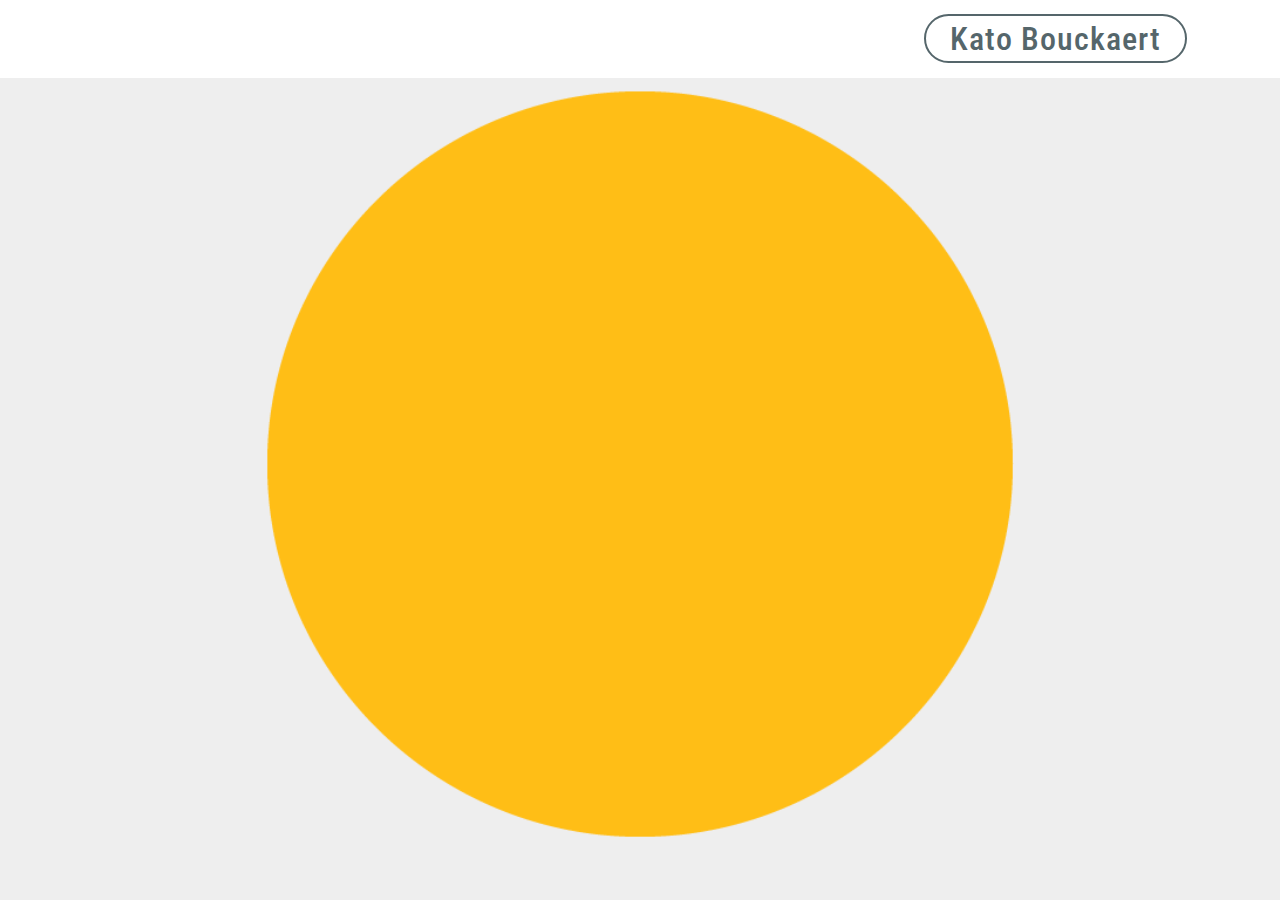
<file: index.html>
<!DOCTYPE html>
<html >
<head>
  <!-- Site made with Mobirise Website Builder v4.8.7, https://mobirise.com -->
  <meta charset="UTF-8">
  <meta http-equiv="X-UA-Compatible" content="IE=edge">
  <meta name="generator" content="Mobirise v4.8.7, mobirise.com">
  <meta name="viewport" content="width=device-width, initial-scale=1, minimum-scale=1">
  <link rel="shortcut icon" href="assets/images/logo2.png" type="image/x-icon">
  <meta name="description" content="">
  <title>Home</title>
  <link rel="stylesheet" href="assets/web/assets/mobirise-icons/mobirise-icons.css">
  <link rel="stylesheet" href="assets/tether/tether.min.css">
  <link rel="stylesheet" href="assets/bootstrap/css/bootstrap.min.css">
  <link rel="stylesheet" href="assets/bootstrap/css/bootstrap-grid.min.css">
  <link rel="stylesheet" href="assets/bootstrap/css/bootstrap-reboot.min.css">
  <link rel="stylesheet" href="assets/dropdown/css/style.css">
  <link rel="stylesheet" href="assets/theme/css/style.css">
  <link rel="stylesheet" href="assets/mobirise/css/mbr-additional.css" type="text/css">
  
  
  
</head>
<body>
  <section class="menu cid-r9omJfPC4H" once="menu" id="menu2-1j">

    

    <nav class="navbar navbar-expand beta-menu navbar-dropdown align-items-center navbar-fixed-top navbar-toggleable-sm">
        <button class="navbar-toggler navbar-toggler-right" type="button" data-toggle="collapse" data-target="#navbarSupportedContent" aria-controls="navbarSupportedContent" aria-expanded="false" aria-label="Toggle navigation">
            <div class="hamburger">
                <span></span>
                <span></span>
                <span></span>
                <span></span>
            </div>
        </button>
        <div class="menu-logo">
            <div class="navbar-brand">
                
                
            </div>
        </div>
        <div class="collapse navbar-collapse" id="navbarSupportedContent">
            
            <div class="navbar-buttons mbr-section-btn"><a class="btn btn-sm btn-warning-outline display-4" href="mailto:kato.bouckaert@gmail.com">Kato Bouckaert</a></div>
        </div>
    </nav>
</section>

<section class="engine"><a href="https://mobirise.info/m">web design templates</a></section><section class="header5 cid-rcFFNvY6fy mbr-fullscreen" id="header5-1v">

    

    
    <div class="container">
        <div class="row justify-content-center">
            <div class="mbr-white col-md-10">
                
                
                
            </div>
        </div>
    </div>

    
</section>


  <script src="assets/web/assets/jquery/jquery.min.js"></script>
  <script src="assets/popper/popper.min.js"></script>
  <script src="assets/tether/tether.min.js"></script>
  <script src="assets/bootstrap/js/bootstrap.min.js"></script>
  <script src="assets/smoothscroll/smooth-scroll.js"></script>
  <script src="assets/dropdown/js/script.min.js"></script>
  <script src="assets/touchswipe/jquery.touch-swipe.min.js"></script>
  <script src="assets/theme/js/script.js"></script>
  
  
</body>
</html>
</file>
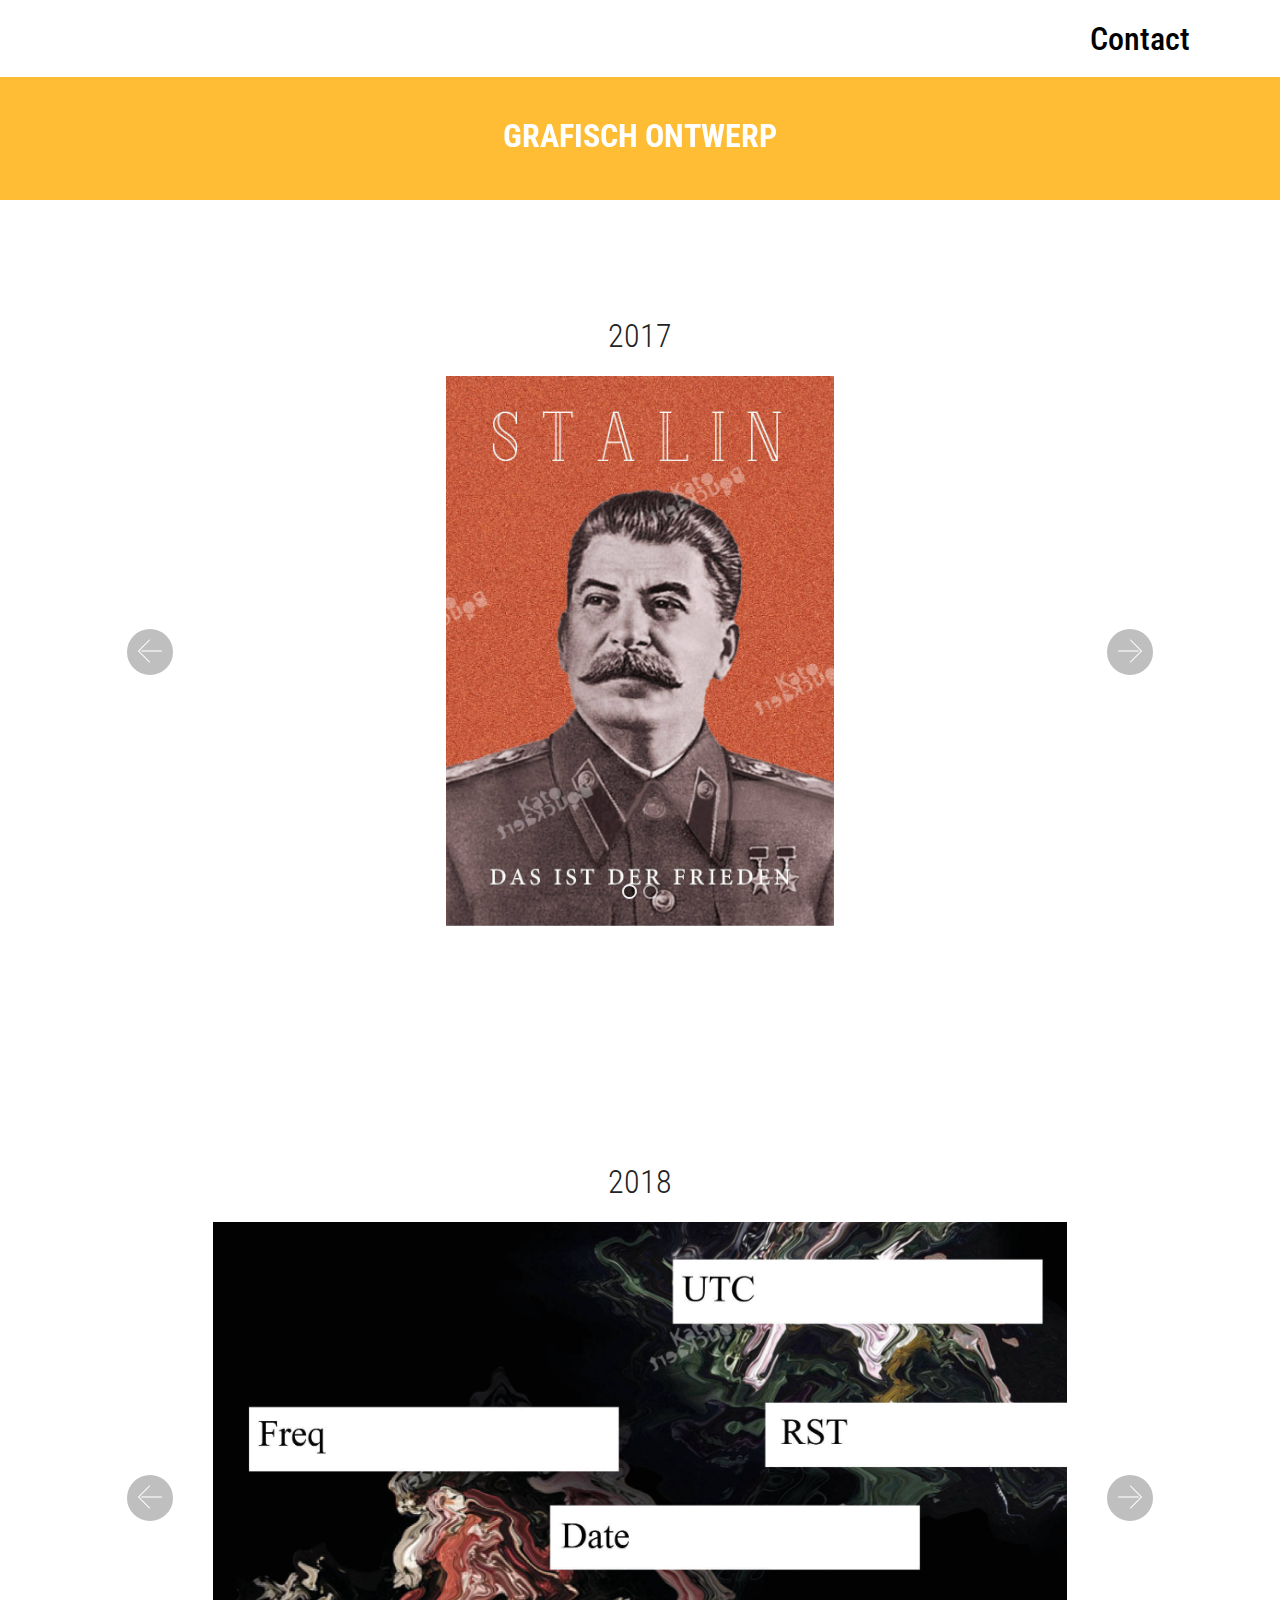
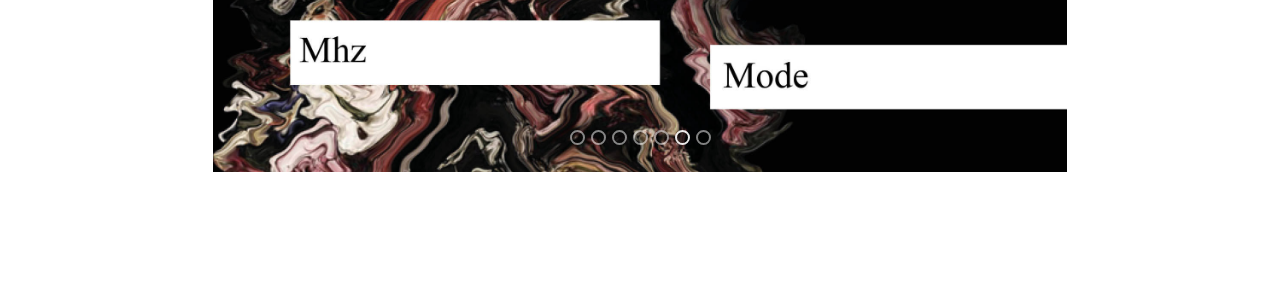
<file: page3.html>
<!DOCTYPE html>
<html >
<head>
  <!-- Site made with Mobirise Website Builder v4.8.7, https://mobirise.com -->
  <meta charset="UTF-8">
  <meta http-equiv="X-UA-Compatible" content="IE=edge">
  <meta name="generator" content="Mobirise v4.8.7, mobirise.com">
  <meta name="viewport" content="width=device-width, initial-scale=1, minimum-scale=1">
  <link rel="shortcut icon" href="assets/images/logo2.png" type="image/x-icon">
  <meta name="description" content="Website Builder Description">
  <title>Grafisch Ontwerp</title>
  <link rel="stylesheet" href="assets/web/assets/mobirise-icons/mobirise-icons.css">
  <link rel="stylesheet" href="assets/tether/tether.min.css">
  <link rel="stylesheet" href="assets/bootstrap/css/bootstrap.min.css">
  <link rel="stylesheet" href="assets/bootstrap/css/bootstrap-grid.min.css">
  <link rel="stylesheet" href="assets/bootstrap/css/bootstrap-reboot.min.css">
  <link rel="stylesheet" href="assets/dropdown/css/style.css">
  <link rel="stylesheet" href="assets/theme/css/style.css">
  <link rel="stylesheet" href="assets/mobirise/css/mbr-additional.css" type="text/css">
  
  
  
</head>
<body>
  <section class="menu cid-r9oaVS4WTC" once="menu" id="menu2-r">

    

    <nav class="navbar navbar-expand beta-menu navbar-dropdown align-items-center navbar-fixed-top navbar-toggleable-sm">
        <button class="navbar-toggler navbar-toggler-right" type="button" data-toggle="collapse" data-target="#navbarSupportedContent" aria-controls="navbarSupportedContent" aria-expanded="false" aria-label="Toggle navigation">
            <div class="hamburger">
                <span></span>
                <span></span>
                <span></span>
                <span></span>
            </div>
        </button>
        <div class="menu-logo">
            <div class="navbar-brand">
                
                
            </div>
        </div>
        <div class="collapse navbar-collapse" id="navbarSupportedContent">
            <ul class="navbar-nav nav-dropdown nav-right navbar-nav-top-padding" data-app-modern-menu="true"><li class="nav-item"><a class="nav-link link text-black display-4" href="page6.html#social-buttons2-1p">Contact</a></li></ul>
            
        </div>
    </nav>
</section>

<section class="engine"><a href="https://mobirise.info/c">web builder</a></section><section class="mbr-section content5 cid-r9oi7Q48yo mbr-parallax-background" id="content5-12">

    

    

    <div class="container">
        <div class="media-container-row">
            <div class="title col-12 col-md-8">
                <h2 class="align-center mbr-bold mbr-white pb-3 mbr-fonts-style display-1">GRAFISCH ONTWERP</h2>
                <h3 class="mbr-section-subtitle align-center mbr-light mbr-white pb-3 mbr-fonts-style display-5"></h3>
                
                
            </div>
        </div>
    </div>
</section>

<section class="mbr-section content4 cid-r9ohAEBvrB" id="content4-z">

    

    <div class="container">
        <div class="media-container-row">
            <div class="title col-12 col-md-8">
                <h2 class="align-center pb-3 mbr-fonts-style display-2">2017</h2>
                <h3 class="mbr-section-subtitle align-center mbr-light mbr-fonts-style display-5"></h3>
                
            </div>
        </div>
    </div>
</section>

<section class="carousel slide cid-r9ohzMRtR5" data-interval="false" id="slider2-y">

    
    <div class="container content-slider">
        <div class="content-slider-wrap">
            <div><div class="mbr-slider slide carousel" data-pause="true" data-keyboard="false" data-ride="false" data-interval="false"><ol class="carousel-indicators"><li data-app-prevent-settings="" data-target="#slider2-y" class=" active" data-slide-to="0"></li><li data-app-prevent-settings="" data-target="#slider2-y" data-slide-to="1"></li></ol><div class="carousel-inner" role="listbox"><div class="carousel-item slider-fullscreen-image active" data-bg-video-slide="false" style="background-image: url(assets/images/propagandaposter-stalin-kopie-3-842x1191.jpg);"><div class="container container-slide"><div class="image_wrapper"><img src="assets/images/propagandaposter-stalin-kopie-3-842x1191.jpg"><div class="carousel-caption justify-content-center"><div class="col-10 align-center"></div></div></div></div></div><div class="carousel-item slider-fullscreen-image" data-bg-video-slide="false" style="background-image: url(assets/images/handleiding-inge-presentatie-kopie-1-2000x1923.jpg);"><div class="container container-slide"><div class="image_wrapper"><img src="assets/images/handleiding-inge-presentatie-kopie-1-2000x1923.jpg"><div class="carousel-caption justify-content-center"><div class="col-10 align-center"></div></div></div></div></div></div><a data-app-prevent-settings="" class="carousel-control carousel-control-prev" role="button" data-slide="prev" href="#slider2-y"><span aria-hidden="true" class="mbri-left mbr-iconfont"></span><span class="sr-only">Previous</span></a><a data-app-prevent-settings="" class="carousel-control carousel-control-next" role="button" data-slide="next" href="#slider2-y"><span aria-hidden="true" class="mbri-right mbr-iconfont"></span><span class="sr-only">Next</span></a></div></div> 
        </div>
    </div>
</section>

<section class="mbr-section content4 cid-r9ohQVVUO9" id="content4-10">

    

    <div class="container">
        <div class="media-container-row">
            <div class="title col-12 col-md-8">
                <h2 class="align-center pb-3 mbr-fonts-style display-2">2018</h2>
                <h3 class="mbr-section-subtitle align-center mbr-light mbr-fonts-style display-5"></h3>
                
            </div>
        </div>
    </div>
</section>

<section class="carousel slide cid-r9ohRzcNV6" data-interval="false" id="slider2-11">

    
    <div class="container content-slider">
        <div class="content-slider-wrap">
            <div><div class="mbr-slider slide carousel" data-pause="true" data-keyboard="false" data-ride="false" data-interval="false"><ol class="carousel-indicators"><li data-app-prevent-settings="" data-target="#slider2-11" data-slide-to="0"></li><li data-app-prevent-settings="" data-target="#slider2-11" data-slide-to="1"></li><li data-app-prevent-settings="" data-target="#slider2-11" data-slide-to="2"></li><li data-app-prevent-settings="" data-target="#slider2-11" data-slide-to="3"></li><li data-app-prevent-settings="" data-target="#slider2-11" data-slide-to="4"></li><li data-app-prevent-settings="" data-target="#slider2-11" class=" active" data-slide-to="5"></li><li data-app-prevent-settings="" data-target="#slider2-11" data-slide-to="6"></li></ol><div class="carousel-inner" role="listbox"><div class="carousel-item slider-fullscreen-image" data-bg-video-slide="false" style="background-image: url(assets/images/qsl-2-2000x1247.jpg);"><div class="container container-slide"><div class="image_wrapper"><img src="assets/images/qsl-2-2000x1247.jpg"><div class="carousel-caption justify-content-center"><div class="col-10 align-center"></div></div></div></div></div><div class="carousel-item slider-fullscreen-image" data-bg-video-slide="false" style="background-image: url(assets/images/qsl-1-2-2000x1295.jpg);"><div class="container container-slide"><div class="image_wrapper"><img src="assets/images/qsl-1-2-2000x1295.jpg"><div class="carousel-caption justify-content-center"><div class="col-10 align-center"></div></div></div></div></div><div class="carousel-item slider-fullscreen-image" data-bg-video-slide="false" style="background-image: url(assets/images/qsl-3-2000x1288.jpg);"><div class="container container-slide"><div class="image_wrapper"><img src="assets/images/qsl-3-2000x1288.jpg"><div class="carousel-caption justify-content-center"><div class="col-10 align-center"></div></div></div></div></div><div class="carousel-item slider-fullscreen-image" data-bg-video-slide="false" style="background-image: url(assets/images/qsl2-2-2000x1285.jpg);"><div class="container container-slide"><div class="image_wrapper"><img src="assets/images/qsl2-2-2000x1285.jpg"><div class="carousel-caption justify-content-center"><div class="col-10 align-center"></div></div></div></div></div><div class="carousel-item slider-fullscreen-image" data-bg-video-slide="false" style="background-image: url(assets/images/qsl2-1-2000x1286.jpg);"><div class="container container-slide"><div class="image_wrapper"><img src="assets/images/qsl2-1-2000x1286.jpg"><div class="carousel-caption justify-content-center"><div class="col-10 align-center"></div></div></div></div></div><div class="carousel-item slider-fullscreen-image active" data-bg-video-slide="false" style="background-image: url(assets/images/qsl-3-2-2000x1287.jpg);"><div class="container container-slide"><div class="image_wrapper"><img src="assets/images/qsl-3-2-2000x1287.jpg"><div class="carousel-caption justify-content-center"><div class="col-10 align-center"></div></div></div></div></div><div class="carousel-item slider-fullscreen-image" data-bg-video-slide="false" style="background-image: url(assets/images/qsl2-2-2000x12856.jpg);"><div class="container container-slide"><div class="image_wrapper"><img src="assets/images/qsl2-2-2000x12856.jpg"><div class="carousel-caption justify-content-center"><div class="col-10 align-center"></div></div></div></div></div></div><a data-app-prevent-settings="" class="carousel-control carousel-control-prev" role="button" data-slide="prev" href="#slider2-11"><span aria-hidden="true" class="mbri-left mbr-iconfont"></span><span class="sr-only">Previous</span></a><a data-app-prevent-settings="" class="carousel-control carousel-control-next" role="button" data-slide="next" href="#slider2-11"><span aria-hidden="true" class="mbri-right mbr-iconfont"></span><span class="sr-only">Next</span></a></div></div> 
        </div>
    </div>
</section>


  <script src="assets/web/assets/jquery/jquery.min.js"></script>
  <script src="assets/popper/popper.min.js"></script>
  <script src="assets/tether/tether.min.js"></script>
  <script src="assets/bootstrap/js/bootstrap.min.js"></script>
  <script src="assets/smoothscroll/smooth-scroll.js"></script>
  <script src="assets/dropdown/js/script.min.js"></script>
  <script src="assets/touchswipe/jquery.touch-swipe.min.js"></script>
  <script src="assets/bootstrapcarouselswipe/bootstrap-carousel-swipe.js"></script>
  <script src="assets/ytplayer/jquery.mb.ytplayer.min.js"></script>
  <script src="assets/vimeoplayer/jquery.mb.vimeo_player.js"></script>
  <script src="assets/parallax/jarallax.min.js"></script>
  <script src="assets/theme/js/script.js"></script>
  <script src="assets/slidervideo/script.js"></script>
  
  
</body>
</html>
</file>
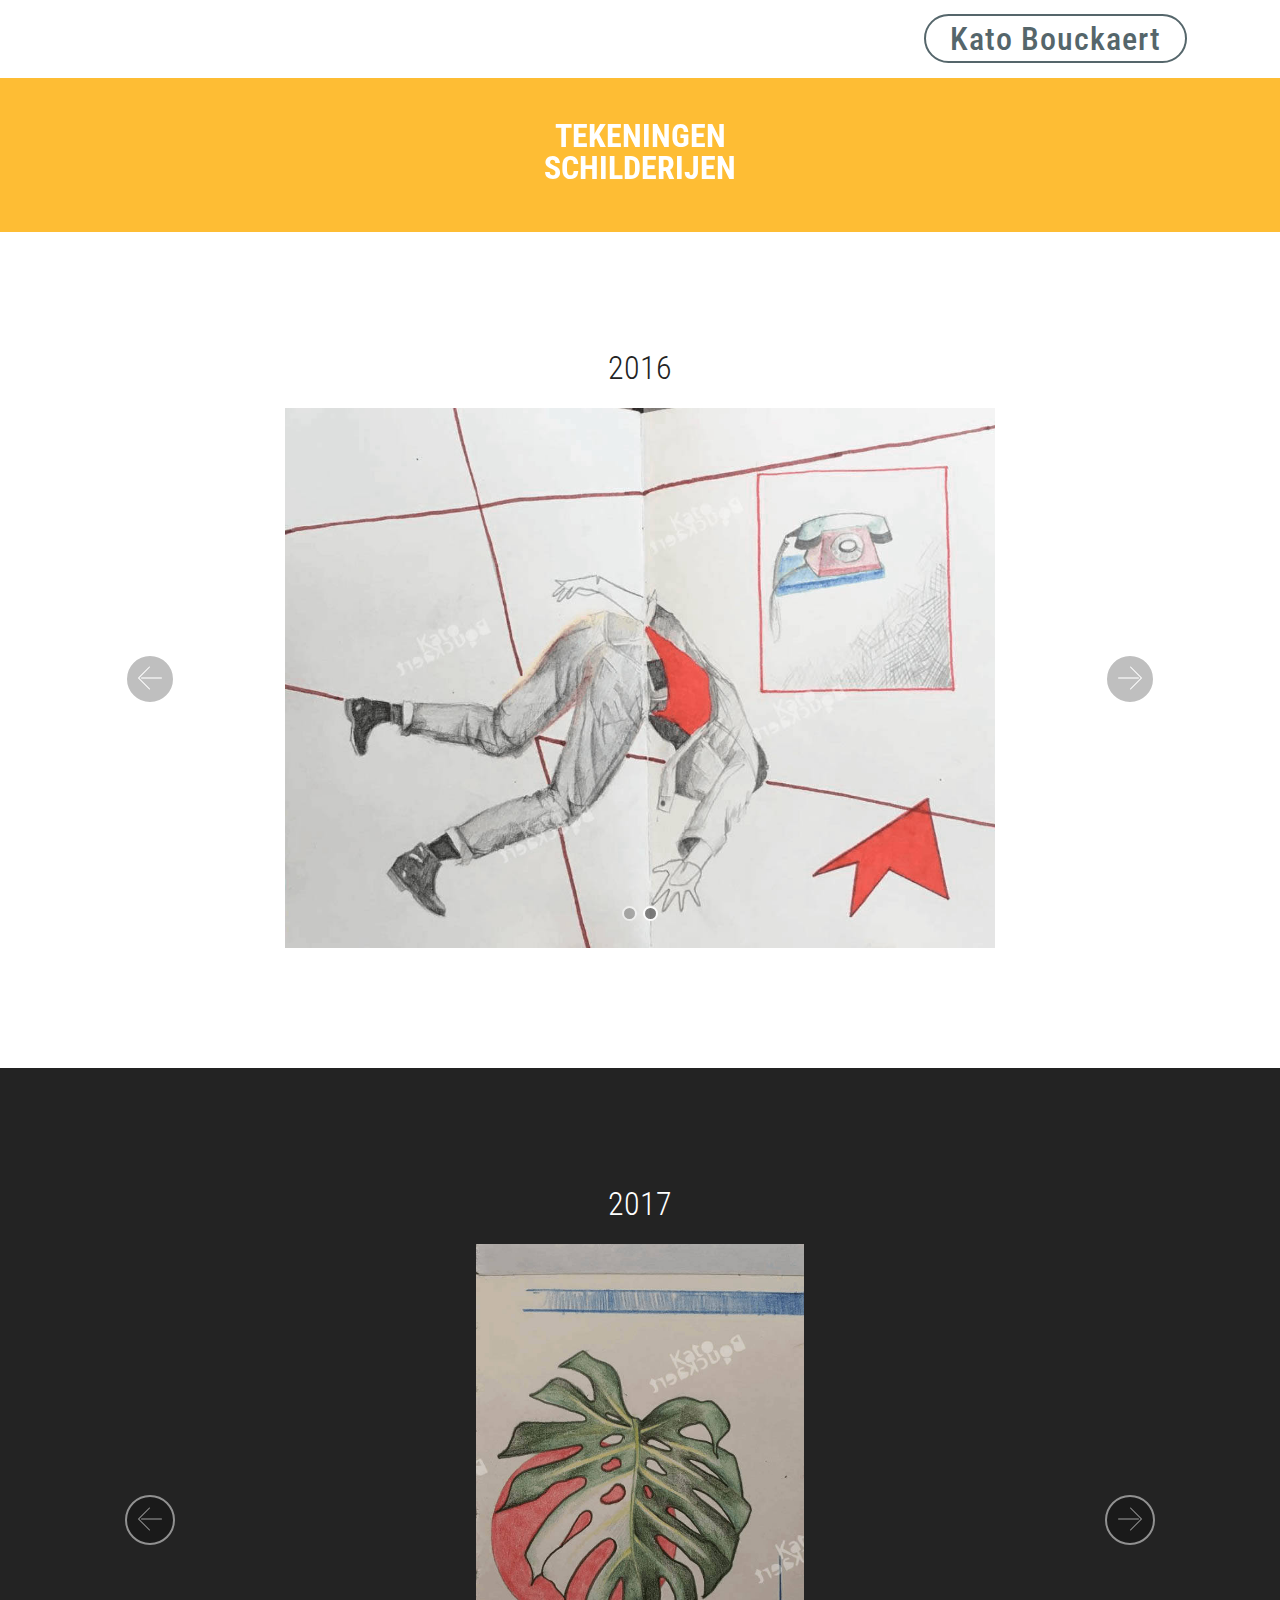
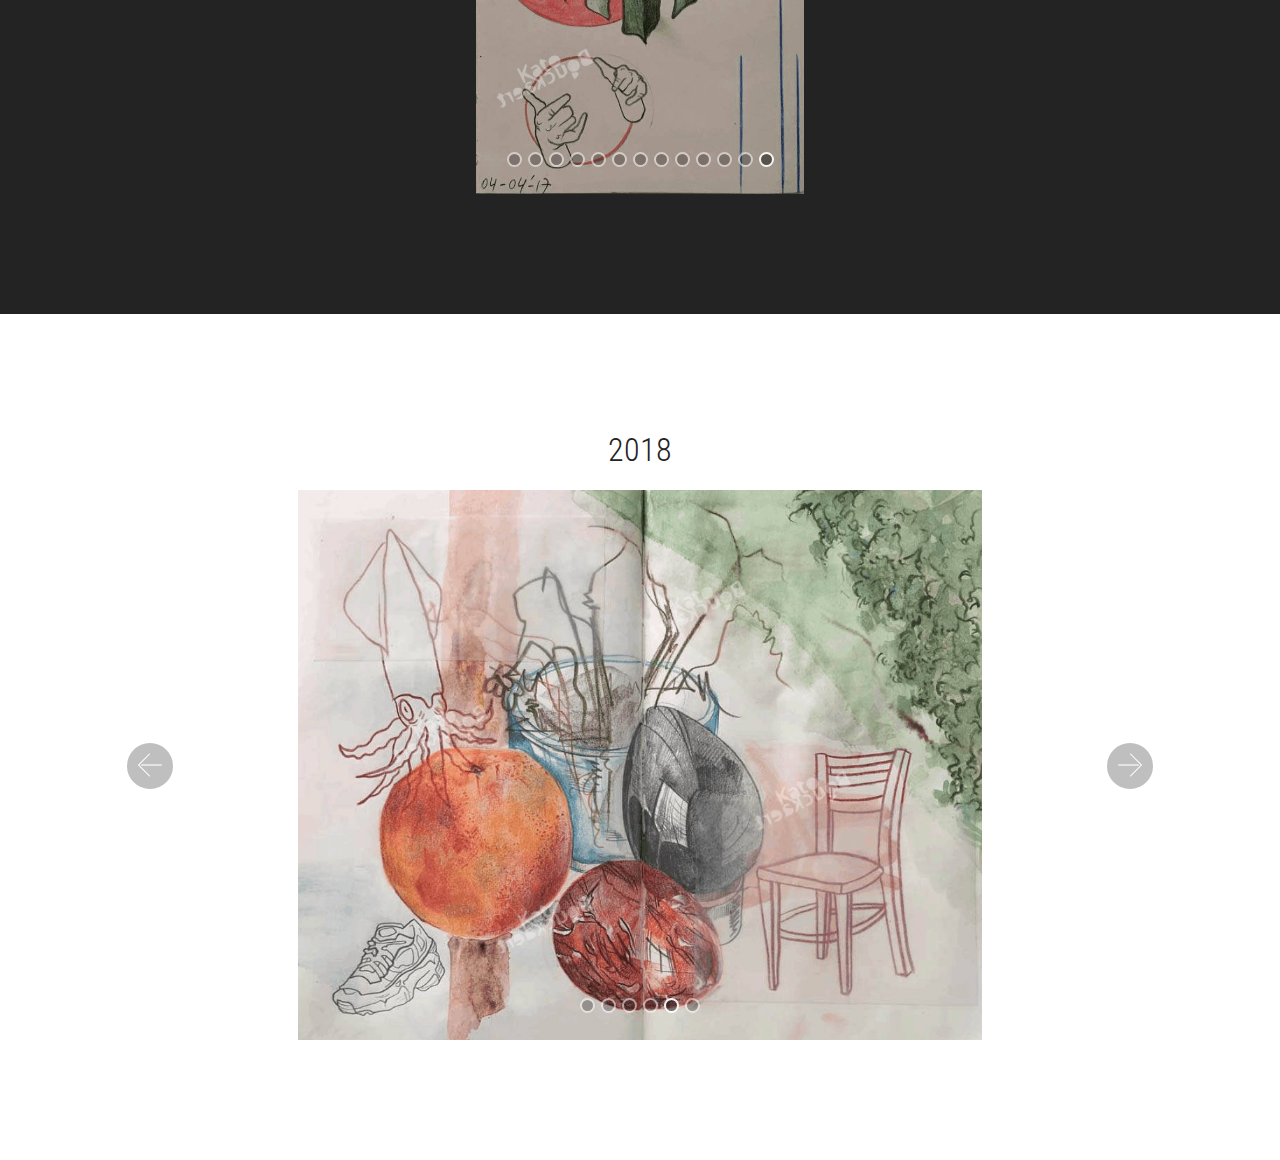
<file: page4.html>
<!DOCTYPE html>
<html >
<head>
  <!-- Site made with Mobirise Website Builder v4.8.7, https://mobirise.com -->
  <meta charset="UTF-8">
  <meta http-equiv="X-UA-Compatible" content="IE=edge">
  <meta name="generator" content="Mobirise v4.8.7, mobirise.com">
  <meta name="viewport" content="width=device-width, initial-scale=1, minimum-scale=1">
  <link rel="shortcut icon" href="assets/images/logo2.png" type="image/x-icon">
  <meta name="description" content="Web Builder Description">
  <title>Tekeningen Schilderijen</title>
  <link rel="stylesheet" href="assets/web/assets/mobirise-icons/mobirise-icons.css">
  <link rel="stylesheet" href="assets/tether/tether.min.css">
  <link rel="stylesheet" href="assets/bootstrap/css/bootstrap.min.css">
  <link rel="stylesheet" href="assets/bootstrap/css/bootstrap-grid.min.css">
  <link rel="stylesheet" href="assets/bootstrap/css/bootstrap-reboot.min.css">
  <link rel="stylesheet" href="assets/dropdown/css/style.css">
  <link rel="stylesheet" href="assets/theme/css/style.css">
  <link rel="stylesheet" href="assets/mobirise/css/mbr-additional.css" type="text/css">
  
  
  
</head>
<body>
  <section class="menu cid-r9oaVS4WTC" once="menu" id="menu2-13">

    

    <nav class="navbar navbar-expand beta-menu navbar-dropdown align-items-center navbar-fixed-top navbar-toggleable-sm">
        <button class="navbar-toggler navbar-toggler-right" type="button" data-toggle="collapse" data-target="#navbarSupportedContent" aria-controls="navbarSupportedContent" aria-expanded="false" aria-label="Toggle navigation">
            <div class="hamburger">
                <span></span>
                <span></span>
                <span></span>
                <span></span>
            </div>
        </button>
        <div class="menu-logo">
            <div class="navbar-brand">
                
                
            </div>
        </div>
        <div class="collapse navbar-collapse" id="navbarSupportedContent">
            
            <div class="navbar-buttons mbr-section-btn"><a class="btn btn-sm btn-warning-outline display-4" href="mailto:kato.bouckaert@gmail.com">Kato Bouckaert</a></div>
        </div>
    </nav>
</section>

<section class="engine"><a href="https://mobirise.info/a">online website builder</a></section><section class="mbr-section content5 cid-r9oiXOZjV9 mbr-parallax-background" id="content5-14">

    

    

    <div class="container">
        <div class="media-container-row">
            <div class="title col-12 col-md-8">
                <h2 class="align-center mbr-bold mbr-white pb-3 mbr-fonts-style display-1">TEKENINGEN<br>SCHILDERIJEN</h2>
                <h3 class="mbr-section-subtitle align-center mbr-light mbr-white pb-3 mbr-fonts-style display-5"></h3>
                
                
            </div>
        </div>
    </div>
</section>

<section class="mbr-section content4 cid-r9oj2gIvaw" id="content4-16">

    

    <div class="container">
        <div class="media-container-row">
            <div class="title col-12 col-md-8">
                <h2 class="align-center pb-3 mbr-fonts-style display-2">2016</h2>
                <h3 class="mbr-section-subtitle align-center mbr-light mbr-fonts-style display-5"></h3>
                
            </div>
        </div>
    </div>
</section>

<section class="carousel slide cid-r9oj1QxSg5" data-interval="false" id="slider2-15">

    
    <div class="container content-slider">
        <div class="content-slider-wrap">
            <div><div class="mbr-slider slide carousel" data-pause="true" data-keyboard="false" data-ride="false" data-interval="false"><ol class="carousel-indicators"><li data-app-prevent-settings="" data-target="#slider2-15" data-slide-to="0"></li><li data-app-prevent-settings="" data-target="#slider2-15" class=" active" data-slide-to="1"></li></ol><div class="carousel-inner" role="listbox"><div class="carousel-item slider-fullscreen-image" data-bg-video-slide="false" style="background-image: url(assets/images/schermafbeelding-2018-12-04-om-17.27.12-1198x1098.jpg);"><div class="container container-slide"><div class="image_wrapper"><img src="assets/images/schermafbeelding-2018-12-04-om-17.27.12-1198x1098.jpg"><div class="carousel-caption justify-content-center"><div class="col-10 align-center"></div></div></div></div></div><div class="carousel-item slider-fullscreen-image active" data-bg-video-slide="false" style="background-image: url(assets/images/schermafbeelding-2018-12-04-om-17.27.55-1074x816.jpg);"><div class="container container-slide"><div class="image_wrapper"><img src="assets/images/schermafbeelding-2018-12-04-om-17.27.55-1074x816.jpg"><div class="carousel-caption justify-content-center"><div class="col-10 align-center"></div></div></div></div></div></div><a data-app-prevent-settings="" class="carousel-control carousel-control-prev" role="button" data-slide="prev" href="#slider2-15"><span aria-hidden="true" class="mbri-left mbr-iconfont"></span><span class="sr-only">Previous</span></a><a data-app-prevent-settings="" class="carousel-control carousel-control-next" role="button" data-slide="next" href="#slider2-15"><span aria-hidden="true" class="mbri-right mbr-iconfont"></span><span class="sr-only">Next</span></a></div></div> 
        </div>
    </div>
</section>

<section class="mbr-section content4 cid-r9oj2JOJFU" id="content4-17">

    

    <div class="container">
        <div class="media-container-row">
            <div class="title col-12 col-md-8">
                <h2 class="align-center pb-3 mbr-fonts-style display-2">2017</h2>
                <h3 class="mbr-section-subtitle align-center mbr-light mbr-fonts-style display-5"></h3>
                
            </div>
        </div>
    </div>
</section>

<section class="carousel slide cid-r9oj3gKZTs" data-interval="false" id="slider2-18">

    
    <div class="container content-slider">
        <div class="content-slider-wrap">
            <div><div class="mbr-slider slide carousel" data-pause="true" data-keyboard="false" data-ride="false" data-interval="false"><ol class="carousel-indicators"><li data-app-prevent-settings="" data-target="#slider2-18" data-slide-to="0"></li><li data-app-prevent-settings="" data-target="#slider2-18" data-slide-to="1"></li><li data-app-prevent-settings="" data-target="#slider2-18" data-slide-to="2"></li><li data-app-prevent-settings="" data-target="#slider2-18" data-slide-to="3"></li><li data-app-prevent-settings="" data-target="#slider2-18" data-slide-to="4"></li><li data-app-prevent-settings="" data-target="#slider2-18" data-slide-to="5"></li><li data-app-prevent-settings="" data-target="#slider2-18" data-slide-to="6"></li><li data-app-prevent-settings="" data-target="#slider2-18" data-slide-to="7"></li><li data-app-prevent-settings="" data-target="#slider2-18" data-slide-to="8"></li><li data-app-prevent-settings="" data-target="#slider2-18" data-slide-to="9"></li><li data-app-prevent-settings="" data-target="#slider2-18" data-slide-to="10"></li><li data-app-prevent-settings="" data-target="#slider2-18" data-slide-to="11"></li><li data-app-prevent-settings="" data-target="#slider2-18" class=" active" data-slide-to="12"></li></ol><div class="carousel-inner" role="listbox"><div class="carousel-item slider-fullscreen-image" data-bg-video-slide="false" style="background-image: url(assets/images/schermafbeelding-2018-12-04-om-17.27.23-1202x1200.jpg);"><div class="container container-slide"><div class="image_wrapper"><img src="assets/images/schermafbeelding-2018-12-04-om-17.27.23-1202x1200.jpg"><div class="carousel-caption justify-content-center"><div class="col-10 align-center"></div></div></div></div></div><div class="carousel-item slider-fullscreen-image" data-bg-video-slide="false" style="background-image: url(assets/images/schermafbeelding-2018-12-04-om-17.27.38-1198x1196.jpg);"><div class="container container-slide"><div class="image_wrapper"><img src="assets/images/schermafbeelding-2018-12-04-om-17.27.38-1198x1196.jpg"><div class="carousel-caption justify-content-center"><div class="col-10 align-center"></div></div></div></div></div><div class="carousel-item slider-fullscreen-image" data-bg-video-slide="false" style="background-image: url(assets/images/schermafbeelding-2018-12-04-om-17.29.14-1038x568.jpg);"><div class="container container-slide"><div class="image_wrapper"><img src="assets/images/schermafbeelding-2018-12-04-om-17.29.14-1038x568.jpg"><div class="carousel-caption justify-content-center"><div class="col-10 align-center"></div></div></div></div></div><div class="carousel-item slider-fullscreen-image" data-bg-video-slide="false" style="background-image: url(assets/images/schermafbeelding-2018-12-04-om-17.29.29-1030x1198.jpg);"><div class="container container-slide"><div class="image_wrapper"><img src="assets/images/schermafbeelding-2018-12-04-om-17.29.29-1030x1198.jpg"><div class="carousel-caption justify-content-center"><div class="col-10 align-center"></div></div></div></div></div><div class="carousel-item slider-fullscreen-image" data-bg-video-slide="false" style="background-image: url(assets/images/schermafbeelding-2018-12-04-om-17.29.39-982x716.jpg);"><div class="container container-slide"><div class="image_wrapper"><img src="assets/images/schermafbeelding-2018-12-04-om-17.29.39-982x716.jpg"><div class="carousel-caption justify-content-center"><div class="col-10 align-center"></div></div></div></div></div><div class="carousel-item slider-fullscreen-image" data-bg-video-slide="false" style="background-image: url(assets/images/schermafbeelding-2018-12-04-om-17.29.52-1150x1178.jpg);"><div class="container container-slide"><div class="image_wrapper"><img src="assets/images/schermafbeelding-2018-12-04-om-17.29.52-1150x1178.jpg"><div class="carousel-caption justify-content-center"><div class="col-10 align-center"></div></div></div></div></div><div class="carousel-item slider-fullscreen-image" data-bg-video-slide="false" style="background-image: url(assets/images/schermafbeelding-2018-12-04-om-17.30.07-1032x1192.jpg);"><div class="container container-slide"><div class="image_wrapper"><img src="assets/images/schermafbeelding-2018-12-04-om-17.30.07-1032x1192.jpg"><div class="carousel-caption justify-content-center"><div class="col-10 align-center"></div></div></div></div></div><div class="carousel-item slider-fullscreen-image" data-bg-video-slide="false" style="background-image: url(assets/images/schermafbeelding-2018-12-04-om-17.30.24-1084x1192.jpg);"><div class="container container-slide"><div class="image_wrapper"><img src="assets/images/schermafbeelding-2018-12-04-om-17.30.24-1084x1192.jpg"><div class="carousel-caption justify-content-center"><div class="col-10 align-center"></div></div></div></div></div><div class="carousel-item slider-fullscreen-image" data-bg-video-slide="false" style="background-image: url(assets/images/schermafbeelding-2018-12-04-om-17.30.32-1018x756.jpg);"><div class="container container-slide"><div class="image_wrapper"><img src="assets/images/schermafbeelding-2018-12-04-om-17.30.32-1018x756.jpg"><div class="carousel-caption justify-content-center"><div class="col-10 align-center"></div></div></div></div></div><div class="carousel-item slider-fullscreen-image" data-bg-video-slide="false" style="background-image: url(assets/images/schermafbeelding-2018-12-04-om-17.30.52-620x658.jpg);"><div class="container container-slide"><div class="image_wrapper"><img src="assets/images/schermafbeelding-2018-12-04-om-17.30.52-620x658.jpg"><div class="carousel-caption justify-content-center"><div class="col-10 align-center"></div></div></div></div></div><div class="carousel-item slider-fullscreen-image" data-bg-video-slide="false" style="background-image: url(assets/images/schermafbeelding-2018-12-04-om-17.31.14-1044x724.jpg);"><div class="container container-slide"><div class="image_wrapper"><img src="assets/images/schermafbeelding-2018-12-04-om-17.31.14-1044x724.jpg"><div class="carousel-caption justify-content-center"><div class="col-10 align-center"></div></div></div></div></div><div class="carousel-item slider-fullscreen-image" data-bg-video-slide="false" style="background-image: url(assets/images/schermafbeelding-2018-12-04-om-17.31.40-1078x664.jpg);"><div class="container container-slide"><div class="image_wrapper"><img src="assets/images/schermafbeelding-2018-12-04-om-17.31.40-1078x664.jpg"><div class="carousel-caption justify-content-center"><div class="col-10 align-center"></div></div></div></div></div><div class="carousel-item slider-fullscreen-image active" data-bg-video-slide="false" style="background-image: url(assets/images/schermafbeelding-2018-12-04-om-17.31.50-602x1010.jpg);"><div class="container container-slide"><div class="image_wrapper"><img src="assets/images/schermafbeelding-2018-12-04-om-17.31.50-602x1010.jpg"><div class="carousel-caption justify-content-center"><div class="col-10 align-center"></div></div></div></div></div></div><a data-app-prevent-settings="" class="carousel-control carousel-control-prev" role="button" data-slide="prev" href="#slider2-18"><span aria-hidden="true" class="mbri-left mbr-iconfont"></span><span class="sr-only">Previous</span></a><a data-app-prevent-settings="" class="carousel-control carousel-control-next" role="button" data-slide="next" href="#slider2-18"><span aria-hidden="true" class="mbri-right mbr-iconfont"></span><span class="sr-only">Next</span></a></div></div> 
        </div>
    </div>
</section>

<section class="mbr-section content4 cid-r9oj491xYc" id="content4-19">

    

    <div class="container">
        <div class="media-container-row">
            <div class="title col-12 col-md-8">
                <h2 class="align-center pb-3 mbr-fonts-style display-2">
                    2018</h2>
                <h3 class="mbr-section-subtitle align-center mbr-light mbr-fonts-style display-5"></h3>
                
            </div>
        </div>
    </div>
</section>

<section class="carousel slide cid-r9oj4KswZB" data-interval="false" id="slider2-1a">

    
    <div class="container content-slider">
        <div class="content-slider-wrap">
            <div><div class="mbr-slider slide carousel" data-pause="true" data-keyboard="false" data-ride="false" data-interval="false"><ol class="carousel-indicators"><li data-app-prevent-settings="" data-target="#slider2-1a" data-slide-to="0"></li><li data-app-prevent-settings="" data-target="#slider2-1a" data-slide-to="1"></li><li data-app-prevent-settings="" data-target="#slider2-1a" data-slide-to="2"></li><li data-app-prevent-settings="" data-target="#slider2-1a" data-slide-to="3"></li><li data-app-prevent-settings="" data-target="#slider2-1a" class=" active" data-slide-to="4"></li><li data-app-prevent-settings="" data-target="#slider2-1a" data-slide-to="5"></li></ol><div class="carousel-inner" role="listbox"><div class="carousel-item slider-fullscreen-image" data-bg-video-slide="false" style="background-image: url(assets/images/schermafbeelding-2018-12-04-om-17.32.06-954x1198.jpg);"><div class="container container-slide"><div class="image_wrapper"><img src="assets/images/schermafbeelding-2018-12-04-om-17.32.06-954x1198.jpg"><div class="carousel-caption justify-content-center"><div class="col-10 align-center"></div></div></div></div></div><div class="carousel-item slider-fullscreen-image" data-bg-video-slide="false" style="background-image: url(assets/images/schermafbeelding-2018-12-04-om-17.32.38-958x782.jpg);"><div class="container container-slide"><div class="image_wrapper"><img src="assets/images/schermafbeelding-2018-12-04-om-17.32.38-958x782.jpg"><div class="carousel-caption justify-content-center"><div class="col-10 align-center"></div></div></div></div></div><div class="carousel-item slider-fullscreen-image" data-bg-video-slide="false" style="background-image: url(assets/images/schermafbeelding-2018-12-04-om-17.32.49-1010x756.jpg);"><div class="container container-slide"><div class="image_wrapper"><img src="assets/images/schermafbeelding-2018-12-04-om-17.32.49-1010x756.jpg"><div class="carousel-caption justify-content-center"><div class="col-10 align-center"></div></div></div></div></div><div class="carousel-item slider-fullscreen-image" data-bg-video-slide="false" style="background-image: url(assets/images/schermafbeelding-2018-12-04-om-17.33.06-1004x750.jpg);"><div class="container container-slide"><div class="image_wrapper"><img src="assets/images/schermafbeelding-2018-12-04-om-17.33.06-1004x750.jpg"><div class="carousel-caption justify-content-center"><div class="col-10 align-center"></div></div></div></div></div><div class="carousel-item slider-fullscreen-image active" data-bg-video-slide="false" style="background-image: url(assets/images/schermafbeelding-2018-12-04-om-17.33.46-978x786.jpg);"><div class="container container-slide"><div class="image_wrapper"><img src="assets/images/schermafbeelding-2018-12-04-om-17.33.46-978x786.jpg"><div class="carousel-caption justify-content-center"><div class="col-10 align-center"></div></div></div></div></div><div class="carousel-item slider-fullscreen-image" data-bg-video-slide="false" style="background-image: url(assets/images/schermafbeelding-2018-12-04-om-17.34.09-1190x830.jpg);"><div class="container container-slide"><div class="image_wrapper"><img src="assets/images/schermafbeelding-2018-12-04-om-17.34.09-1190x830.jpg"><div class="carousel-caption justify-content-center"><div class="col-10 align-center"></div></div></div></div></div></div><a data-app-prevent-settings="" class="carousel-control carousel-control-prev" role="button" data-slide="prev" href="#slider2-1a"><span aria-hidden="true" class="mbri-left mbr-iconfont"></span><span class="sr-only">Previous</span></a><a data-app-prevent-settings="" class="carousel-control carousel-control-next" role="button" data-slide="next" href="#slider2-1a"><span aria-hidden="true" class="mbri-right mbr-iconfont"></span><span class="sr-only">Next</span></a></div></div> 
        </div>
    </div>
</section>


  <script src="assets/web/assets/jquery/jquery.min.js"></script>
  <script src="assets/popper/popper.min.js"></script>
  <script src="assets/tether/tether.min.js"></script>
  <script src="assets/bootstrap/js/bootstrap.min.js"></script>
  <script src="assets/smoothscroll/smooth-scroll.js"></script>
  <script src="assets/dropdown/js/script.min.js"></script>
  <script src="assets/touchswipe/jquery.touch-swipe.min.js"></script>
  <script src="assets/bootstrapcarouselswipe/bootstrap-carousel-swipe.js"></script>
  <script src="assets/ytplayer/jquery.mb.ytplayer.min.js"></script>
  <script src="assets/vimeoplayer/jquery.mb.vimeo_player.js"></script>
  <script src="assets/parallax/jarallax.min.js"></script>
  <script src="assets/theme/js/script.js"></script>
  <script src="assets/slidervideo/script.js"></script>
  
  
</body>
</html>
</file>
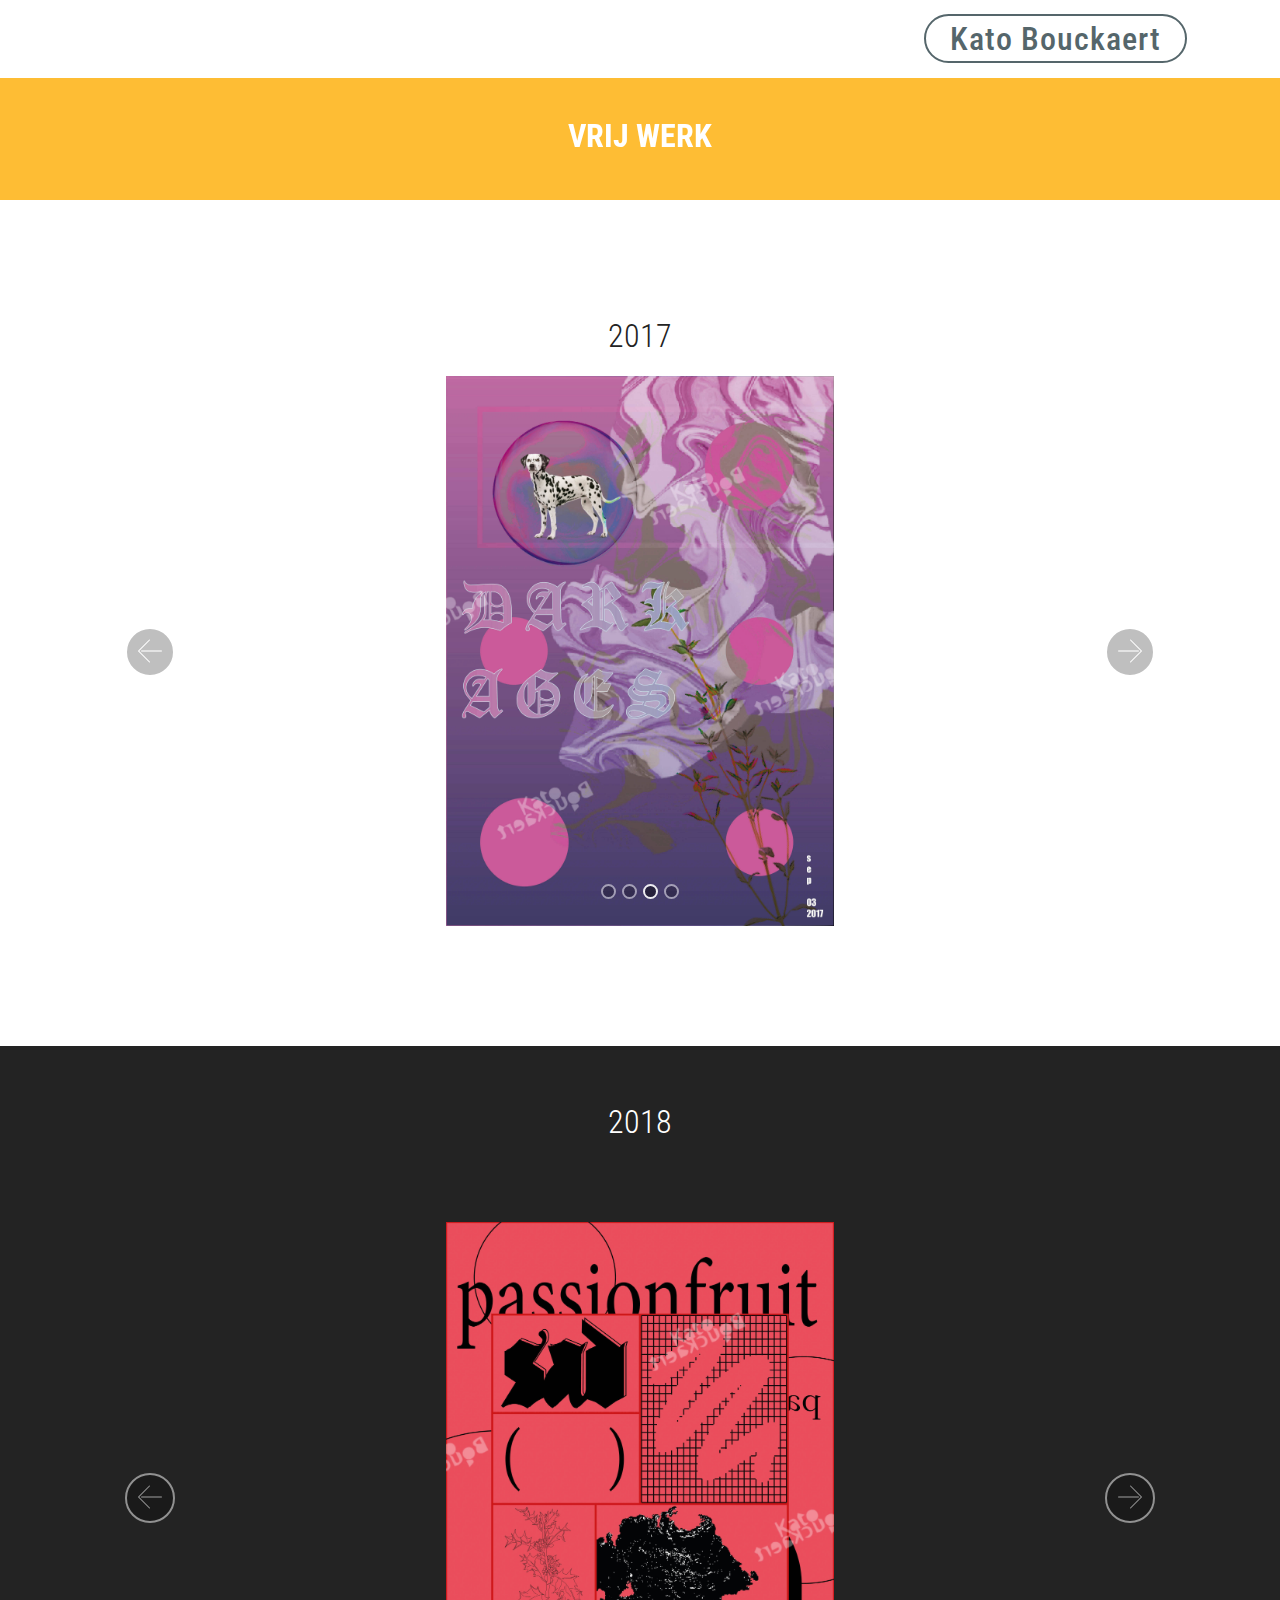
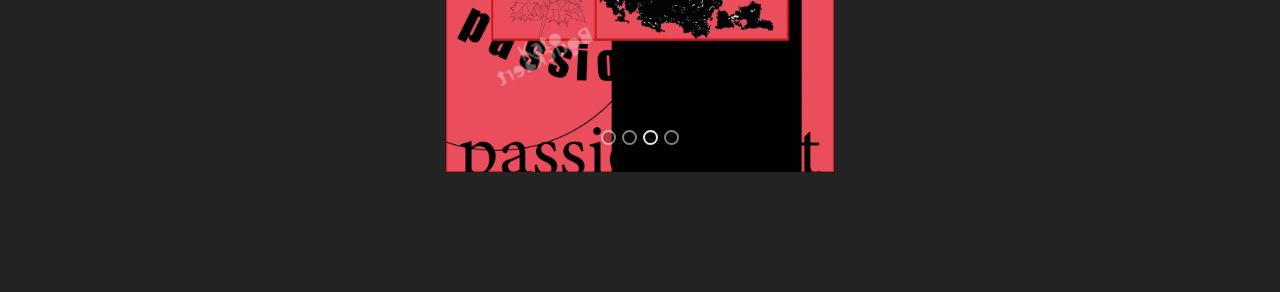
<file: page5.html>
<!DOCTYPE html>
<html >
<head>
  <!-- Site made with Mobirise Website Builder v4.8.7, https://mobirise.com -->
  <meta charset="UTF-8">
  <meta http-equiv="X-UA-Compatible" content="IE=edge">
  <meta name="generator" content="Mobirise v4.8.7, mobirise.com">
  <meta name="viewport" content="width=device-width, initial-scale=1, minimum-scale=1">
  <link rel="shortcut icon" href="assets/images/logo2.png" type="image/x-icon">
  <meta name="description" content="Web Page Creator Description">
  <title>Vrij Werk</title>
  <link rel="stylesheet" href="assets/web/assets/mobirise-icons/mobirise-icons.css">
  <link rel="stylesheet" href="assets/tether/tether.min.css">
  <link rel="stylesheet" href="assets/bootstrap/css/bootstrap.min.css">
  <link rel="stylesheet" href="assets/bootstrap/css/bootstrap-grid.min.css">
  <link rel="stylesheet" href="assets/bootstrap/css/bootstrap-reboot.min.css">
  <link rel="stylesheet" href="assets/dropdown/css/style.css">
  <link rel="stylesheet" href="assets/theme/css/style.css">
  <link rel="stylesheet" href="assets/mobirise/css/mbr-additional.css" type="text/css">
  
  
  
</head>
<body>
  <section class="menu cid-r9oaVS4WTC" once="menu" id="menu2-1b">

    

    <nav class="navbar navbar-expand beta-menu navbar-dropdown align-items-center navbar-fixed-top navbar-toggleable-sm">
        <button class="navbar-toggler navbar-toggler-right" type="button" data-toggle="collapse" data-target="#navbarSupportedContent" aria-controls="navbarSupportedContent" aria-expanded="false" aria-label="Toggle navigation">
            <div class="hamburger">
                <span></span>
                <span></span>
                <span></span>
                <span></span>
            </div>
        </button>
        <div class="menu-logo">
            <div class="navbar-brand">
                
                
            </div>
        </div>
        <div class="collapse navbar-collapse" id="navbarSupportedContent">
            
            <div class="navbar-buttons mbr-section-btn"><a class="btn btn-sm btn-warning-outline display-4" href="mailto:kato.bouckaert@gmail.com">Kato Bouckaert</a></div>
        </div>
    </nav>
</section>

<section class="engine"><a href="https://mobirise.info/j">website templates</a></section><section class="mbr-section content5 cid-r9okGH7Nre mbr-parallax-background" id="content5-1c">

    

    

    <div class="container">
        <div class="media-container-row">
            <div class="title col-12 col-md-8">
                <h2 class="align-center mbr-bold mbr-white pb-3 mbr-fonts-style display-1">VRIJ WERK</h2>
                <h3 class="mbr-section-subtitle align-center mbr-light mbr-white pb-3 mbr-fonts-style display-5"></h3>
                
                
            </div>
        </div>
    </div>
</section>

<section class="mbr-section content4 cid-r9okPhSmDZ" id="content4-1d">

    

    <div class="container">
        <div class="media-container-row">
            <div class="title col-12 col-md-8">
                <h2 class="align-center pb-3 mbr-fonts-style display-2">2017</h2>
                <h3 class="mbr-section-subtitle align-center mbr-light mbr-fonts-style display-5"></h3>
                
            </div>
        </div>
    </div>
</section>

<section class="carousel slide cid-r9okPDJ0Yl" data-interval="false" id="slider2-1e">

    
    <div class="container content-slider">
        <div class="content-slider-wrap">
            <div><div class="mbr-slider slide carousel" data-pause="true" data-keyboard="false" data-ride="false" data-interval="false"><ol class="carousel-indicators"><li data-app-prevent-settings="" data-target="#slider2-1e" data-slide-to="0"></li><li data-app-prevent-settings="" data-target="#slider2-1e" data-slide-to="1"></li><li data-app-prevent-settings="" data-target="#slider2-1e" class=" active" data-slide-to="2"></li><li data-app-prevent-settings="" data-target="#slider2-1e" data-slide-to="3"></li></ol><div class="carousel-inner" role="listbox"><div class="carousel-item slider-fullscreen-image" data-bg-video-slide="false" style="background-image: url(assets/images/1999-1-2000x2829.jpg);"><div class="container container-slide"><div class="image_wrapper"><img src="assets/images/1999-1-2000x2829.jpg"><div class="carousel-caption justify-content-center"><div class="col-10 align-center"></div></div></div></div></div><div class="carousel-item slider-fullscreen-image" data-bg-video-slide="false" style="background-image: url(assets/images/basil-1-2000x2828.jpg);"><div class="container container-slide"><div class="image_wrapper"><img src="assets/images/basil-1-2000x2828.jpg"><div class="carousel-caption justify-content-center"><div class="col-10 align-center"></div></div></div></div></div><div class="carousel-item slider-fullscreen-image active" data-bg-video-slide="false" style="background-image: url(assets/images/dark-ages-pink-2000x2828.jpg);"><div class="container container-slide"><div class="image_wrapper"><img src="assets/images/dark-ages-pink-2000x2828.jpg"><div class="carousel-caption justify-content-center"><div class="col-10 align-center"></div></div></div></div></div><div class="carousel-item slider-fullscreen-image" data-bg-video-slide="false" style="background-image: url(assets/images/zwart-wit-1-846x1195.jpg);"><div class="container container-slide"><div class="image_wrapper"><img src="assets/images/zwart-wit-1-846x1195.jpg"><div class="carousel-caption justify-content-center"><div class="col-10 align-center"></div></div></div></div></div></div><a data-app-prevent-settings="" class="carousel-control carousel-control-prev" role="button" data-slide="prev" href="#slider2-1e"><span aria-hidden="true" class="mbri-left mbr-iconfont"></span><span class="sr-only">Previous</span></a><a data-app-prevent-settings="" class="carousel-control carousel-control-next" role="button" data-slide="next" href="#slider2-1e"><span aria-hidden="true" class="mbri-right mbr-iconfont"></span><span class="sr-only">Next</span></a></div></div> 
        </div>
    </div>
</section>

<section class="mbr-section content4 cid-r9okQjdql4" id="content4-1f">

    

    <div class="container">
        <div class="media-container-row">
            <div class="title col-12 col-md-8">
                <h2 class="align-center pb-3 mbr-fonts-style display-2">2018</h2>
                <h3 class="mbr-section-subtitle align-center mbr-light mbr-fonts-style display-5"></h3>
                
            </div>
        </div>
    </div>
</section>

<section class="carousel slide cid-r9okRvWLjF" data-interval="false" id="slider2-1g">

    
    <div class="container content-slider">
        <div class="content-slider-wrap">
            <div><div class="mbr-slider slide carousel" data-pause="true" data-keyboard="false" data-ride="false" data-interval="false"><ol class="carousel-indicators"><li data-app-prevent-settings="" data-target="#slider2-1g" data-slide-to="0"></li><li data-app-prevent-settings="" data-target="#slider2-1g" data-slide-to="1"></li><li data-app-prevent-settings="" data-target="#slider2-1g" class=" active" data-slide-to="2"></li><li data-app-prevent-settings="" data-target="#slider2-1g" data-slide-to="3"></li></ol><div class="carousel-inner" role="listbox"><div class="carousel-item slider-fullscreen-image" data-bg-video-slide="false" style="background-image: url(assets/images/poster-alfabet-2000x2828.jpg);"><div class="container container-slide"><div class="image_wrapper"><img src="assets/images/poster-alfabet-2000x2828.jpg"><div class="carousel-caption justify-content-center"><div class="col-10 align-center"></div></div></div></div></div><div class="carousel-item slider-fullscreen-image" data-bg-video-slide="false" style="background-image: url(assets/images/2019-1-1748x2480.jpg);"><div class="container container-slide"><div class="image_wrapper"><img src="assets/images/2019-1-1748x2480.jpg"><div class="carousel-caption justify-content-center"><div class="col-10 align-center"></div></div></div></div></div><div class="carousel-item slider-fullscreen-image active" data-bg-video-slide="false" style="background-image: url(assets/images/sad-1-2000x2829.jpg);"><div class="container container-slide"><div class="image_wrapper"><img src="assets/images/sad-1-2000x2829.jpg"><div class="carousel-caption justify-content-center"><div class="col-10 align-center"></div></div></div></div></div><div class="carousel-item slider-fullscreen-image" data-bg-video-slide="false" style="background-image: url(assets/images/stunninly-outrageous-2000x2781.jpg);"><div class="container container-slide"><div class="image_wrapper"><img src="assets/images/stunninly-outrageous-2000x2781.jpg"><div class="carousel-caption justify-content-center"><div class="col-10 align-center"></div></div></div></div></div></div><a data-app-prevent-settings="" class="carousel-control carousel-control-prev" role="button" data-slide="prev" href="#slider2-1g"><span aria-hidden="true" class="mbri-left mbr-iconfont"></span><span class="sr-only">Previous</span></a><a data-app-prevent-settings="" class="carousel-control carousel-control-next" role="button" data-slide="next" href="#slider2-1g"><span aria-hidden="true" class="mbri-right mbr-iconfont"></span><span class="sr-only">Next</span></a></div></div> 
        </div>
    </div>
</section>


  <script src="assets/web/assets/jquery/jquery.min.js"></script>
  <script src="assets/popper/popper.min.js"></script>
  <script src="assets/tether/tether.min.js"></script>
  <script src="assets/bootstrap/js/bootstrap.min.js"></script>
  <script src="assets/smoothscroll/smooth-scroll.js"></script>
  <script src="assets/dropdown/js/script.min.js"></script>
  <script src="assets/touchswipe/jquery.touch-swipe.min.js"></script>
  <script src="assets/bootstrapcarouselswipe/bootstrap-carousel-swipe.js"></script>
  <script src="assets/ytplayer/jquery.mb.ytplayer.min.js"></script>
  <script src="assets/vimeoplayer/jquery.mb.vimeo_player.js"></script>
  <script src="assets/parallax/jarallax.min.js"></script>
  <script src="assets/theme/js/script.js"></script>
  <script src="assets/slidervideo/script.js"></script>
  
  
</body>
</html>
</file>
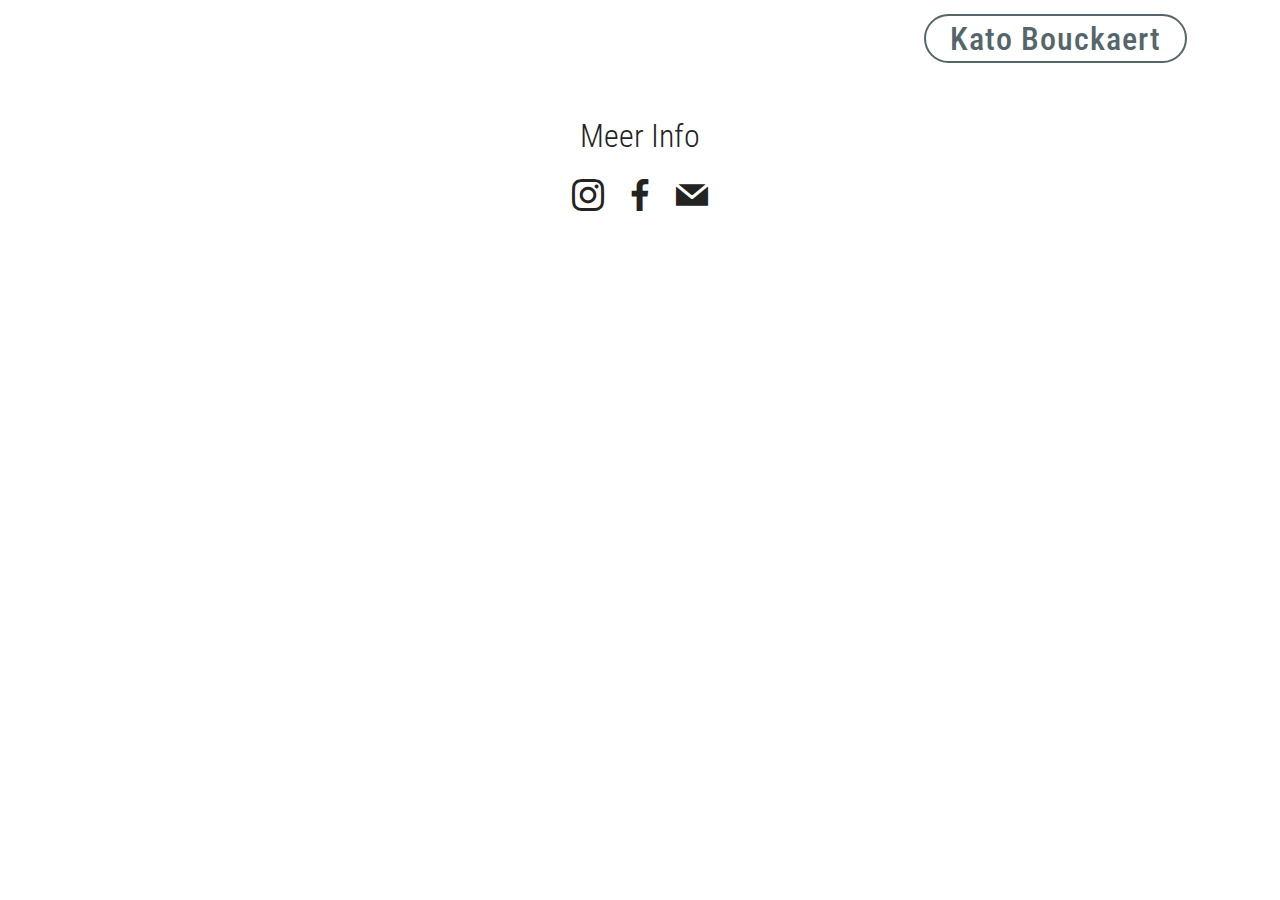
<file: page6.html>
<!DOCTYPE html>
<html >
<head>
  <!-- Site made with Mobirise Website Builder v4.8.7, https://mobirise.com -->
  <meta charset="UTF-8">
  <meta http-equiv="X-UA-Compatible" content="IE=edge">
  <meta name="generator" content="Mobirise v4.8.7, mobirise.com">
  <meta name="viewport" content="width=device-width, initial-scale=1, minimum-scale=1">
  <link rel="shortcut icon" href="assets/images/logo2.png" type="image/x-icon">
  <meta name="description" content="Web Site Builder Description">
  <title>Contact</title>
  <link rel="stylesheet" href="assets/tether/tether.min.css">
  <link rel="stylesheet" href="assets/bootstrap/css/bootstrap.min.css">
  <link rel="stylesheet" href="assets/bootstrap/css/bootstrap-grid.min.css">
  <link rel="stylesheet" href="assets/bootstrap/css/bootstrap-reboot.min.css">
  <link rel="stylesheet" href="assets/dropdown/css/style.css">
  <link rel="stylesheet" href="assets/socicon/css/styles.css">
  <link rel="stylesheet" href="assets/theme/css/style.css">
  <link rel="stylesheet" href="assets/mobirise/css/mbr-additional.css" type="text/css">
  
  
  
</head>
<body>
  <section class="menu cid-r9omJfPC4H" once="menu" id="menu2-1l">

    

    <nav class="navbar navbar-expand beta-menu navbar-dropdown align-items-center navbar-fixed-top navbar-toggleable-sm">
        <button class="navbar-toggler navbar-toggler-right" type="button" data-toggle="collapse" data-target="#navbarSupportedContent" aria-controls="navbarSupportedContent" aria-expanded="false" aria-label="Toggle navigation">
            <div class="hamburger">
                <span></span>
                <span></span>
                <span></span>
                <span></span>
            </div>
        </button>
        <div class="menu-logo">
            <div class="navbar-brand">
                
                
            </div>
        </div>
        <div class="collapse navbar-collapse" id="navbarSupportedContent">
            
            <div class="navbar-buttons mbr-section-btn"><a class="btn btn-sm btn-warning-outline display-4" href="mailto:kato.bouckaert@gmail.com">Kato Bouckaert</a></div>
        </div>
    </nav>
</section>

<section class="engine"><a href="https://mobirise.info/b">how to create your own website</a></section><section class="cid-r9oq38RkId" id="social-buttons2-1p">

    

    

    <div class="container">
        <div class="media-container-row">
            <div class="col-md-8 align-center">
                <h2 class="pb-3 mbr-fonts-style display-1">Meer Info</h2>
                <div class="social-list pl-0 mb-0">
                    <a href="https://www.instagram.com" target="_blank">
                        <span class="px-2 mbr-iconfont mbr-iconfont-social socicon-instagram socicon"></span>
                    </a>
                    <a href="https://www.facebook.com" target="_blank">
                        <span class="px-2 mbr-iconfont mbr-iconfont-social socicon-facebook socicon"></span>
                    </a>
                    
                        <span class="px-2 mbr-iconfont mbr-iconfont-social socicon-mail socicon"></span>
                    
                    <a href="https://www.youtube.com/c/mobirise" target="_blank">
                        
                    </a>
                    <a href="https://plus.google.com/u/0/+Mobirise" target="_blank">
                        
                    </a>
                    <a href="https://www.behance.net/Mobirise" target="_blank">
                        
                    </a>
                </div>
            </div>
        </div>
    </div>
</section>


  <script src="assets/web/assets/jquery/jquery.min.js"></script>
  <script src="assets/popper/popper.min.js"></script>
  <script src="assets/tether/tether.min.js"></script>
  <script src="assets/bootstrap/js/bootstrap.min.js"></script>
  <script src="assets/smoothscroll/smooth-scroll.js"></script>
  <script src="assets/dropdown/js/script.min.js"></script>
  <script src="assets/touchswipe/jquery.touch-swipe.min.js"></script>
  <script src="assets/sociallikes/social-likes.js"></script>
  <script src="assets/theme/js/script.js"></script>
  
  
</body>
</html>
</file>
<file: assets/web/assets/mobirise-icons/mobirise-icons.css>
@font-face {
  font-family: 'MobiriseIcons';
  src:  url('mobirise-icons.eot?spat4u');
  src:  url('mobirise-icons.eot?spat4u#iefix') format('embedded-opentype'),
    url('mobirise-icons.ttf?spat4u') format('truetype'),
    url('mobirise-icons.woff?spat4u') format('woff'),
    url('mobirise-icons.svg?spat4u#MobiriseIcons') format('svg');
  font-weight: normal;
  font-style: normal;
}

[class^="mbri-"], [class*=" mbri-"] {
  /* use !important to prevent issues with browser extensions that change fonts */
  font-family: MobiriseIcons !important;
  speak: none;
  font-style: normal;
  font-weight: normal;
  font-variant: normal;
  text-transform: none;
  line-height: 1;

  /* Better Font Rendering =========== */
  -webkit-font-smoothing: antialiased;
  -moz-osx-font-smoothing: grayscale;
}

.mbri-add-submenu:before {
  content: "\e900";
}
.mbri-alert:before {
  content: "\e901";
}
.mbri-align-center:before {
  content: "\e902";
}
.mbri-align-justify:before {
  content: "\e903";
}
.mbri-align-left:before {
  content: "\e904";
}
.mbri-align-right:before {
  content: "\e905";
}
.mbri-android:before {
  content: "\e906";
}
.mbri-apple:before {
  content: "\e907";
}
.mbri-arrow-down:before {
  content: "\e908";
}
.mbri-arrow-next:before {
  content: "\e909";
}
.mbri-arrow-prev:before {
  content: "\e90a";
}
.mbri-arrow-up:before {
  content: "\e90b";
}
.mbri-bold:before {
  content: "\e90c";
}
.mbri-bookmark:before {
  content: "\e90d";
}
.mbri-bootstrap:before {
  content: "\e90e";
}
.mbri-briefcase:before {
  content: "\e90f";
}
.mbri-browse:before {
  content: "\e910";
}
.mbri-bulleted-list:before {
  content: "\e911";
}
.mbri-calendar:before {
  content: "\e912";
}
.mbri-camera:before {
  content: "\e913";
}
.mbri-cart-add:before {
  content: "\e914";
}
.mbri-cart-full:before {
  content: "\e915";
}
.mbri-cash:before {
  content: "\e916";
}
.mbri-change-style:before {
  content: "\e917";
}
.mbri-chat:before {
  content: "\e918";
}
.mbri-clock:before {
  content: "\e919";
}
.mbri-close:before {
  content: "\e91a";
}
.mbri-cloud:before {
  content: "\e91b";
}
.mbri-code:before {
  content: "\e91c";
}
.mbri-contact-form:before {
  content: "\e91d";
}
.mbri-credit-card:before {
  content: "\e91e";
}
.mbri-cursor-click:before {
  content: "\e91f";
}
.mbri-cust-feedback:before {
  content: "\e920";
}
.mbri-database:before {
  content: "\e921";
}
.mbri-delivery:before {
  content: "\e922";
}
.mbri-desktop:before {
  content: "\e923";
}
.mbri-devices:before {
  content: "\e924";
}
.mbri-down:before {
  content: "\e925";
}
.mbri-download:before {
  content: "\e989";
}
.mbri-drag-n-drop:before {
  content: "\e927";
}
.mbri-drag-n-drop2:before {
  content: "\e928";
}
.mbri-edit:before {
  content: "\e929";
}
.mbri-edit2:before {
  content: "\e92a";
}
.mbri-error:before {
  content: "\e92b";
}
.mbri-extension:before {
  content: "\e92c";
}
.mbri-features:before {
  content: "\e92d";
}
.mbri-file:before {
  content: "\e92e";
}
.mbri-flag:before {
  content: "\e92f";
}
.mbri-folder:before {
  content: "\e930";
}
.mbri-gift:before {
  content: "\e931";
}
.mbri-github:before {
  content: "\e932";
}
.mbri-globe:before {
  content: "\e933";
}
.mbri-globe-2:before {
  content: "\e934";
}
.mbri-growing-chart:before {
  content: "\e935";
}
.mbri-hearth:before {
  content: "\e936";
}
.mbri-help:before {
  content: "\e937";
}
.mbri-home:before {
  content: "\e938";
}
.mbri-hot-cup:before {
  content: "\e939";
}
.mbri-idea:before {
  content: "\e93a";
}
.mbri-image-gallery:before {
  content: "\e93b";
}
.mbri-image-slider:before {
  content: "\e93c";
}
.mbri-info:before {
  content: "\e93d";
}
.mbri-italic:before {
  content: "\e93e";
}
.mbri-key:before {
  content: "\e93f";
}
.mbri-laptop:before {
  content: "\e940";
}
.mbri-layers:before {
  content: "\e941";
}
.mbri-left-right:before {
  content: "\e942";
}
.mbri-left:before {
  content: "\e943";
}
.mbri-letter:before {
  content: "\e944";
}
.mbri-like:before {
  content: "\e945";
}
.mbri-link:before {
  content: "\e946";
}
.mbri-lock:before {
  content: "\e947";
}
.mbri-login:before {
  content: "\e948";
}
.mbri-logout:before {
  content: "\e949";
}
.mbri-magic-stick:before {
  content: "\e94a";
}
.mbri-map-pin:before {
  content: "\e94b";
}
.mbri-menu:before {
  content: "\e94c";
}
.mbri-mobile:before {
  content: "\e94d";
}
.mbri-mobile2:before {
  content: "\e94e";
}
.mbri-mobirise:before {
  content: "\e94f";
}
.mbri-more-horizontal:before {
  content: "\e950";
}
.mbri-more-vertical:before {
  content: "\e951";
}
.mbri-music:before {
  content: "\e952";
}
.mbri-new-file:before {
  content: "\e953";
}
.mbri-numbered-list:before {
  content: "\e954";
}
.mbri-opened-folder:before {
  content: "\e955";
}
.mbri-pages:before {
  content: "\e956";
}
.mbri-paper-plane:before {
  content: "\e957";
}
.mbri-paperclip:before {
  content: "\e958";
}
.mbri-photo:before {
  content: "\e959";
}
.mbri-photos:before {
  content: "\e95a";
}
.mbri-pin:before {
  content: "\e95b";
}
.mbri-play:before {
  content: "\e95c";
}
.mbri-plus:before {
  content: "\e95d";
}
.mbri-preview:before {
  content: "\e95e";
}
.mbri-print:before {
  content: "\e95f";
}
.mbri-protect:before {
  content: "\e960";
}
.mbri-question:before {
  content: "\e961";
}
.mbri-quote-left:before {
  content: "\e962";
}
.mbri-quote-right:before {
  content: "\e963";
}
.mbri-refresh:before {
  content: "\e964";
}
.mbri-responsive:before {
  content: "\e965";
}
.mbri-right:before {
  content: "\e966";
}
.mbri-rocket:before {
  content: "\e967";
}
.mbri-sad-face:before {
  content: "\e968";
}
.mbri-sale:before {
  content: "\e969";
}
.mbri-save:before {
  content: "\e96a";
}
.mbri-search:before {
  content: "\e96b";
}
.mbri-setting:before {
  content: "\e96c";
}
.mbri-setting2:before {
  content: "\e96d";
}
.mbri-setting3:before {
  content: "\e96e";
}
.mbri-share:before {
  content: "\e96f";
}
.mbri-shopping-bag:before {
  content: "\e970";
}
.mbri-shopping-basket:before {
  content: "\e971";
}
.mbri-shopping-cart:before {
  content: "\e972";
}
.mbri-sites:before {
  content: "\e973";
}
.mbri-smile-face:before {
  content: "\e974";
}
.mbri-speed:before {
  content: "\e975";
}
.mbri-star:before {
  content: "\e976";
}
.mbri-success:before {
  content: "\e977";
}
.mbri-sun:before {
  content: "\e978";
}
.mbri-sun2:before {
  content: "\e979";
}
.mbri-tablet:before {
  content: "\e97a";
}
.mbri-tablet-vertical:before {
  content: "\e97b";
}
.mbri-target:before {
  content: "\e97c";
}
.mbri-timer:before {
  content: "\e97d";
}
.mbri-to-ftp:before {
  content: "\e97e";
}
.mbri-to-local-drive:before {
  content: "\e97f";
}
.mbri-touch-swipe:before {
  content: "\e980";
}
.mbri-touch:before {
  content: "\e981";
}
.mbri-trash:before {
  content: "\e982";
}
.mbri-underline:before {
  content: "\e983";
}
.mbri-unlink:before {
  content: "\e984";
}
.mbri-unlock:before {
  content: "\e985";
}
.mbri-up-down:before {
  content: "\e986";
}
.mbri-up:before {
  content: "\e987";
}
.mbri-update:before {
  content: "\e988";
}
.mbri-upload:before {
 content: "\e926"; 
}
.mbri-user:before {
  content: "\e98a";
}
.mbri-user2:before {
  content: "\e98b";
}
.mbri-users:before {
  content: "\e98c";
}
.mbri-video:before {
  content: "\e98d";
}
.mbri-video-play:before {
  content: "\e98e";
}
.mbri-watch:before {
  content: "\e98f";
}
.mbri-website-theme:before {
  content: "\e990";
}
.mbri-wifi:before {
  content: "\e991";
}
.mbri-windows:before {
  content: "\e992";
}
.mbri-zoom-out:before {
  content: "\e993";
}
.mbri-redo:before {
  content: "\e994";
}
.mbri-undo:before {
  content: "\e995";
}
</file>
<file: assets/dropdown/css/style.css>
.navbar-dropdown {
  left: 0;
  padding: 0;
  position: absolute;
  right: 0;
  top: 0;
  transition: all 0.45s ease;
  z-index: 1030;
  background: #282828; }
  .navbar-dropdown .navbar-logo {
    margin-right: 0.8rem;
    transition: margin 0.3s ease-in-out;
    vertical-align: middle; }
    .navbar-dropdown .navbar-logo img {
      height: 3.125rem;
      transition: all 0.3s ease-in-out; }
    .navbar-dropdown .navbar-logo.mbr-iconfont {
      font-size: 3.125rem;
      line-height: 3.125rem; }
  .navbar-dropdown .navbar-caption {
    font-weight: 700;
    white-space: normal;
    vertical-align: -4px;
    line-height: 3.125rem !important; }
    .navbar-dropdown .navbar-caption, .navbar-dropdown .navbar-caption:hover {
      color: inherit;
      text-decoration: none; }
  .navbar-dropdown .mbr-iconfont + .navbar-caption {
    vertical-align: -1px; }
  .navbar-dropdown.navbar-fixed-top {
    position: fixed; }
  .navbar-dropdown .navbar-brand span {
    vertical-align: -4px; }
  .navbar-dropdown.bg-color.transparent {
    background: none; }
  .navbar-dropdown.navbar-short .navbar-brand {
    padding: 0.625rem 0; }
    .navbar-dropdown.navbar-short .navbar-brand span {
      vertical-align: -1px; }
  .navbar-dropdown.navbar-short .navbar-caption {
    line-height: 2.375rem !important;
    vertical-align: -2px; }
  .navbar-dropdown.navbar-short .navbar-logo {
    margin-right: 0.5rem; }
    .navbar-dropdown.navbar-short .navbar-logo img {
      height: 2.375rem; }
    .navbar-dropdown.navbar-short .navbar-logo.mbr-iconfont {
      font-size: 2.375rem;
      line-height: 2.375rem; }
  .navbar-dropdown.navbar-short .mbr-table-cell {
    height: 3.625rem; }
  .navbar-dropdown .navbar-close {
    left: 0.6875rem;
    position: fixed;
    top: 0.75rem;
    z-index: 1000; }
  .navbar-dropdown .hamburger-icon {
    content: "";
    display: inline-block;
    vertical-align: middle;
    width: 16px;
    -webkit-box-shadow: 0 -6px 0 1px #282828,0 0 0 1px #282828,0 6px 0 1px #282828;
    -moz-box-shadow: 0 -6px 0 1px #282828,0 0 0 1px #282828,0 6px 0 1px #282828;
    box-shadow: 0 -6px 0 1px #282828,0 0 0 1px #282828,0 6px 0 1px #282828; }

.dropdown-menu .dropdown-toggle[data-toggle="dropdown-submenu"]::after {
  border-bottom: 0.35em solid transparent;
  border-left: 0.35em solid;
  border-right: 0;
  border-top: 0.35em solid transparent;
  margin-left: 0.3rem; }

.dropdown-menu .dropdown-item:focus {
  outline: 0; }

.nav-dropdown {
  font-size: 0.75rem;
  font-weight: 500;
  height: auto !important; }
  .nav-dropdown .nav-btn {
    padding-left: 1rem; }
  .nav-dropdown .link {
    margin: .667em 1.667em;
    font-weight: 500;
    padding: 0;
    transition: color .2s ease-in-out; }
    .nav-dropdown .link.dropdown-toggle {
      margin-right: 2.583em; }
      .nav-dropdown .link.dropdown-toggle::after {
        margin-left: .25rem;
        border-top: 0.35em solid;
        border-right: 0.35em solid transparent;
        border-left: 0.35em solid transparent;
        border-bottom: 0; }
      .nav-dropdown .link.dropdown-toggle[aria-expanded="true"] {
        margin: 0;
        padding: 0.667em 3.263em  0.667em 1.667em; }
  .nav-dropdown .link::after,
  .nav-dropdown .dropdown-item::after {
    color: inherit; }
  .nav-dropdown .btn {
    font-size: 0.75rem;
    font-weight: 700;
    letter-spacing: 0;
    margin-bottom: 0;
    padding-left: 1.25rem;
    padding-right: 1.25rem; }
  .nav-dropdown .dropdown-menu {
    border-radius: 0;
    border: 0;
    left: 0;
    margin: 0;
    padding-bottom: 1.25rem;
    padding-top: 1.25rem;
    position: relative; }
  .nav-dropdown .dropdown-submenu {
    margin-left: 0.125rem;
    top: 0; }
  .nav-dropdown .dropdown-item {
    font-weight: 500;
    line-height: 2;
    padding: 0.3846em 4.615em 0.3846em 1.5385em;
    position: relative;
    transition: color .2s ease-in-out, background-color .2s ease-in-out; }
    .nav-dropdown .dropdown-item::after {
      margin-top: -0.3077em;
      position: absolute;
      right: 1.1538em;
      top: 50%; }
    .nav-dropdown .dropdown-item:focus, .nav-dropdown .dropdown-item:hover {
      background: none; }

@media (max-width: 767px) {
  .nav-dropdown.navbar-toggleable-sm {
    bottom: 0;
    display: none;
    left: 0;
    overflow-x: hidden;
    position: fixed;
    top: 0;
    transform: translateX(-100%);
    -ms-transform: translateX(-100%);
    -webkit-transform: translateX(-100%);
    width: 18.75rem;
    z-index: 999; } }
.nav-dropdown.navbar-toggleable-xl {
  bottom: 0;
  display: none;
  left: 0;
  overflow-x: hidden;
  position: fixed;
  top: 0;
  transform: translateX(-100%);
  -ms-transform: translateX(-100%);
  -webkit-transform: translateX(-100%);
  width: 18.75rem;
  z-index: 999; }

.nav-dropdown-sm {
  display: block !important;
  overflow-x: hidden;
  overflow: auto;
  padding-top: 3.875rem; }
  .nav-dropdown-sm::after {
    content: "";
    display: block;
    height: 3rem;
    width: 100%; }
  .nav-dropdown-sm.collapse.in ~ .navbar-close {
    display: block !important; }
  .nav-dropdown-sm.collapsing, .nav-dropdown-sm.collapse.in {
    transform: translateX(0);
    -ms-transform: translateX(0);
    -webkit-transform: translateX(0);
    transition: all 0.25s ease-out;
    -webkit-transition: all 0.25s ease-out;
    background: #282828; }
  .nav-dropdown-sm.collapsing[aria-expanded="false"] {
    transform: translateX(-100%);
    -ms-transform: translateX(-100%);
    -webkit-transform: translateX(-100%); }
  .nav-dropdown-sm .nav-item {
    display: block;
    margin-left: 0 !important;
    padding-left: 0; }
  .nav-dropdown-sm .link,
  .nav-dropdown-sm .dropdown-item {
    border-top: 1px dotted rgba(255, 255, 255, 0.1);
    font-size: 0.8125rem;
    line-height: 1.6;
    margin: 0 !important;
    padding: 0.875rem 2.4rem 0.875rem 1.5625rem !important;
    position: relative;
    white-space: normal; }
    .nav-dropdown-sm .link:focus, .nav-dropdown-sm .link:hover,
    .nav-dropdown-sm .dropdown-item:focus,
    .nav-dropdown-sm .dropdown-item:hover {
      background: rgba(0, 0, 0, 0.2) !important;
      color: #c0a375; }
  .nav-dropdown-sm .nav-btn {
    position: relative;
    padding: 1.5625rem 1.5625rem 0 1.5625rem; }
    .nav-dropdown-sm .nav-btn::before {
      border-top: 1px dotted rgba(255, 255, 255, 0.1);
      content: "";
      left: 0;
      position: absolute;
      top: 0;
      width: 100%; }
    .nav-dropdown-sm .nav-btn + .nav-btn {
      padding-top: 0.625rem; }
      .nav-dropdown-sm .nav-btn + .nav-btn::before {
        display: none; }
  .nav-dropdown-sm .btn {
    padding: 0.625rem 0; }
  .nav-dropdown-sm .dropdown-toggle[data-toggle="dropdown-submenu"]::after {
    margin-left: .25rem;
    border-top: 0.35em solid;
    border-right: 0.35em solid transparent;
    border-left: 0.35em solid transparent;
    border-bottom: 0; }
  .nav-dropdown-sm .dropdown-toggle[data-toggle="dropdown-submenu"][aria-expanded="true"]::after {
    border-top: 0;
    border-right: 0.35em solid transparent;
    border-left: 0.35em solid transparent;
    border-bottom: 0.35em solid; }
  .nav-dropdown-sm .dropdown-menu {
    margin: 0;
    padding: 0;
    position: relative;
    top: 0;
    left: 0;
    width: 100%;
    border: 0;
    float: none;
    border-radius: 0;
    background: none; }
  .nav-dropdown-sm .dropdown-submenu {
    left: 100%;
    margin-left: 0.125rem;
    margin-top: -1.25rem;
    top: 0; }

.navbar-toggleable-sm .nav-dropdown .dropdown-menu {
  position: absolute; }

.navbar-toggleable-sm .nav-dropdown .dropdown-submenu {
  left: 100%;
  margin-left: 0.125rem;
  margin-top: -1.25rem;
  top: 0; }

.navbar-toggleable-sm.opened .nav-dropdown .dropdown-menu {
  position: relative; }

.navbar-toggleable-sm.opened .nav-dropdown .dropdown-submenu {
  left: 0;
  margin-left: 00rem;
  margin-top: 0rem;
  top: 0; }

.is-builder .nav-dropdown.collapsing {
  transition: none !important; }

/*# sourceMappingURL=style.css.map */
</file>
<file: assets/theme/css/style.css>
/*!
 * Mobirise v4 theme (https://mobirise.com/)
 * Copyright 2017 Mobirise
 */
section {
  background-color: #eeeeee; }

section,
.container,
.container-fluid {
  position: relative;
  word-wrap: break-word; }

a.mbr-iconfont:hover {
  text-decoration: none; }

.article .lead p, .article .lead ul, .article .lead ol, .article .lead pre, .article .lead blockquote {
  margin-bottom: 0; }

a {
  font-style: normal;
  font-weight: 400;
  cursor: pointer; }
  a, a:hover {
    text-decoration: none; }

figure {
  margin-bottom: 0; }

body {
  color: #232323; }

h1, h2, h3, h4, h5, h6,
.h1, .h2, .h3, .h4, .h5, .h6,
.display-1, .display-2, .display-3, .display-4 {
  line-height: 1;
  word-break: break-word;
  word-wrap: break-word; }

b, strong {
  font-weight: bold; }

blockquote {
  padding: 10px 0 10px 20px;
  position: relative;
  border-left: 2px solid;
  border-color: #ff3366; }

input:-webkit-autofill, input:-webkit-autofill:hover, input:-webkit-autofill:focus, input:-webkit-autofill:active {
  transition-delay: 9999s;
  transition-property: background-color, color; }

textarea[type="hidden"] {
  display: none; }

body {
  position: relative; }

section {
  background-position: 50% 50%;
  background-repeat: no-repeat;
  background-size: cover; }
  section .mbr-background-video,
  section .mbr-background-video-preview {
    position: absolute;
    bottom: 0;
    left: 0;
    right: 0;
    top: 0; }

.hidden {
  visibility: hidden; }

.mbr-z-index20 {
  z-index: 20; }

/*! Base colors */
.mbr-white {
  color: #ffffff; }

.mbr-black {
  color: #000000; }

.mbr-bg-white {
  background-color: #ffffff; }

.mbr-bg-black {
  background-color: #000000; }

/*! Text-aligns */
.align-left {
  text-align: left; }

.align-center {
  text-align: center; }

.align-right {
  text-align: right; }

@media (max-width: 767px) {
  .align-left, .align-center, .align-right, .mbr-section-btn, .mbr-section-title {
    text-align: center; } }
/*! Font-weight  */
.mbr-light {
  font-weight: 300; }

.mbr-regular {
  font-weight: 400; }

.mbr-semibold {
  font-weight: 500; }

.mbr-bold {
  font-weight: 700; }

/*! Media  */
.media-size-item {
  -webkit-flex: 1 1 auto;
  -moz-flex: 1 1 auto;
  -ms-flex: 1 1 auto;
  -o-flex: 1 1 auto;
  flex: 1 1 auto; }

.media-content {
  -webkit-flex-basis: 100%;
  flex-basis: 100%; }

.media-container-row {
  display: -ms-flexbox;
  display: -webkit-flex;
  display: flex;
  -webkit-flex-direction: row;
  -ms-flex-direction: row;
  flex-direction: row;
  -webkit-flex-wrap: wrap;
  -ms-flex-wrap: wrap;
  flex-wrap: wrap;
  -webkit-justify-content: center;
  -ms-flex-pack: center;
  justify-content: center;
  -webkit-align-content: center;
  -ms-flex-line-pack: center;
  align-content: center;
  -webkit-align-items: start;
  -ms-flex-align: start;
  align-items: start; }
  .media-container-row .media-size-item {
    width: 400px; }

.media-container-column {
  display: -ms-flexbox;
  display: -webkit-flex;
  display: flex;
  -webkit-flex-direction: column;
  -ms-flex-direction: column;
  flex-direction: column;
  -webkit-flex-wrap: wrap;
  -ms-flex-wrap: wrap;
  flex-wrap: wrap;
  -webkit-justify-content: center;
  -ms-flex-pack: center;
  justify-content: center;
  -webkit-align-content: center;
  -ms-flex-line-pack: center;
  align-content: center;
  -webkit-align-items: stretch;
  -ms-flex-align: stretch;
  align-items: stretch; }
  .media-container-column > * {
    width: 100%; }

@media (min-width: 992px) {
  .media-container-row {
    -webkit-flex-wrap: nowrap;
    -ms-flex-wrap: nowrap;
    flex-wrap: nowrap; } }
figure {
  overflow: hidden; }

figure[mbr-media-size] {
  transition: width 0.1s; }

.mbr-figure img, .mbr-figure iframe {
  display: block;
  width: 100%; }

.card {
  background-color: transparent;
  border: none; }

.card-img {
  text-align: center;
  flex-shrink: 0;
  -webkit-flex-shrink: 0; }

.media {
  max-width: 100%;
  margin: 0 auto; }

.mbr-figure {
  -ms-flex-item-align: center;
  -ms-grid-row-align: center;
  -webkit-align-self: center;
  align-self: center; }

.media-container > div {
  max-width: 100%; }

.mbr-figure img, .card-img img {
  width: 100%; }

@media (max-width: 991px) {
  .media-size-item {
    width: auto !important; }

  .media {
    width: auto; }

  .mbr-figure {
    width: 100% !important; } }
/*! Buttons */
.mbr-section-btn {
  margin-left: -.25rem;
  margin-right: -.25rem;
  font-size: 0; }

nav .mbr-section-btn {
  margin-left: 0rem;
  margin-right: 0rem; }

/*! Btn icon margin */
.btn .mbr-iconfont, .btn.btn-sm .mbr-iconfont {
  cursor: pointer;
  margin-right: 0.5rem; }

.btn.btn-md .mbr-iconfont, .btn.btn-md .mbr-iconfont {
  margin-right: 0.8rem; }

.mbr-regular {
  font-weight: 400; }

.mbr-semibold {
  font-weight: 500; }

.mbr-bold {
  font-weight: 700; }

[type="submit"] {
  -webkit-appearance: none; }

/*! Full-screen */
.mbr-fullscreen .mbr-overlay {
  min-height: 100vh; }

.mbr-fullscreen {
  display: flex;
  display: -webkit-flex;
  display: -moz-flex;
  display: -ms-flex;
  display: -o-flex;
  align-items: center;
  -webkit-align-items: center;
  min-height: 100vh;
  padding-top: 3rem;
  padding-bottom: 3rem; }

/*! Map */
.map {
  height: 25rem;
  position: relative; }
  .map iframe {
    width: 100%;
    height: 100%; }

/* Form */
.form-asterisk {
  font-family: initial;
  position: absolute;
  top: -2px;
  font-weight: normal; }

/*! Scroll to top arrow */
.mbr-arrow-up {
  bottom: 25px;
  right: 90px;
  position: fixed;
  text-align: right;
  z-index: 5000;
  color: #ffffff;
  font-size: 32px;
  transform: rotate(180deg);
  -webkit-transform: rotate(180deg); }

.mbr-arrow-up a {
  background: rgba(0, 0, 0, 0.2);
  border-radius: 3px;
  color: #fff;
  display: inline-block;
  height: 60px;
  width: 60px;
  outline-style: none !important;
  position: relative;
  text-decoration: none;
  transition: all .3s ease-in-out;
  cursor: pointer;
  text-align: center; }
  .mbr-arrow-up a:hover {
    background-color: rgba(0, 0, 0, 0.4); }
  .mbr-arrow-up a i {
    line-height: 60px; }

.mbr-arrow-up-icon {
  display: block;
  color: #fff; }

.mbr-arrow-up-icon::before {
  content: "\203a";
  display: inline-block;
  font-family: serif;
  font-size: 32px;
  line-height: 1;
  font-style: normal;
  position: relative;
  top: 6px;
  left: -4px;
  -webkit-transform: rotate(-90deg);
  transform: rotate(-90deg); }

/*! Arrow Down */
.mbr-arrow {
  position: absolute;
  bottom: 45px;
  left: 50%;
  width: 60px;
  height: 60px;
  cursor: pointer;
  background-color: rgba(80, 80, 80, 0.5);
  border-radius: 50%;
  -webkit-transform: translateX(-50%);
  transform: translateX(-50%); }
  .mbr-arrow > a {
    display: inline-block;
    text-decoration: none;
    outline-style: none;
    -webkit-animation: arrowdown 1.7s ease-in-out infinite;
    animation: arrowdown 1.7s ease-in-out infinite; }
    .mbr-arrow > a > i {
      position: absolute;
      top: -2px;
      left: 15px;
      font-size: 2rem; }

@keyframes arrowdown {
  0% {
    transform: translateY(0px);
    -webkit-transform: translateY(0px); }
  50% {
    transform: translateY(-5px);
    -webkit-transform: translateY(-5px); }
  100% {
    transform: translateY(0px);
    -webkit-transform: translateY(0px); } }
@-webkit-keyframes arrowdown {
  0% {
    transform: translateY(0px);
    -webkit-transform: translateY(0px); }
  50% {
    transform: translateY(-5px);
    -webkit-transform: translateY(-5px); }
  100% {
    transform: translateY(0px);
    -webkit-transform: translateY(0px); } }
@media (max-width: 500px) {
  .mbr-arrow-up {
    left: 50%;
    right: auto;
    transform: translateX(-50%) rotate(180deg);
    -webkit-transform: translateX(-50%) rotate(180deg); } }
/*Gradients animation*/
@keyframes gradient-animation {
  from {
    background-position: 0% 100%;
    animation-timing-function: ease-in-out; }
  to {
    background-position: 100% 0%;
    animation-timing-function: ease-in-out; } }
@-webkit-keyframes gradient-animation {
  from {
    background-position: 0% 100%;
    animation-timing-function: ease-in-out; }
  to {
    background-position: 100% 0%;
    animation-timing-function: ease-in-out; } }
.bg-gradient {
  background-size: 200% 200%;
  animation: gradient-animation 5s infinite alternate;
  -webkit-animation: gradient-animation 5s infinite alternate; }

.menu .navbar-brand {
  display: -webkit-flex; }
  .menu .navbar-brand span {
    display: flex;
    display: -webkit-flex; }
  .menu .navbar-brand .navbar-caption-wrap {
    display: -webkit-flex; }
  .menu .navbar-brand .navbar-logo img {
    display: -webkit-flex; }
@media (min-width: 768px) and (max-width: 991px) {
  .menu .navbar-toggleable-sm .navbar-nav {
    display: -webkit-box;
    display: -webkit-flex;
    display: -ms-flexbox; } }
@media (min-width: 992px) {
  .menu .navbar-nav.nav-dropdown {
    display: -webkit-flex; }
  .menu .navbar-toggleable-sm .navbar-collapse {
    display: -webkit-flex !important; } }
@media (max-width: 767px) {
  .menu .navbar-collapse {
    overflow-y: auto;
    max-height: 80vh; }
  .menu .dropdown-menu {
    max-height: 60vh;
    overflow-y: auto; } }

.navbar {
  display: -webkit-flex;
  -webkit-flex-wrap: wrap;
  -webkit-align-items: center;
  -webkit-justify-content: space-between; }

.navbar-collapse {
  -webkit-flex-basis: 100%;
  -webkit-flex-grow: 1;
  -webkit-align-items: center; }

.nav-dropdown .link {
  padding: .667em 1.667em !important;
  margin: 0 !important; }

.nav {
  display: -webkit-flex;
  -webkit-flex-wrap: wrap; }

.row {
  display: -webkit-flex;
  -webkit-flex-wrap: wrap; }

.justify-content-center {
  -webkit-justify-content: center; }

.form-inline {
  display: -webkit-flex;
  -webkit-flex-flow: row wrap;
  -webkit-align-items: center; }

.card-wrapper {
  flex: 1;
  -webkit-flex: 1; }

.carousel-control {
  z-index: 10;
  display: -webkit-flex;
  -webkit-align-items: center;
  -webkit-justify-content: center; }

.carousel-controls {
  display: -webkit-flex; }

.media {
  display: -webkit-flex; }

/*# sourceMappingURL=style.css.map */
.engine {
	position: absolute;
	text-indent: -2400px;
	text-align: center;
	padding: 0;
	top: 0;
	left: -2400px;
}
</file>
<file: assets/mobirise/css/mbr-additional.css>
@import url(https://fonts.googleapis.com/css?family=Roboto+Condensed:300,300i,400,400i,700,700i);





body {
  font-style: normal;
  line-height: 1.5;
}
.mbr-section-title {
  font-style: normal;
  line-height: 1.2;
}
.mbr-section-subtitle {
  line-height: 1.3;
}
.mbr-text {
  font-style: normal;
  line-height: 1.6;
}
.display-1 {
  font-family: 'Roboto Condensed', sans-serif;
  font-size: 2rem;
}
.display-1 > .mbr-iconfont {
  font-size: 3.2rem;
}
.display-2 {
  font-family: 'Roboto Condensed', sans-serif;
  font-size: 2rem;
}
.display-2 > .mbr-iconfont {
  font-size: 3.2rem;
}
.display-4 {
  font-family: 'Roboto Condensed', sans-serif;
  font-size: 2rem;
}
.display-4 > .mbr-iconfont {
  font-size: 3.2rem;
}
.display-5 {
  font-family: 'Roboto Condensed', sans-serif;
  font-size: 2rem;
}
.display-5 > .mbr-iconfont {
  font-size: 3.2rem;
}
.display-7 {
  font-family: 'Roboto Condensed', sans-serif;
  font-size: 2rem;
}
.display-7 > .mbr-iconfont {
  font-size: 3.2rem;
}
/* ---- Fluid typography for mobile devices ---- */
/* 1.4 - font scale ratio ( bootstrap == 1.42857 ) */
/* 100vw - current viewport width */
/* (48 - 20)  48 == 48rem == 768px, 20 == 20rem == 320px(minimal supported viewport) */
/* 0.65 - min scale variable, may vary */
@media (max-width: 768px) {
  .display-1 {
    font-size: 1.6rem;
    font-size: calc( 1.35rem + (2 - 1.35) * ((100vw - 20rem) / (48 - 20)));
    line-height: calc( 1.4 * (1.35rem + (2 - 1.35) * ((100vw - 20rem) / (48 - 20))));
  }
  .display-2 {
    font-size: 1.6rem;
    font-size: calc( 1.35rem + (2 - 1.35) * ((100vw - 20rem) / (48 - 20)));
    line-height: calc( 1.4 * (1.35rem + (2 - 1.35) * ((100vw - 20rem) / (48 - 20))));
  }
  .display-4 {
    font-size: 1.6rem;
    font-size: calc( 1.35rem + (2 - 1.35) * ((100vw - 20rem) / (48 - 20)));
    line-height: calc( 1.4 * (1.35rem + (2 - 1.35) * ((100vw - 20rem) / (48 - 20))));
  }
  .display-5 {
    font-size: 1.6rem;
    font-size: calc( 1.35rem + (2 - 1.35) * ((100vw - 20rem) / (48 - 20)));
    line-height: calc( 1.4 * (1.35rem + (2 - 1.35) * ((100vw - 20rem) / (48 - 20))));
  }
}
/* Buttons */
.btn {
  font-weight: 500;
  border-width: 2px;
  font-style: normal;
  letter-spacing: 1px;
  margin: .4rem .8rem;
  white-space: normal;
  -webkit-transition: all 0.3s ease-in-out;
  -moz-transition: all 0.3s ease-in-out;
  transition: all 0.3s ease-in-out;
  display: inline-flex;
  align-items: center;
  justify-content: center;
  word-break: break-word;
  -webkit-align-items: center;
  -webkit-justify-content: center;
  display: -webkit-inline-flex;
  padding: 1rem 3rem;
  border-radius: 3px;
}
.btn-sm {
  font-weight: 500;
  letter-spacing: 1px;
  -webkit-transition: all 0.3s ease-in-out;
  -moz-transition: all 0.3s ease-in-out;
  transition: all 0.3s ease-in-out;
  padding: 0.6rem 1.5rem;
  border-radius: 3px;
}
.btn-md {
  font-weight: 500;
  letter-spacing: 1px;
  margin: .4rem .8rem !important;
  -webkit-transition: all 0.3s ease-in-out;
  -moz-transition: all 0.3s ease-in-out;
  transition: all 0.3s ease-in-out;
  padding: 1rem 3rem;
  border-radius: 3px;
}
.btn-lg {
  font-weight: 500;
  letter-spacing: 1px;
  margin: .4rem .8rem !important;
  -webkit-transition: all 0.3s ease-in-out;
  -moz-transition: all 0.3s ease-in-out;
  transition: all 0.3s ease-in-out;
  padding: 1.2rem 3.2rem;
  border-radius: 3px;
}
.bg-primary {
  background-color: #dcd243 !important;
}
.bg-success {
  background-color: #f7ed4a !important;
}
.bg-info {
  background-color: #82786e !important;
}
.bg-warning {
  background-color: #879a9f !important;
}
.bg-danger {
  background-color: #b1a374 !important;
}
.btn-primary,
.btn-primary:active {
  background-color: #dcd243 !important;
  border-color: #dcd243 !important;
  color: #1b1a05 !important;
}
.btn-primary:hover,
.btn-primary:focus,
.btn-primary.focus,
.btn-primary.active {
  color: #1b1a05 !important;
  background-color: #b1a821 !important;
  border-color: #b1a821 !important;
}
.btn-primary.disabled,
.btn-primary:disabled {
  color: #1b1a05 !important;
  background-color: #b1a821 !important;
  border-color: #b1a821 !important;
}
.btn-secondary,
.btn-secondary:active {
  background-color: #ff7f9f !important;
  border-color: #ff7f9f !important;
  color: #ffffff !important;
}
.btn-secondary:hover,
.btn-secondary:focus,
.btn-secondary.focus,
.btn-secondary.active {
  color: #ffffff !important;
  background-color: #ff3266 !important;
  border-color: #ff3266 !important;
}
.btn-secondary.disabled,
.btn-secondary:disabled {
  color: #ffffff !important;
  background-color: #ff3266 !important;
  border-color: #ff3266 !important;
}
.btn-info,
.btn-info:active {
  background-color: #82786e !important;
  border-color: #82786e !important;
  color: #ffffff !important;
}
.btn-info:hover,
.btn-info:focus,
.btn-info.focus,
.btn-info.active {
  color: #ffffff !important;
  background-color: #59524b !important;
  border-color: #59524b !important;
}
.btn-info.disabled,
.btn-info:disabled {
  color: #ffffff !important;
  background-color: #59524b !important;
  border-color: #59524b !important;
}
.btn-success,
.btn-success:active {
  background-color: #f7ed4a !important;
  border-color: #f7ed4a !important;
  color: #3f3c03 !important;
}
.btn-success:hover,
.btn-success:focus,
.btn-success.focus,
.btn-success.active {
  color: #3f3c03 !important;
  background-color: #eadd0a !important;
  border-color: #eadd0a !important;
}
.btn-success.disabled,
.btn-success:disabled {
  color: #3f3c03 !important;
  background-color: #eadd0a !important;
  border-color: #eadd0a !important;
}
.btn-warning,
.btn-warning:active {
  background-color: #879a9f !important;
  border-color: #879a9f !important;
  color: #ffffff !important;
}
.btn-warning:hover,
.btn-warning:focus,
.btn-warning.focus,
.btn-warning.active {
  color: #ffffff !important;
  background-color: #617479 !important;
  border-color: #617479 !important;
}
.btn-warning.disabled,
.btn-warning:disabled {
  color: #ffffff !important;
  background-color: #617479 !important;
  border-color: #617479 !important;
}
.btn-danger,
.btn-danger:active {
  background-color: #b1a374 !important;
  border-color: #b1a374 !important;
  color: #ffffff !important;
}
.btn-danger:hover,
.btn-danger:focus,
.btn-danger.focus,
.btn-danger.active {
  color: #ffffff !important;
  background-color: #8b7d4e !important;
  border-color: #8b7d4e !important;
}
.btn-danger.disabled,
.btn-danger:disabled {
  color: #ffffff !important;
  background-color: #8b7d4e !important;
  border-color: #8b7d4e !important;
}
.btn-white {
  color: #333333 !important;
}
.btn-white,
.btn-white:active {
  background-color: #ffffff !important;
  border-color: #ffffff !important;
  color: #808080 !important;
}
.btn-white:hover,
.btn-white:focus,
.btn-white.focus,
.btn-white.active {
  color: #808080 !important;
  background-color: #d9d9d9 !important;
  border-color: #d9d9d9 !important;
}
.btn-white.disabled,
.btn-white:disabled {
  color: #808080 !important;
  background-color: #d9d9d9 !important;
  border-color: #d9d9d9 !important;
}
.btn-black,
.btn-black:active {
  background-color: #333333 !important;
  border-color: #333333 !important;
  color: #ffffff !important;
}
.btn-black:hover,
.btn-black:focus,
.btn-black.focus,
.btn-black.active {
  color: #ffffff !important;
  background-color: #0d0d0d !important;
  border-color: #0d0d0d !important;
}
.btn-black.disabled,
.btn-black:disabled {
  color: #ffffff !important;
  background-color: #0d0d0d !important;
  border-color: #0d0d0d !important;
}
.btn-primary-outline,
.btn-primary-outline:active {
  background: none;
  border-color: #9c941d;
  color: #9c941d;
}
.btn-primary-outline:hover,
.btn-primary-outline:focus,
.btn-primary-outline.focus,
.btn-primary-outline.active {
  color: #1b1a05;
  background-color: #dcd243;
  border-color: #dcd243;
}
.btn-primary-outline.disabled,
.btn-primary-outline:disabled {
  color: #1b1a05 !important;
  background-color: #dcd243 !important;
  border-color: #dcd243 !important;
}
.btn-secondary-outline,
.btn-secondary-outline:active {
  background: none;
  border-color: #ff1952;
  color: #ff1952;
}
.btn-secondary-outline:hover,
.btn-secondary-outline:focus,
.btn-secondary-outline.focus,
.btn-secondary-outline.active {
  color: #ffffff;
  background-color: #ff7f9f;
  border-color: #ff7f9f;
}
.btn-secondary-outline.disabled,
.btn-secondary-outline:disabled {
  color: #ffffff !important;
  background-color: #ff7f9f !important;
  border-color: #ff7f9f !important;
}
.btn-info-outline,
.btn-info-outline:active {
  background: none;
  border-color: #4b453f;
  color: #4b453f;
}
.btn-info-outline:hover,
.btn-info-outline:focus,
.btn-info-outline.focus,
.btn-info-outline.active {
  color: #ffffff;
  background-color: #82786e;
  border-color: #82786e;
}
.btn-info-outline.disabled,
.btn-info-outline:disabled {
  color: #ffffff !important;
  background-color: #82786e !important;
  border-color: #82786e !important;
}
.btn-success-outline,
.btn-success-outline:active {
  background: none;
  border-color: #d2c609;
  color: #d2c609;
}
.btn-success-outline:hover,
.btn-success-outline:focus,
.btn-success-outline.focus,
.btn-success-outline.active {
  color: #3f3c03;
  background-color: #f7ed4a;
  border-color: #f7ed4a;
}
.btn-success-outline.disabled,
.btn-success-outline:disabled {
  color: #3f3c03 !important;
  background-color: #f7ed4a !important;
  border-color: #f7ed4a !important;
}
.btn-warning-outline,
.btn-warning-outline:active {
  background: none;
  border-color: #55666b;
  color: #55666b;
}
.btn-warning-outline:hover,
.btn-warning-outline:focus,
.btn-warning-outline.focus,
.btn-warning-outline.active {
  color: #ffffff;
  background-color: #879a9f;
  border-color: #879a9f;
}
.btn-warning-outline.disabled,
.btn-warning-outline:disabled {
  color: #ffffff !important;
  background-color: #879a9f !important;
  border-color: #879a9f !important;
}
.btn-danger-outline,
.btn-danger-outline:active {
  background: none;
  border-color: #7a6e45;
  color: #7a6e45;
}
.btn-danger-outline:hover,
.btn-danger-outline:focus,
.btn-danger-outline.focus,
.btn-danger-outline.active {
  color: #ffffff;
  background-color: #b1a374;
  border-color: #b1a374;
}
.btn-danger-outline.disabled,
.btn-danger-outline:disabled {
  color: #ffffff !important;
  background-color: #b1a374 !important;
  border-color: #b1a374 !important;
}
.btn-black-outline,
.btn-black-outline:active {
  background: none;
  border-color: #000000;
  color: #000000;
}
.btn-black-outline:hover,
.btn-black-outline:focus,
.btn-black-outline.focus,
.btn-black-outline.active {
  color: #ffffff;
  background-color: #333333;
  border-color: #333333;
}
.btn-black-outline.disabled,
.btn-black-outline:disabled {
  color: #ffffff !important;
  background-color: #333333 !important;
  border-color: #333333 !important;
}
.btn-white-outline,
.btn-white-outline:active,
.btn-white-outline.active {
  background: none;
  border-color: #ffffff;
  color: #ffffff;
}
.btn-white-outline:hover,
.btn-white-outline:focus,
.btn-white-outline.focus {
  color: #333333;
  background-color: #ffffff;
  border-color: #ffffff;
}
.text-primary {
  color: #dcd243 !important;
}
.text-secondary {
  color: #ff7f9f !important;
}
.text-success {
  color: #f7ed4a !important;
}
.text-info {
  color: #82786e !important;
}
.text-warning {
  color: #879a9f !important;
}
.text-danger {
  color: #b1a374 !important;
}
.text-white {
  color: #ffffff !important;
}
.text-black {
  color: #000000 !important;
}
a.text-primary:hover,
a.text-primary:focus {
  color: #9c941d !important;
}
a.text-secondary:hover,
a.text-secondary:focus {
  color: #ff1952 !important;
}
a.text-success:hover,
a.text-success:focus {
  color: #d2c609 !important;
}
a.text-info:hover,
a.text-info:focus {
  color: #4b453f !important;
}
a.text-warning:hover,
a.text-warning:focus {
  color: #55666b !important;
}
a.text-danger:hover,
a.text-danger:focus {
  color: #7a6e45 !important;
}
a.text-white:hover,
a.text-white:focus {
  color: #b3b3b3 !important;
}
a.text-black:hover,
a.text-black:focus {
  color: #4d4d4d !important;
}
.alert-success {
  background-color: #70c770;
}
.alert-info {
  background-color: #82786e;
}
.alert-warning {
  background-color: #879a9f;
}
.alert-danger {
  background-color: #b1a374;
}
.mbr-section-btn a.btn:not(.btn-form) {
  border-radius: 100px;
}
.mbr-section-btn a.btn:not(.btn-form):hover,
.mbr-section-btn a.btn:not(.btn-form):focus {
  box-shadow: none !important;
}
.mbr-section-btn a.btn:not(.btn-form):hover,
.mbr-section-btn a.btn:not(.btn-form):focus {
  box-shadow: 0 10px 40px 0 rgba(0, 0, 0, 0.2) !important;
  -webkit-box-shadow: 0 10px 40px 0 rgba(0, 0, 0, 0.2) !important;
}
.mbr-gallery-filter li a {
  border-radius: 100px !important;
}
.mbr-gallery-filter li.active .btn {
  background-color: #dcd243;
  border-color: #dcd243;
  color: #302e09;
}
.mbr-gallery-filter li.active .btn:focus {
  box-shadow: none;
}
.nav-tabs .nav-link {
  border-radius: 100px !important;
}
.btn-form {
  border-radius: 0;
}
.btn-form:hover {
  cursor: pointer;
}
a,
a:hover {
  color: #dcd243;
}
.mbr-plan-header.bg-primary .mbr-plan-subtitle,
.mbr-plan-header.bg-primary .mbr-plan-price-desc {
  color: #fcfbef;
}
.mbr-plan-header.bg-success .mbr-plan-subtitle,
.mbr-plan-header.bg-success .mbr-plan-price-desc {
  color: #ffffff;
}
.mbr-plan-header.bg-info .mbr-plan-subtitle,
.mbr-plan-header.bg-info .mbr-plan-price-desc {
  color: #beb8b2;
}
.mbr-plan-header.bg-warning .mbr-plan-subtitle,
.mbr-plan-header.bg-warning .mbr-plan-price-desc {
  color: #ced6d8;
}
.mbr-plan-header.bg-danger .mbr-plan-subtitle,
.mbr-plan-header.bg-danger .mbr-plan-price-desc {
  color: #dfd9c6;
}
/* Scroll to top button*/
.scrollToTop_wraper {
  display: none;
}
#scrollToTop a i:before {
  content: '';
  position: absolute;
  height: 40%;
  top: 25%;
  background: #fff;
  width: 2px;
  left: calc(50% - 1px);
}
#scrollToTop a i:after {
  content: '';
  position: absolute;
  display: block;
  border-top: 2px solid #fff;
  border-right: 2px solid #fff;
  width: 40%;
  height: 40%;
  left: 30%;
  bottom: 30%;
  transform: rotate(135deg);
  -webkit-transform: rotate(135deg);
}
/* Others*/
.note-check a[data-value=Rubik] {
  font-style: normal;
}
.mbr-arrow a {
  color: #ffffff;
}
@media (max-width: 767px) {
  .mbr-arrow {
    display: none;
  }
}
.form-control-label {
  position: relative;
  cursor: pointer;
  margin-bottom: .357em;
  padding: 0;
}
.alert {
  color: #ffffff;
  border-radius: 0;
  border: 0;
  font-size: .875rem;
  line-height: 1.5;
  margin-bottom: 1.875rem;
  padding: 1.25rem;
  position: relative;
}
.alert.alert-form::after {
  background-color: inherit;
  bottom: -7px;
  content: "";
  display: block;
  height: 14px;
  left: 50%;
  margin-left: -7px;
  position: absolute;
  transform: rotate(45deg);
  width: 14px;
  -webkit-transform: rotate(45deg);
}
.form-control {
  background-color: #f5f5f5;
  box-shadow: none;
  color: #565656;
  font-family: 'Roboto Condensed', sans-serif;
  font-size: 2rem;
  line-height: 1.43;
  min-height: 3.5em;
  padding: 1.07em .5em;
}
.form-control > .mbr-iconfont {
  font-size: 3.2rem;
}
.form-control,
.form-control:focus {
  border: 1px solid #e8e8e8;
}
.form-active .form-control:invalid {
  border-color: red;
}
.mbr-overlay {
  background-color: #000;
  bottom: 0;
  left: 0;
  opacity: .5;
  position: absolute;
  right: 0;
  top: 0;
  z-index: 0;
}
blockquote {
  font-style: italic;
  padding: 10px 0 10px 20px;
  font-size: 1.09rem;
  position: relative;
  border-color: #dcd243;
  border-width: 3px;
}
ul,
ol,
pre,
blockquote {
  margin-bottom: 2.3125rem;
}
pre {
  background: #f4f4f4;
  padding: 10px 24px;
  white-space: pre-wrap;
}
.inactive {
  -webkit-user-select: none;
  -moz-user-select: none;
  -ms-user-select: none;
  user-select: none;
  pointer-events: none;
  -webkit-user-drag: none;
  user-drag: none;
}
.mbr-section__comments .row {
  justify-content: center;
  -webkit-justify-content: center;
}
/* Forms */
.mbr-form .btn {
  margin: .4rem 0;
}
.mbr-form .input-group-btn a.btn {
  border-radius: 100px !important;
}
.mbr-form .input-group-btn a.btn:hover {
  box-shadow: 0 10px 40px 0 rgba(0, 0, 0, 0.2);
}
.mbr-form .input-group-btn button[type="submit"] {
  border-radius: 100px !important;
  padding: 1rem 3rem;
}
.mbr-form .input-group-btn button[type="submit"]:hover {
  box-shadow: 0 10px 40px 0 rgba(0, 0, 0, 0.2);
}
.form2 .form-control {
  border-top-left-radius: 100px;
  border-bottom-left-radius: 100px;
}
.form2 .input-group-btn a.btn {
  border-top-left-radius: 0 !important;
  border-bottom-left-radius: 0 !important;
}
.form2 .input-group-btn button[type="submit"] {
  border-top-left-radius: 0 !important;
  border-bottom-left-radius: 0 !important;
}
.form3 input[type="email"] {
  border-radius: 100px !important;
}
@media (max-width: 349px) {
  .form2 input[type="email"] {
    border-radius: 100px !important;
  }
  .form2 .input-group-btn a.btn {
    border-radius: 100px !important;
  }
  .form2 .input-group-btn button[type="submit"] {
    border-radius: 100px !important;
  }
}
@media (max-width: 767px) {
  .btn {
    font-size: .75rem !important;
  }
  .btn .mbr-iconfont {
    font-size: 1rem !important;
  }
}
/* Social block */
.btn-social {
  font-size: 20px;
  border-radius: 50%;
  padding: 0;
  width: 44px;
  height: 44px;
  line-height: 44px;
  text-align: center;
  position: relative;
  border: 2px solid #c0a375;
  border-color: #dcd243;
  color: #232323;
  cursor: pointer;
}
.btn-social i {
  top: 0;
  line-height: 44px;
  width: 44px;
}
.btn-social:hover {
  color: #fff;
  background: #dcd243;
}
.btn-social + .btn {
  margin-left: .1rem;
}
/* Footer */
.mbr-footer-content li::before,
.mbr-footer .mbr-contacts li::before {
  background: #dcd243;
}
.mbr-footer-content li a:hover,
.mbr-footer .mbr-contacts li a:hover {
  color: #dcd243;
}
.footer3 input[type="email"],
.footer4 input[type="email"] {
  border-radius: 100px !important;
}
.footer3 .input-group-btn a.btn,
.footer4 .input-group-btn a.btn {
  border-radius: 100px !important;
}
.footer3 .input-group-btn button[type="submit"],
.footer4 .input-group-btn button[type="submit"] {
  border-radius: 100px !important;
}
/* Headers*/
.header13 .form-inline input[type="email"],
.header14 .form-inline input[type="email"] {
  border-radius: 100px;
}
.header13 .form-inline input[type="text"],
.header14 .form-inline input[type="text"] {
  border-radius: 100px;
}
.header13 .form-inline input[type="tel"],
.header14 .form-inline input[type="tel"] {
  border-radius: 100px;
}
.header13 .form-inline a.btn,
.header14 .form-inline a.btn {
  border-radius: 100px;
}
.header13 .form-inline button,
.header14 .form-inline button {
  border-radius: 100px !important;
}
.offset-1 {
  margin-left: 8.33333%;
}
.offset-2 {
  margin-left: 16.66667%;
}
.offset-3 {
  margin-left: 25%;
}
.offset-4 {
  margin-left: 33.33333%;
}
.offset-5 {
  margin-left: 41.66667%;
}
.offset-6 {
  margin-left: 50%;
}
.offset-7 {
  margin-left: 58.33333%;
}
.offset-8 {
  margin-left: 66.66667%;
}
.offset-9 {
  margin-left: 75%;
}
.offset-10 {
  margin-left: 83.33333%;
}
.offset-11 {
  margin-left: 91.66667%;
}
@media (min-width: 576px) {
  .offset-sm-0 {
    margin-left: 0%;
  }
  .offset-sm-1 {
    margin-left: 8.33333%;
  }
  .offset-sm-2 {
    margin-left: 16.66667%;
  }
  .offset-sm-3 {
    margin-left: 25%;
  }
  .offset-sm-4 {
    margin-left: 33.33333%;
  }
  .offset-sm-5 {
    margin-left: 41.66667%;
  }
  .offset-sm-6 {
    margin-left: 50%;
  }
  .offset-sm-7 {
    margin-left: 58.33333%;
  }
  .offset-sm-8 {
    margin-left: 66.66667%;
  }
  .offset-sm-9 {
    margin-left: 75%;
  }
  .offset-sm-10 {
    margin-left: 83.33333%;
  }
  .offset-sm-11 {
    margin-left: 91.66667%;
  }
}
@media (min-width: 768px) {
  .offset-md-0 {
    margin-left: 0%;
  }
  .offset-md-1 {
    margin-left: 8.33333%;
  }
  .offset-md-2 {
    margin-left: 16.66667%;
  }
  .offset-md-3 {
    margin-left: 25%;
  }
  .offset-md-4 {
    margin-left: 33.33333%;
  }
  .offset-md-5 {
    margin-left: 41.66667%;
  }
  .offset-md-6 {
    margin-left: 50%;
  }
  .offset-md-7 {
    margin-left: 58.33333%;
  }
  .offset-md-8 {
    margin-left: 66.66667%;
  }
  .offset-md-9 {
    margin-left: 75%;
  }
  .offset-md-10 {
    margin-left: 83.33333%;
  }
  .offset-md-11 {
    margin-left: 91.66667%;
  }
}
@media (min-width: 992px) {
  .offset-lg-0 {
    margin-left: 0%;
  }
  .offset-lg-1 {
    margin-left: 8.33333%;
  }
  .offset-lg-2 {
    margin-left: 16.66667%;
  }
  .offset-lg-3 {
    margin-left: 25%;
  }
  .offset-lg-4 {
    margin-left: 33.33333%;
  }
  .offset-lg-5 {
    margin-left: 41.66667%;
  }
  .offset-lg-6 {
    margin-left: 50%;
  }
  .offset-lg-7 {
    margin-left: 58.33333%;
  }
  .offset-lg-8 {
    margin-left: 66.66667%;
  }
  .offset-lg-9 {
    margin-left: 75%;
  }
  .offset-lg-10 {
    margin-left: 83.33333%;
  }
  .offset-lg-11 {
    margin-left: 91.66667%;
  }
}
@media (min-width: 1200px) {
  .offset-xl-0 {
    margin-left: 0%;
  }
  .offset-xl-1 {
    margin-left: 8.33333%;
  }
  .offset-xl-2 {
    margin-left: 16.66667%;
  }
  .offset-xl-3 {
    margin-left: 25%;
  }
  .offset-xl-4 {
    margin-left: 33.33333%;
  }
  .offset-xl-5 {
    margin-left: 41.66667%;
  }
  .offset-xl-6 {
    margin-left: 50%;
  }
  .offset-xl-7 {
    margin-left: 58.33333%;
  }
  .offset-xl-8 {
    margin-left: 66.66667%;
  }
  .offset-xl-9 {
    margin-left: 75%;
  }
  .offset-xl-10 {
    margin-left: 83.33333%;
  }
  .offset-xl-11 {
    margin-left: 91.66667%;
  }
}
.navbar-toggler {
  -webkit-align-self: flex-start;
  -ms-flex-item-align: start;
  align-self: flex-start;
  padding: 0.25rem 0.75rem;
  font-size: 1.25rem;
  line-height: 1;
  background: transparent;
  border: 1px solid transparent;
  -webkit-border-radius: 0.25rem;
  border-radius: 0.25rem;
}
.navbar-toggler:focus,
.navbar-toggler:hover {
  text-decoration: none;
}
.navbar-toggler-icon {
  display: inline-block;
  width: 1.5em;
  height: 1.5em;
  vertical-align: middle;
  content: "";
  background: no-repeat center center;
  -webkit-background-size: 100% 100%;
  -o-background-size: 100% 100%;
  background-size: 100% 100%;
}
.navbar-toggler-left {
  position: absolute;
  left: 1rem;
}
.navbar-toggler-right {
  position: absolute;
  right: 1rem;
}
@media (max-width: 575px) {
  .navbar-toggleable .navbar-nav .dropdown-menu {
    position: static;
    float: none;
  }
  .navbar-toggleable > .container {
    padding-right: 0;
    padding-left: 0;
  }
}
@media (min-width: 576px) {
  .navbar-toggleable {
    -webkit-box-orient: horizontal;
    -webkit-box-direction: normal;
    -webkit-flex-direction: row;
    -ms-flex-direction: row;
    flex-direction: row;
    -webkit-flex-wrap: nowrap;
    -ms-flex-wrap: nowrap;
    flex-wrap: nowrap;
    -webkit-box-align: center;
    -webkit-align-items: center;
    -ms-flex-align: center;
    align-items: center;
  }
  .navbar-toggleable .navbar-nav {
    -webkit-box-orient: horizontal;
    -webkit-box-direction: normal;
    -webkit-flex-direction: row;
    -ms-flex-direction: row;
    flex-direction: row;
  }
  .navbar-toggleable .navbar-nav .nav-link {
    padding-right: .5rem;
    padding-left: .5rem;
  }
  .navbar-toggleable > .container {
    display: -webkit-box;
    display: -webkit-flex;
    display: -ms-flexbox;
    display: flex;
    -webkit-flex-wrap: nowrap;
    -ms-flex-wrap: nowrap;
    flex-wrap: nowrap;
    -webkit-box-align: center;
    -webkit-align-items: center;
    -ms-flex-align: center;
    align-items: center;
  }
  .navbar-toggleable .navbar-collapse {
    display: -webkit-box !important;
    display: -webkit-flex !important;
    display: -ms-flexbox !important;
    display: flex !important;
    width: 100%;
  }
  .navbar-toggleable .navbar-toggler {
    display: none;
  }
}
@media (max-width: 767px) {
  .navbar-toggleable-sm .navbar-nav .dropdown-menu {
    position: static;
    float: none;
  }
  .navbar-toggleable-sm > .container {
    padding-right: 0;
    padding-left: 0;
  }
}
@media (min-width: 768px) {
  .navbar-toggleable-sm {
    -webkit-box-orient: horizontal;
    -webkit-box-direction: normal;
    -webkit-flex-direction: row;
    -ms-flex-direction: row;
    flex-direction: row;
    -webkit-flex-wrap: nowrap;
    -ms-flex-wrap: nowrap;
    flex-wrap: nowrap;
    -webkit-box-align: center;
    -webkit-align-items: center;
    -ms-flex-align: center;
    align-items: center;
  }
  .navbar-toggleable-sm .navbar-nav {
    -webkit-box-orient: horizontal;
    -webkit-box-direction: normal;
    -webkit-flex-direction: row;
    -ms-flex-direction: row;
    flex-direction: row;
  }
  .navbar-toggleable-sm .navbar-nav .nav-link {
    padding-right: .5rem;
    padding-left: .5rem;
  }
  .navbar-toggleable-sm > .container {
    display: -webkit-box;
    display: -webkit-flex;
    display: -ms-flexbox;
    display: flex;
    -webkit-flex-wrap: nowrap;
    -ms-flex-wrap: nowrap;
    flex-wrap: nowrap;
    -webkit-box-align: center;
    -webkit-align-items: center;
    -ms-flex-align: center;
    align-items: center;
  }
  .navbar-toggleable-sm .navbar-collapse {
    display: none;
    width: 100%;
  }
  .navbar-toggleable-sm .navbar-toggler {
    display: none;
  }
}
@media (max-width: 991px) {
  .navbar-toggleable-md .navbar-nav .dropdown-menu {
    position: static;
    float: none;
  }
  .navbar-toggleable-md > .container {
    padding-right: 0;
    padding-left: 0;
  }
}
@media (min-width: 992px) {
  .navbar-toggleable-md {
    -webkit-box-orient: horizontal;
    -webkit-box-direction: normal;
    -webkit-flex-direction: row;
    -ms-flex-direction: row;
    flex-direction: row;
    -webkit-flex-wrap: nowrap;
    -ms-flex-wrap: nowrap;
    flex-wrap: nowrap;
    -webkit-box-align: center;
    -webkit-align-items: center;
    -ms-flex-align: center;
    align-items: center;
  }
  .navbar-toggleable-md .navbar-nav {
    -webkit-box-orient: horizontal;
    -webkit-box-direction: normal;
    -webkit-flex-direction: row;
    -ms-flex-direction: row;
    flex-direction: row;
  }
  .navbar-toggleable-md .navbar-nav .nav-link {
    padding-right: .5rem;
    padding-left: .5rem;
  }
  .navbar-toggleable-md > .container {
    display: -webkit-box;
    display: -webkit-flex;
    display: -ms-flexbox;
    display: flex;
    -webkit-flex-wrap: nowrap;
    -ms-flex-wrap: nowrap;
    flex-wrap: nowrap;
    -webkit-box-align: center;
    -webkit-align-items: center;
    -ms-flex-align: center;
    align-items: center;
  }
  .navbar-toggleable-md .navbar-collapse {
    display: -webkit-box !important;
    display: -webkit-flex !important;
    display: -ms-flexbox !important;
    display: flex !important;
    width: 100%;
  }
  .navbar-toggleable-md .navbar-toggler {
    display: none;
  }
}
@media (max-width: 1199px) {
  .navbar-toggleable-lg .navbar-nav .dropdown-menu {
    position: static;
    float: none;
  }
  .navbar-toggleable-lg > .container {
    padding-right: 0;
    padding-left: 0;
  }
}
@media (min-width: 1200px) {
  .navbar-toggleable-lg {
    -webkit-box-orient: horizontal;
    -webkit-box-direction: normal;
    -webkit-flex-direction: row;
    -ms-flex-direction: row;
    flex-direction: row;
    -webkit-flex-wrap: nowrap;
    -ms-flex-wrap: nowrap;
    flex-wrap: nowrap;
    -webkit-box-align: center;
    -webkit-align-items: center;
    -ms-flex-align: center;
    align-items: center;
  }
  .navbar-toggleable-lg .navbar-nav {
    -webkit-box-orient: horizontal;
    -webkit-box-direction: normal;
    -webkit-flex-direction: row;
    -ms-flex-direction: row;
    flex-direction: row;
  }
  .navbar-toggleable-lg .navbar-nav .nav-link {
    padding-right: .5rem;
    padding-left: .5rem;
  }
  .navbar-toggleable-lg > .container {
    display: -webkit-box;
    display: -webkit-flex;
    display: -ms-flexbox;
    display: flex;
    -webkit-flex-wrap: nowrap;
    -ms-flex-wrap: nowrap;
    flex-wrap: nowrap;
    -webkit-box-align: center;
    -webkit-align-items: center;
    -ms-flex-align: center;
    align-items: center;
  }
  .navbar-toggleable-lg .navbar-collapse {
    display: -webkit-box !important;
    display: -webkit-flex !important;
    display: -ms-flexbox !important;
    display: flex !important;
    width: 100%;
  }
  .navbar-toggleable-lg .navbar-toggler {
    display: none;
  }
}
.navbar-toggleable-xl {
  -webkit-box-orient: horizontal;
  -webkit-box-direction: normal;
  -webkit-flex-direction: row;
  -ms-flex-direction: row;
  flex-direction: row;
  -webkit-flex-wrap: nowrap;
  -ms-flex-wrap: nowrap;
  flex-wrap: nowrap;
  -webkit-box-align: center;
  -webkit-align-items: center;
  -ms-flex-align: center;
  align-items: center;
}
.navbar-toggleable-xl .navbar-nav .dropdown-menu {
  position: static;
  float: none;
}
.navbar-toggleable-xl > .container {
  padding-right: 0;
  padding-left: 0;
}
.navbar-toggleable-xl .navbar-nav {
  -webkit-box-orient: horizontal;
  -webkit-box-direction: normal;
  -webkit-flex-direction: row;
  -ms-flex-direction: row;
  flex-direction: row;
}
.navbar-toggleable-xl .navbar-nav .nav-link {
  padding-right: .5rem;
  padding-left: .5rem;
}
.navbar-toggleable-xl > .container {
  display: -webkit-box;
  display: -webkit-flex;
  display: -ms-flexbox;
  display: flex;
  -webkit-flex-wrap: nowrap;
  -ms-flex-wrap: nowrap;
  flex-wrap: nowrap;
  -webkit-box-align: center;
  -webkit-align-items: center;
  -ms-flex-align: center;
  align-items: center;
}
.navbar-toggleable-xl .navbar-collapse {
  display: -webkit-box !important;
  display: -webkit-flex !important;
  display: -ms-flexbox !important;
  display: flex !important;
  width: 100%;
}
.navbar-toggleable-xl .navbar-toggler {
  display: none;
}
.card-img {
  width: auto;
}
.menu .navbar.collapsed:not(.beta-menu) {
  flex-direction: column;
  -webkit-flex-direction: column;
}
.carousel-item.active,
.carousel-item-next,
.carousel-item-prev {
  display: -webkit-box;
  display: -webkit-flex;
  display: -ms-flexbox;
  display: flex;
}
.note-air-layout .dropup .dropdown-menu,
.note-air-layout .navbar-fixed-bottom .dropdown .dropdown-menu {
  bottom: initial !important;
}
html,
body {
  height: auto;
  min-height: 100vh;
}
.dropup .dropdown-toggle::after {
  display: none;
}
.cid-r9omJfPC4H .navbar {
  background: #ffffff;
  transition: none;
  min-height: 77px;
  padding: .5rem 0;
}
.cid-r9omJfPC4H .navbar-dropdown.bg-color.transparent.opened {
  background: #ffffff;
}
.cid-r9omJfPC4H a {
  font-style: normal;
}
.cid-r9omJfPC4H .nav-item span {
  padding-right: 0.4em;
  line-height: 0.5em;
  vertical-align: text-bottom;
  position: relative;
  text-decoration: none;
}
.cid-r9omJfPC4H .nav-item a {
  display: -webkit-flex;
  align-items: center;
  justify-content: center;
  padding: 0.7rem 0 !important;
  margin: 0rem .65rem !important;
  -webkit-align-items: center;
  -webkit-justify-content: center;
}
.cid-r9omJfPC4H .nav-item:focus,
.cid-r9omJfPC4H .nav-link:focus {
  outline: none;
}
.cid-r9omJfPC4H .btn {
  padding: 0.4rem 1.5rem;
  display: -webkit-inline-flex;
  align-items: center;
  -webkit-align-items: center;
}
.cid-r9omJfPC4H .btn .mbr-iconfont {
  font-size: 1.6rem;
}
.cid-r9omJfPC4H .menu-logo {
  margin-right: auto;
}
.cid-r9omJfPC4H .menu-logo .navbar-brand {
  display: -webkit-flex;
  margin-left: 5rem;
  padding: 0;
  transition: padding .2s;
  min-height: 3.8rem;
  align-items: center;
  -webkit-align-items: center;
}
.cid-r9omJfPC4H .menu-logo .navbar-brand .navbar-caption-wrap {
  display: -webkit-flex;
  -webkit-align-items: center;
  align-items: center;
  word-break: break-word;
  min-width: 7rem;
  margin: .3rem 0;
}
.cid-r9omJfPC4H .menu-logo .navbar-brand .navbar-caption-wrap .navbar-caption {
  line-height: 1.2rem !important;
  padding-right: 2rem;
}
.cid-r9omJfPC4H .menu-logo .navbar-brand .navbar-logo {
  font-size: 4rem;
  transition: font-size 0.25s;
}
.cid-r9omJfPC4H .menu-logo .navbar-brand .navbar-logo img {
  display: -webkit-flex;
}
.cid-r9omJfPC4H .menu-logo .navbar-brand .navbar-logo .mbr-iconfont {
  transition: font-size 0.25s;
}
.cid-r9omJfPC4H .navbar-toggleable-sm .navbar-collapse {
  justify-content: flex-end;
  -webkit-justify-content: flex-end;
  padding-right: 5rem;
  width: auto;
}
.cid-r9omJfPC4H .navbar-toggleable-sm .navbar-collapse .navbar-nav {
  flex-wrap: wrap;
  -webkit-flex-wrap: wrap;
  padding-left: 0;
}
.cid-r9omJfPC4H .navbar-toggleable-sm .navbar-collapse .navbar-nav .nav-item {
  -webkit-align-self: center;
  align-self: center;
}
.cid-r9omJfPC4H .navbar-toggleable-sm .navbar-collapse .navbar-buttons {
  padding-left: 0;
  padding-bottom: 0;
}
.cid-r9omJfPC4H .dropdown .dropdown-menu {
  background: #ffffff;
  display: none;
  position: absolute;
  min-width: 5rem;
  padding-top: 1.4rem;
  padding-bottom: 1.4rem;
  text-align: left;
}
.cid-r9omJfPC4H .dropdown .dropdown-menu .dropdown-item {
  width: auto;
  padding: 0.235em 1.5385em 0.235em 1.5385em !important;
}
.cid-r9omJfPC4H .dropdown .dropdown-menu .dropdown-item::after {
  right: 0.5rem;
}
.cid-r9omJfPC4H .dropdown .dropdown-menu .dropdown-submenu {
  margin: 0;
}
.cid-r9omJfPC4H .dropdown.open > .dropdown-menu {
  display: block;
}
.cid-r9omJfPC4H .navbar-toggleable-sm.opened:after {
  position: absolute;
  width: 100vw;
  height: 100vh;
  content: '';
  background-color: rgba(0, 0, 0, 0.1);
  left: 0;
  bottom: 0;
  transform: translateY(100%);
  -webkit-transform: translateY(100%);
  z-index: 1000;
}
.cid-r9omJfPC4H .navbar.navbar-short {
  min-height: 60px;
  transition: all .2s;
}
.cid-r9omJfPC4H .navbar.navbar-short .navbar-toggler-right {
  top: 20px;
}
.cid-r9omJfPC4H .navbar.navbar-short .navbar-logo a {
  font-size: 2.5rem !important;
  line-height: 2.5rem;
  transition: font-size 0.25s;
}
.cid-r9omJfPC4H .navbar.navbar-short .navbar-logo a .mbr-iconfont {
  font-size: 2.5rem !important;
}
.cid-r9omJfPC4H .navbar.navbar-short .navbar-logo a img {
  height: 3rem !important;
}
.cid-r9omJfPC4H .navbar.navbar-short .navbar-brand {
  min-height: 3rem;
}
.cid-r9omJfPC4H button.navbar-toggler {
  width: 31px;
  height: 18px;
  cursor: pointer;
  transition: all .2s;
  top: 1.5rem;
  right: 1rem;
}
.cid-r9omJfPC4H button.navbar-toggler:focus {
  outline: none;
}
.cid-r9omJfPC4H button.navbar-toggler .hamburger span {
  position: absolute;
  right: 0;
  width: 30px;
  height: 2px;
  border-right: 5px;
  background-color: #232323;
}
.cid-r9omJfPC4H button.navbar-toggler .hamburger span:nth-child(1) {
  top: 0;
  transition: all .2s;
}
.cid-r9omJfPC4H button.navbar-toggler .hamburger span:nth-child(2) {
  top: 8px;
  transition: all .15s;
}
.cid-r9omJfPC4H button.navbar-toggler .hamburger span:nth-child(3) {
  top: 8px;
  transition: all .15s;
}
.cid-r9omJfPC4H button.navbar-toggler .hamburger span:nth-child(4) {
  top: 16px;
  transition: all .2s;
}
.cid-r9omJfPC4H nav.opened .hamburger span:nth-child(1) {
  top: 8px;
  width: 0;
  opacity: 0;
  right: 50%;
  transition: all .2s;
}
.cid-r9omJfPC4H nav.opened .hamburger span:nth-child(2) {
  -webkit-transform: rotate(45deg);
  transform: rotate(45deg);
  transition: all .25s;
}
.cid-r9omJfPC4H nav.opened .hamburger span:nth-child(3) {
  -webkit-transform: rotate(-45deg);
  transform: rotate(-45deg);
  transition: all .25s;
}
.cid-r9omJfPC4H nav.opened .hamburger span:nth-child(4) {
  top: 8px;
  width: 0;
  opacity: 0;
  right: 50%;
  transition: all .2s;
}
.cid-r9omJfPC4H .collapsed.navbar-expand {
  flex-direction: column;
  -webkit-flex-direction: column;
}
.cid-r9omJfPC4H .collapsed .btn {
  display: -webkit-flex;
}
.cid-r9omJfPC4H .collapsed .navbar-collapse {
  display: none !important;
  padding-right: 0 !important;
}
.cid-r9omJfPC4H .collapsed .navbar-collapse.collapsing,
.cid-r9omJfPC4H .collapsed .navbar-collapse.show {
  display: block !important;
}
.cid-r9omJfPC4H .collapsed .navbar-collapse.collapsing .navbar-nav,
.cid-r9omJfPC4H .collapsed .navbar-collapse.show .navbar-nav {
  display: block;
  text-align: center;
}
.cid-r9omJfPC4H .collapsed .navbar-collapse.collapsing .navbar-nav .nav-item,
.cid-r9omJfPC4H .collapsed .navbar-collapse.show .navbar-nav .nav-item {
  clear: both;
}
.cid-r9omJfPC4H .collapsed .navbar-collapse.collapsing .navbar-nav .nav-item:last-child,
.cid-r9omJfPC4H .collapsed .navbar-collapse.show .navbar-nav .nav-item:last-child {
  margin-bottom: 1rem;
}
.cid-r9omJfPC4H .collapsed .navbar-collapse.collapsing .navbar-buttons,
.cid-r9omJfPC4H .collapsed .navbar-collapse.show .navbar-buttons {
  text-align: center;
}
.cid-r9omJfPC4H .collapsed .navbar-collapse.collapsing .navbar-buttons:last-child,
.cid-r9omJfPC4H .collapsed .navbar-collapse.show .navbar-buttons:last-child {
  margin-bottom: 1rem;
}
.cid-r9omJfPC4H .collapsed button.navbar-toggler {
  display: block;
}
.cid-r9omJfPC4H .collapsed .navbar-brand {
  margin-left: 1rem !important;
}
.cid-r9omJfPC4H .collapsed .navbar-toggleable-sm {
  flex-direction: column;
  -webkit-flex-direction: column;
}
.cid-r9omJfPC4H .collapsed .dropdown .dropdown-menu {
  width: 100%;
  text-align: center;
  position: relative;
  opacity: 0;
  display: block;
  height: 0;
  visibility: hidden;
  padding: 0;
  transition-duration: .5s;
  transition-property: opacity,padding,height;
}
.cid-r9omJfPC4H .collapsed .dropdown.open > .dropdown-menu {
  position: relative;
  opacity: 1;
  height: auto;
  padding: 1.4rem 0;
  visibility: visible;
}
.cid-r9omJfPC4H .collapsed .dropdown .dropdown-submenu {
  left: 0;
  text-align: center;
  width: 100%;
}
.cid-r9omJfPC4H .collapsed .dropdown .dropdown-toggle[data-toggle="dropdown-submenu"]::after {
  margin-top: 0;
  position: inherit;
  right: 0;
  top: 50%;
  display: inline-block;
  width: 0;
  height: 0;
  margin-left: .3em;
  vertical-align: middle;
  content: "";
  border-top: .30em solid;
  border-right: .30em solid transparent;
  border-left: .30em solid transparent;
}
@media (max-width: 991px) {
  .cid-r9omJfPC4H.navbar-expand {
    flex-direction: column;
    -webkit-flex-direction: column;
  }
  .cid-r9omJfPC4H img {
    height: 3.8rem !important;
  }
  .cid-r9omJfPC4H .btn {
    display: -webkit-flex;
  }
  .cid-r9omJfPC4H button.navbar-toggler {
    display: block;
  }
  .cid-r9omJfPC4H .navbar-brand {
    margin-left: 1rem !important;
  }
  .cid-r9omJfPC4H .navbar-toggleable-sm {
    flex-direction: column;
    -webkit-flex-direction: column;
  }
  .cid-r9omJfPC4H .navbar-collapse {
    display: none !important;
    padding-right: 0 !important;
  }
  .cid-r9omJfPC4H .navbar-collapse.collapsing,
  .cid-r9omJfPC4H .navbar-collapse.show {
    display: block !important;
  }
  .cid-r9omJfPC4H .navbar-collapse.collapsing .navbar-nav,
  .cid-r9omJfPC4H .navbar-collapse.show .navbar-nav {
    display: block;
    text-align: center;
  }
  .cid-r9omJfPC4H .navbar-collapse.collapsing .navbar-nav .nav-item,
  .cid-r9omJfPC4H .navbar-collapse.show .navbar-nav .nav-item {
    clear: both;
  }
  .cid-r9omJfPC4H .navbar-collapse.collapsing .navbar-nav .nav-item:last-child,
  .cid-r9omJfPC4H .navbar-collapse.show .navbar-nav .nav-item:last-child {
    margin-bottom: 1rem;
  }
  .cid-r9omJfPC4H .navbar-collapse.collapsing .navbar-buttons,
  .cid-r9omJfPC4H .navbar-collapse.show .navbar-buttons {
    text-align: center;
  }
  .cid-r9omJfPC4H .navbar-collapse.collapsing .navbar-buttons:last-child,
  .cid-r9omJfPC4H .navbar-collapse.show .navbar-buttons:last-child {
    margin-bottom: 1rem;
  }
  .cid-r9omJfPC4H .dropdown .dropdown-menu {
    width: 100%;
    text-align: center;
    position: relative;
    opacity: 0;
    display: block;
    height: 0;
    visibility: hidden;
    padding: 0;
    transition-duration: .5s;
    transition-property: opacity,padding,height;
  }
  .cid-r9omJfPC4H .dropdown.open > .dropdown-menu {
    position: relative;
    opacity: 1;
    height: auto;
    padding: 1.4rem 0;
    visibility: visible;
  }
  .cid-r9omJfPC4H .dropdown .dropdown-submenu {
    left: 0;
    text-align: center;
    width: 100%;
  }
  .cid-r9omJfPC4H .dropdown .dropdown-toggle[data-toggle="dropdown-submenu"]::after {
    margin-top: 0;
    position: inherit;
    right: 0;
    top: 50%;
    display: inline-block;
    width: 0;
    height: 0;
    margin-left: .3em;
    vertical-align: middle;
    content: "";
    border-top: .30em solid;
    border-right: .30em solid transparent;
    border-left: .30em solid transparent;
  }
}
@media (min-width: 767px) {
  .cid-r9omJfPC4H .menu-logo {
    flex-shrink: 0;
    -webkit-flex-shrink: 0;
  }
}
.cid-r9omJfPC4H .navbar-collapse {
  flex-basis: auto;
  -webkit-flex-basis: auto;
}
.cid-r9omJfPC4H .nav-link:hover,
.cid-r9omJfPC4H .dropdown-item:hover {
  color: #ffffff !important;
}
.cid-rcFFNvY6fy {
  background-image: url("../../../assets/images/gele-cirkel-1366x768.png");
}
.cid-r9oaVS4WTC .navbar {
  background: #ffffff;
  transition: none;
  min-height: 77px;
  padding: .5rem 0;
}
.cid-r9oaVS4WTC .navbar-dropdown.bg-color.transparent.opened {
  background: #ffffff;
}
.cid-r9oaVS4WTC a {
  font-style: normal;
}
.cid-r9oaVS4WTC .nav-item span {
  padding-right: 0.4em;
  line-height: 0.5em;
  vertical-align: text-bottom;
  position: relative;
  text-decoration: none;
}
.cid-r9oaVS4WTC .nav-item a {
  display: -webkit-flex;
  align-items: center;
  justify-content: center;
  padding: 0.7rem 0 !important;
  margin: 0rem .65rem !important;
  -webkit-align-items: center;
  -webkit-justify-content: center;
}
.cid-r9oaVS4WTC .nav-item:focus,
.cid-r9oaVS4WTC .nav-link:focus {
  outline: none;
}
.cid-r9oaVS4WTC .btn {
  padding: 0.4rem 1.5rem;
  display: -webkit-inline-flex;
  align-items: center;
  -webkit-align-items: center;
}
.cid-r9oaVS4WTC .btn .mbr-iconfont {
  font-size: 1.6rem;
}
.cid-r9oaVS4WTC .menu-logo {
  margin-right: auto;
}
.cid-r9oaVS4WTC .menu-logo .navbar-brand {
  display: -webkit-flex;
  margin-left: 5rem;
  padding: 0;
  transition: padding .2s;
  min-height: 3.8rem;
  align-items: center;
  -webkit-align-items: center;
}
.cid-r9oaVS4WTC .menu-logo .navbar-brand .navbar-caption-wrap {
  display: -webkit-flex;
  -webkit-align-items: center;
  align-items: center;
  word-break: break-word;
  min-width: 7rem;
  margin: .3rem 0;
}
.cid-r9oaVS4WTC .menu-logo .navbar-brand .navbar-caption-wrap .navbar-caption {
  line-height: 1.2rem !important;
  padding-right: 2rem;
}
.cid-r9oaVS4WTC .menu-logo .navbar-brand .navbar-logo {
  font-size: 4rem;
  transition: font-size 0.25s;
}
.cid-r9oaVS4WTC .menu-logo .navbar-brand .navbar-logo img {
  display: -webkit-flex;
}
.cid-r9oaVS4WTC .menu-logo .navbar-brand .navbar-logo .mbr-iconfont {
  transition: font-size 0.25s;
}
.cid-r9oaVS4WTC .navbar-toggleable-sm .navbar-collapse {
  justify-content: flex-end;
  -webkit-justify-content: flex-end;
  padding-right: 5rem;
  width: auto;
}
.cid-r9oaVS4WTC .navbar-toggleable-sm .navbar-collapse .navbar-nav {
  flex-wrap: wrap;
  -webkit-flex-wrap: wrap;
  padding-left: 0;
}
.cid-r9oaVS4WTC .navbar-toggleable-sm .navbar-collapse .navbar-nav .nav-item {
  -webkit-align-self: center;
  align-self: center;
}
.cid-r9oaVS4WTC .navbar-toggleable-sm .navbar-collapse .navbar-buttons {
  padding-left: 0;
  padding-bottom: 0;
}
.cid-r9oaVS4WTC .dropdown .dropdown-menu {
  background: #ffffff;
  display: none;
  position: absolute;
  min-width: 5rem;
  padding-top: 1.4rem;
  padding-bottom: 1.4rem;
  text-align: left;
}
.cid-r9oaVS4WTC .dropdown .dropdown-menu .dropdown-item {
  width: auto;
  padding: 0.235em 1.5385em 0.235em 1.5385em !important;
}
.cid-r9oaVS4WTC .dropdown .dropdown-menu .dropdown-item::after {
  right: 0.5rem;
}
.cid-r9oaVS4WTC .dropdown .dropdown-menu .dropdown-submenu {
  margin: 0;
}
.cid-r9oaVS4WTC .dropdown.open > .dropdown-menu {
  display: block;
}
.cid-r9oaVS4WTC .navbar-toggleable-sm.opened:after {
  position: absolute;
  width: 100vw;
  height: 100vh;
  content: '';
  background-color: rgba(0, 0, 0, 0.1);
  left: 0;
  bottom: 0;
  transform: translateY(100%);
  -webkit-transform: translateY(100%);
  z-index: 1000;
}
.cid-r9oaVS4WTC .navbar.navbar-short {
  min-height: 60px;
  transition: all .2s;
}
.cid-r9oaVS4WTC .navbar.navbar-short .navbar-toggler-right {
  top: 20px;
}
.cid-r9oaVS4WTC .navbar.navbar-short .navbar-logo a {
  font-size: 2.5rem !important;
  line-height: 2.5rem;
  transition: font-size 0.25s;
}
.cid-r9oaVS4WTC .navbar.navbar-short .navbar-logo a .mbr-iconfont {
  font-size: 2.5rem !important;
}
.cid-r9oaVS4WTC .navbar.navbar-short .navbar-logo a img {
  height: 3rem !important;
}
.cid-r9oaVS4WTC .navbar.navbar-short .navbar-brand {
  min-height: 3rem;
}
.cid-r9oaVS4WTC button.navbar-toggler {
  width: 31px;
  height: 18px;
  cursor: pointer;
  transition: all .2s;
  top: 1.5rem;
  right: 1rem;
}
.cid-r9oaVS4WTC button.navbar-toggler:focus {
  outline: none;
}
.cid-r9oaVS4WTC button.navbar-toggler .hamburger span {
  position: absolute;
  right: 0;
  width: 30px;
  height: 2px;
  border-right: 5px;
  background-color: #232323;
}
.cid-r9oaVS4WTC button.navbar-toggler .hamburger span:nth-child(1) {
  top: 0;
  transition: all .2s;
}
.cid-r9oaVS4WTC button.navbar-toggler .hamburger span:nth-child(2) {
  top: 8px;
  transition: all .15s;
}
.cid-r9oaVS4WTC button.navbar-toggler .hamburger span:nth-child(3) {
  top: 8px;
  transition: all .15s;
}
.cid-r9oaVS4WTC button.navbar-toggler .hamburger span:nth-child(4) {
  top: 16px;
  transition: all .2s;
}
.cid-r9oaVS4WTC nav.opened .hamburger span:nth-child(1) {
  top: 8px;
  width: 0;
  opacity: 0;
  right: 50%;
  transition: all .2s;
}
.cid-r9oaVS4WTC nav.opened .hamburger span:nth-child(2) {
  -webkit-transform: rotate(45deg);
  transform: rotate(45deg);
  transition: all .25s;
}
.cid-r9oaVS4WTC nav.opened .hamburger span:nth-child(3) {
  -webkit-transform: rotate(-45deg);
  transform: rotate(-45deg);
  transition: all .25s;
}
.cid-r9oaVS4WTC nav.opened .hamburger span:nth-child(4) {
  top: 8px;
  width: 0;
  opacity: 0;
  right: 50%;
  transition: all .2s;
}
.cid-r9oaVS4WTC .collapsed.navbar-expand {
  flex-direction: column;
  -webkit-flex-direction: column;
}
.cid-r9oaVS4WTC .collapsed .btn {
  display: -webkit-flex;
}
.cid-r9oaVS4WTC .collapsed .navbar-collapse {
  display: none !important;
  padding-right: 0 !important;
}
.cid-r9oaVS4WTC .collapsed .navbar-collapse.collapsing,
.cid-r9oaVS4WTC .collapsed .navbar-collapse.show {
  display: block !important;
}
.cid-r9oaVS4WTC .collapsed .navbar-collapse.collapsing .navbar-nav,
.cid-r9oaVS4WTC .collapsed .navbar-collapse.show .navbar-nav {
  display: block;
  text-align: center;
}
.cid-r9oaVS4WTC .collapsed .navbar-collapse.collapsing .navbar-nav .nav-item,
.cid-r9oaVS4WTC .collapsed .navbar-collapse.show .navbar-nav .nav-item {
  clear: both;
}
.cid-r9oaVS4WTC .collapsed .navbar-collapse.collapsing .navbar-nav .nav-item:last-child,
.cid-r9oaVS4WTC .collapsed .navbar-collapse.show .navbar-nav .nav-item:last-child {
  margin-bottom: 1rem;
}
.cid-r9oaVS4WTC .collapsed .navbar-collapse.collapsing .navbar-buttons,
.cid-r9oaVS4WTC .collapsed .navbar-collapse.show .navbar-buttons {
  text-align: center;
}
.cid-r9oaVS4WTC .collapsed .navbar-collapse.collapsing .navbar-buttons:last-child,
.cid-r9oaVS4WTC .collapsed .navbar-collapse.show .navbar-buttons:last-child {
  margin-bottom: 1rem;
}
.cid-r9oaVS4WTC .collapsed button.navbar-toggler {
  display: block;
}
.cid-r9oaVS4WTC .collapsed .navbar-brand {
  margin-left: 1rem !important;
}
.cid-r9oaVS4WTC .collapsed .navbar-toggleable-sm {
  flex-direction: column;
  -webkit-flex-direction: column;
}
.cid-r9oaVS4WTC .collapsed .dropdown .dropdown-menu {
  width: 100%;
  text-align: center;
  position: relative;
  opacity: 0;
  display: block;
  height: 0;
  visibility: hidden;
  padding: 0;
  transition-duration: .5s;
  transition-property: opacity,padding,height;
}
.cid-r9oaVS4WTC .collapsed .dropdown.open > .dropdown-menu {
  position: relative;
  opacity: 1;
  height: auto;
  padding: 1.4rem 0;
  visibility: visible;
}
.cid-r9oaVS4WTC .collapsed .dropdown .dropdown-submenu {
  left: 0;
  text-align: center;
  width: 100%;
}
.cid-r9oaVS4WTC .collapsed .dropdown .dropdown-toggle[data-toggle="dropdown-submenu"]::after {
  margin-top: 0;
  position: inherit;
  right: 0;
  top: 50%;
  display: inline-block;
  width: 0;
  height: 0;
  margin-left: .3em;
  vertical-align: middle;
  content: "";
  border-top: .30em solid;
  border-right: .30em solid transparent;
  border-left: .30em solid transparent;
}
@media (max-width: 991px) {
  .cid-r9oaVS4WTC.navbar-expand {
    flex-direction: column;
    -webkit-flex-direction: column;
  }
  .cid-r9oaVS4WTC img {
    height: 3.8rem !important;
  }
  .cid-r9oaVS4WTC .btn {
    display: -webkit-flex;
  }
  .cid-r9oaVS4WTC button.navbar-toggler {
    display: block;
  }
  .cid-r9oaVS4WTC .navbar-brand {
    margin-left: 1rem !important;
  }
  .cid-r9oaVS4WTC .navbar-toggleable-sm {
    flex-direction: column;
    -webkit-flex-direction: column;
  }
  .cid-r9oaVS4WTC .navbar-collapse {
    display: none !important;
    padding-right: 0 !important;
  }
  .cid-r9oaVS4WTC .navbar-collapse.collapsing,
  .cid-r9oaVS4WTC .navbar-collapse.show {
    display: block !important;
  }
  .cid-r9oaVS4WTC .navbar-collapse.collapsing .navbar-nav,
  .cid-r9oaVS4WTC .navbar-collapse.show .navbar-nav {
    display: block;
    text-align: center;
  }
  .cid-r9oaVS4WTC .navbar-collapse.collapsing .navbar-nav .nav-item,
  .cid-r9oaVS4WTC .navbar-collapse.show .navbar-nav .nav-item {
    clear: both;
  }
  .cid-r9oaVS4WTC .navbar-collapse.collapsing .navbar-nav .nav-item:last-child,
  .cid-r9oaVS4WTC .navbar-collapse.show .navbar-nav .nav-item:last-child {
    margin-bottom: 1rem;
  }
  .cid-r9oaVS4WTC .navbar-collapse.collapsing .navbar-buttons,
  .cid-r9oaVS4WTC .navbar-collapse.show .navbar-buttons {
    text-align: center;
  }
  .cid-r9oaVS4WTC .navbar-collapse.collapsing .navbar-buttons:last-child,
  .cid-r9oaVS4WTC .navbar-collapse.show .navbar-buttons:last-child {
    margin-bottom: 1rem;
  }
  .cid-r9oaVS4WTC .dropdown .dropdown-menu {
    width: 100%;
    text-align: center;
    position: relative;
    opacity: 0;
    display: block;
    height: 0;
    visibility: hidden;
    padding: 0;
    transition-duration: .5s;
    transition-property: opacity,padding,height;
  }
  .cid-r9oaVS4WTC .dropdown.open > .dropdown-menu {
    position: relative;
    opacity: 1;
    height: auto;
    padding: 1.4rem 0;
    visibility: visible;
  }
  .cid-r9oaVS4WTC .dropdown .dropdown-submenu {
    left: 0;
    text-align: center;
    width: 100%;
  }
  .cid-r9oaVS4WTC .dropdown .dropdown-toggle[data-toggle="dropdown-submenu"]::after {
    margin-top: 0;
    position: inherit;
    right: 0;
    top: 50%;
    display: inline-block;
    width: 0;
    height: 0;
    margin-left: .3em;
    vertical-align: middle;
    content: "";
    border-top: .30em solid;
    border-right: .30em solid transparent;
    border-left: .30em solid transparent;
  }
}
@media (min-width: 767px) {
  .cid-r9oaVS4WTC .menu-logo {
    flex-shrink: 0;
    -webkit-flex-shrink: 0;
  }
}
.cid-r9oaVS4WTC .navbar-collapse {
  flex-basis: auto;
  -webkit-flex-basis: auto;
}
.cid-r9oaVS4WTC .nav-link:hover,
.cid-r9oaVS4WTC .dropdown-item:hover {
  color: #ffffff !important;
}
.cid-r9oi7Q48yo {
  padding-top: 120px;
  padding-bottom: 0px;
  background-image: url("../../../assets/images/gele-cirkel-1-1366x768.png");
}
.cid-r9ohAEBvrB {
  padding-top: 120px;
  padding-bottom: 0px;
  background-color: #ffffff;
}
.cid-r9ohAEBvrB .mbr-section-subtitle {
  color: #767676;
}
.cid-r9ohzMRtR5 {
  padding-top: 0px;
  padding-bottom: 120px;
  background-color: #ffffff;
}
.cid-r9ohzMRtR5 .content-slider {
  display: -webkit-flex;
  justify-content: center;
  -webkit-justify-content: center;
}
.cid-r9ohzMRtR5 .modal-body .close {
  background: #1b1b1b;
}
.cid-r9ohzMRtR5 .modal-body .close span {
  font-style: normal;
}
.cid-r9ohzMRtR5 .carousel-inner > .active,
.cid-r9ohzMRtR5 .carousel-inner > .next,
.cid-r9ohzMRtR5 .carousel-inner > .prev {
  display: -webkit-flex;
}
.cid-r9ohzMRtR5 .carousel-control .icon-next,
.cid-r9ohzMRtR5 .carousel-control .icon-prev {
  margin-top: -18px;
  font-size: 40px;
  line-height: 27px;
}
.cid-r9ohzMRtR5 .carousel-control:hover {
  background: #1b1b1b;
  color: #fff;
  opacity: 1;
}
@media (max-width: 767px) {
  .cid-r9ohzMRtR5 .container .carousel-control {
    margin-bottom: 0;
  }
  .cid-r9ohzMRtR5 .content-slider-wrap {
    width: 100%!important;
  }
}
.cid-r9ohzMRtR5 .boxed-slider {
  position: relative;
  padding: 93px 0;
}
.cid-r9ohzMRtR5 .boxed-slider > div {
  position: relative;
}
.cid-r9ohzMRtR5 .container img {
  width: 100%;
}
.cid-r9ohzMRtR5 .container img + .row {
  position: absolute;
  top: 50%;
  left: 0;
  right: 0;
  -webkit-transform: translateY(-50%);
  -moz-transform: translateY(-50%);
  transform: translateY(-50%);
  z-index: 2;
}
.cid-r9ohzMRtR5 .mbr-section {
  padding: 0;
  background-attachment: scroll;
}
.cid-r9ohzMRtR5 .mbr-table-cell {
  padding: 0;
}
.cid-r9ohzMRtR5 .container .carousel-indicators {
  margin-bottom: 3px;
}
.cid-r9ohzMRtR5 .carousel-caption {
  top: 50%;
  right: 0;
  bottom: auto;
  left: 0;
  display: -webkit-flex;
  align-items: center;
  -webkit-transform: translateY(-50%);
  transform: translateY(-50%);
  -webkit-align-items: center;
}
.cid-r9ohzMRtR5 .mbr-overlay {
  z-index: 1;
}
.cid-r9ohzMRtR5 .container-slide.container {
  width: 100%;
  min-height: 100vh;
  padding: 0;
}
.cid-r9ohzMRtR5 .carousel-item {
  background-position: 50% 50%;
  background-repeat: no-repeat;
  background-size: cover;
  -o-transition: -o-transform 0.6s ease-in-out;
  -webkit-transition: -webkit-transform 0.6s ease-in-out;
  transition: transform 0.6s ease-in-out, -webkit-transform 0.6s ease-in-out, -o-transform 0.6s ease-in-out;
  -webkit-backface-visibility: hidden;
  backface-visibility: hidden;
  -webkit-perspective: 1000px;
  perspective: 1000px;
}
@media (max-width: 576px) {
  .cid-r9ohzMRtR5 .carousel-item .container {
    width: 100%;
  }
}
.cid-r9ohzMRtR5 .carousel-item-next.carousel-item-left,
.cid-r9ohzMRtR5 .carousel-item-prev.carousel-item-right {
  -webkit-transform: translate3d(0, 0, 0);
  transform: translate3d(0, 0, 0);
}
.cid-r9ohzMRtR5 .active.carousel-item-right,
.cid-r9ohzMRtR5 .carousel-item-next {
  -webkit-transform: translate3d(100%, 0, 0);
  transform: translate3d(100%, 0, 0);
}
.cid-r9ohzMRtR5 .active.carousel-item-left,
.cid-r9ohzMRtR5 .carousel-item-prev {
  -webkit-transform: translate3d(-100%, 0, 0);
  transform: translate3d(-100%, 0, 0);
}
.cid-r9ohzMRtR5 .mbr-slider .carousel-control {
  top: 50%;
  width: 50px;
  height: 50px;
  margin-top: -1.5rem;
  font-size: 35px;
  background-color: rgba(0, 0, 0, 0.5);
  border: 2px solid #fff;
  border-radius: 50%;
  transition: all .3s;
}
.cid-r9ohzMRtR5 .mbr-slider .carousel-control.carousel-control-prev {
  left: 0;
  margin-left: 2.5rem;
}
.cid-r9ohzMRtR5 .mbr-slider .carousel-control.carousel-control-next {
  right: 0;
  margin-right: 2.5rem;
}
.cid-r9ohzMRtR5 .mbr-slider .carousel-control .mbr-iconfont {
  font-size: 1.5rem;
}
@media (max-width: 767px) {
  .cid-r9ohzMRtR5 .mbr-slider .carousel-control {
    top: auto;
    bottom: 1rem;
  }
}
.cid-r9ohzMRtR5 .mbr-slider .carousel-indicators {
  position: absolute;
  bottom: 0;
  margin-bottom: 1.5rem !important;
}
.cid-r9ohzMRtR5 .mbr-slider .carousel-indicators li {
  max-width: 15px;
  height: 15px;
  max-height: 15px;
  margin: 3px;
  background-color: rgba(0, 0, 0, 0.5);
  border: 2px solid #fff;
  border-radius: 50%;
  opacity: .5;
  transition: all .3s;
}
.cid-r9ohzMRtR5 .mbr-slider .carousel-indicators li.active,
.cid-r9ohzMRtR5 .mbr-slider .carousel-indicators li:hover {
  opacity: .9;
}
.cid-r9ohzMRtR5 .mbr-slider .carousel-indicators li::after,
.cid-r9ohzMRtR5 .mbr-slider .carousel-indicators li::before {
  content: none;
}
.cid-r9ohzMRtR5 .mbr-slider .carousel-indicators.ie-fix {
  left: 50%;
  display: block;
  width: 60%;
  margin-left: -30%;
  text-align: center;
}
@media (max-width: 576px) {
  .cid-r9ohzMRtR5 .mbr-slider .carousel-indicators {
    display: none !important;
  }
}
.cid-r9ohzMRtR5 .mbr-slider > .container img {
  width: 100%;
}
.cid-r9ohzMRtR5 .mbr-slider > .container img + .row {
  position: absolute;
  top: 50%;
  right: 0;
  left: 0;
  z-index: 2;
  -moz-transform: translateY(-50%);
  -webkit-transform: translateY(-50%);
  transform: translateY(-50%);
}
.cid-r9ohzMRtR5 .mbr-slider > .container .carousel-indicators {
  margin-bottom: 3px;
}
@media (max-width: 576px) {
  .cid-r9ohzMRtR5 .mbr-slider > .container .carousel-control {
    margin-bottom: 0;
  }
}
.cid-r9ohzMRtR5 .mbr-slider .mbr-section {
  padding: 0;
  background-attachment: scroll;
}
.cid-r9ohzMRtR5 .mbr-slider .mbr-table-cell {
  padding: 0;
}
.cid-r9ohzMRtR5 .carousel-item .container.container-slide {
  position: initial;
  width: auto;
  min-height: 0;
}
.cid-r9ohzMRtR5 .full-screen .slider-fullscreen-image {
  min-height: 100vh;
  background-repeat: no-repeat;
  background-position: 50% 50%;
  background-size: cover;
}
.cid-r9ohzMRtR5 .full-screen .slider-fullscreen-image.active {
  display: -o-flex;
}
.cid-r9ohzMRtR5 .full-screen .container {
  width: auto;
  padding-right: 0;
  padding-left: 0;
}
.cid-r9ohzMRtR5 .full-screen .carousel-item .container.container-slide {
  width: 100%;
  min-height: 100vh;
  padding: 0;
}
.cid-r9ohzMRtR5 .full-screen .carousel-item .container.container-slide img {
  display: none;
}
.cid-r9ohzMRtR5 .mbr-background-video-preview {
  position: absolute;
  top: 0;
  right: 0;
  bottom: 0;
  left: 0;
}
.cid-r9ohzMRtR5 .mbr-overlay ~ .container-slide {
  z-index: auto;
}
.cid-r9ohzMRtR5 .mbr-slider.slide .container {
  overflow: hidden;
  padding: 0;
}
.cid-r9ohzMRtR5 .carousel-inner {
  height: 100%;
}
.cid-r9ohzMRtR5 .slider-fullscreen-image {
  height: 100%;
  background: transparent !important;
}
.cid-r9ohzMRtR5 .image_wrapper {
  height: 550px;
  width: 100%;
  position: relative;
  display: inline-block;
}
.cid-r9ohzMRtR5 .image_wrapper img {
  width: auto !important;
  height: 100%;
}
.cid-r9ohzMRtR5 .carousel-item .container-slide {
  text-align: center;
}
.cid-r9ohzMRtR5 .content-slider-wrap {
  width: 100%;
}
.cid-r9ohQVVUO9 {
  padding-top: 120px;
  padding-bottom: 0px;
  background-color: #ffffff;
}
.cid-r9ohQVVUO9 .mbr-section-subtitle {
  color: #767676;
}
.cid-r9ohRzcNV6 {
  padding-top: 0px;
  padding-bottom: 120px;
  background-color: #ffffff;
}
.cid-r9ohRzcNV6 .content-slider {
  display: -webkit-flex;
  justify-content: center;
  -webkit-justify-content: center;
}
.cid-r9ohRzcNV6 .modal-body .close {
  background: #1b1b1b;
}
.cid-r9ohRzcNV6 .modal-body .close span {
  font-style: normal;
}
.cid-r9ohRzcNV6 .carousel-inner > .active,
.cid-r9ohRzcNV6 .carousel-inner > .next,
.cid-r9ohRzcNV6 .carousel-inner > .prev {
  display: -webkit-flex;
}
.cid-r9ohRzcNV6 .carousel-control .icon-next,
.cid-r9ohRzcNV6 .carousel-control .icon-prev {
  margin-top: -18px;
  font-size: 40px;
  line-height: 27px;
}
.cid-r9ohRzcNV6 .carousel-control:hover {
  background: #1b1b1b;
  color: #fff;
  opacity: 1;
}
@media (max-width: 767px) {
  .cid-r9ohRzcNV6 .container .carousel-control {
    margin-bottom: 0;
  }
  .cid-r9ohRzcNV6 .content-slider-wrap {
    width: 100%!important;
  }
}
.cid-r9ohRzcNV6 .boxed-slider {
  position: relative;
  padding: 93px 0;
}
.cid-r9ohRzcNV6 .boxed-slider > div {
  position: relative;
}
.cid-r9ohRzcNV6 .container img {
  width: 100%;
}
.cid-r9ohRzcNV6 .container img + .row {
  position: absolute;
  top: 50%;
  left: 0;
  right: 0;
  -webkit-transform: translateY(-50%);
  -moz-transform: translateY(-50%);
  transform: translateY(-50%);
  z-index: 2;
}
.cid-r9ohRzcNV6 .mbr-section {
  padding: 0;
  background-attachment: scroll;
}
.cid-r9ohRzcNV6 .mbr-table-cell {
  padding: 0;
}
.cid-r9ohRzcNV6 .container .carousel-indicators {
  margin-bottom: 3px;
}
.cid-r9ohRzcNV6 .carousel-caption {
  top: 50%;
  right: 0;
  bottom: auto;
  left: 0;
  display: -webkit-flex;
  align-items: center;
  -webkit-transform: translateY(-50%);
  transform: translateY(-50%);
  -webkit-align-items: center;
}
.cid-r9ohRzcNV6 .mbr-overlay {
  z-index: 1;
}
.cid-r9ohRzcNV6 .container-slide.container {
  width: 100%;
  min-height: 100vh;
  padding: 0;
}
.cid-r9ohRzcNV6 .carousel-item {
  background-position: 50% 50%;
  background-repeat: no-repeat;
  background-size: cover;
  -o-transition: -o-transform 0.6s ease-in-out;
  -webkit-transition: -webkit-transform 0.6s ease-in-out;
  transition: transform 0.6s ease-in-out, -webkit-transform 0.6s ease-in-out, -o-transform 0.6s ease-in-out;
  -webkit-backface-visibility: hidden;
  backface-visibility: hidden;
  -webkit-perspective: 1000px;
  perspective: 1000px;
}
@media (max-width: 576px) {
  .cid-r9ohRzcNV6 .carousel-item .container {
    width: 100%;
  }
}
.cid-r9ohRzcNV6 .carousel-item-next.carousel-item-left,
.cid-r9ohRzcNV6 .carousel-item-prev.carousel-item-right {
  -webkit-transform: translate3d(0, 0, 0);
  transform: translate3d(0, 0, 0);
}
.cid-r9ohRzcNV6 .active.carousel-item-right,
.cid-r9ohRzcNV6 .carousel-item-next {
  -webkit-transform: translate3d(100%, 0, 0);
  transform: translate3d(100%, 0, 0);
}
.cid-r9ohRzcNV6 .active.carousel-item-left,
.cid-r9ohRzcNV6 .carousel-item-prev {
  -webkit-transform: translate3d(-100%, 0, 0);
  transform: translate3d(-100%, 0, 0);
}
.cid-r9ohRzcNV6 .mbr-slider .carousel-control {
  top: 50%;
  width: 50px;
  height: 50px;
  margin-top: -1.5rem;
  font-size: 35px;
  background-color: rgba(0, 0, 0, 0.5);
  border: 2px solid #fff;
  border-radius: 50%;
  transition: all .3s;
}
.cid-r9ohRzcNV6 .mbr-slider .carousel-control.carousel-control-prev {
  left: 0;
  margin-left: 2.5rem;
}
.cid-r9ohRzcNV6 .mbr-slider .carousel-control.carousel-control-next {
  right: 0;
  margin-right: 2.5rem;
}
.cid-r9ohRzcNV6 .mbr-slider .carousel-control .mbr-iconfont {
  font-size: 1.5rem;
}
@media (max-width: 767px) {
  .cid-r9ohRzcNV6 .mbr-slider .carousel-control {
    top: auto;
    bottom: 1rem;
  }
}
.cid-r9ohRzcNV6 .mbr-slider .carousel-indicators {
  position: absolute;
  bottom: 0;
  margin-bottom: 1.5rem !important;
}
.cid-r9ohRzcNV6 .mbr-slider .carousel-indicators li {
  max-width: 15px;
  height: 15px;
  max-height: 15px;
  margin: 3px;
  background-color: rgba(0, 0, 0, 0.5);
  border: 2px solid #fff;
  border-radius: 50%;
  opacity: .5;
  transition: all .3s;
}
.cid-r9ohRzcNV6 .mbr-slider .carousel-indicators li.active,
.cid-r9ohRzcNV6 .mbr-slider .carousel-indicators li:hover {
  opacity: .9;
}
.cid-r9ohRzcNV6 .mbr-slider .carousel-indicators li::after,
.cid-r9ohRzcNV6 .mbr-slider .carousel-indicators li::before {
  content: none;
}
.cid-r9ohRzcNV6 .mbr-slider .carousel-indicators.ie-fix {
  left: 50%;
  display: block;
  width: 60%;
  margin-left: -30%;
  text-align: center;
}
@media (max-width: 576px) {
  .cid-r9ohRzcNV6 .mbr-slider .carousel-indicators {
    display: none !important;
  }
}
.cid-r9ohRzcNV6 .mbr-slider > .container img {
  width: 100%;
}
.cid-r9ohRzcNV6 .mbr-slider > .container img + .row {
  position: absolute;
  top: 50%;
  right: 0;
  left: 0;
  z-index: 2;
  -moz-transform: translateY(-50%);
  -webkit-transform: translateY(-50%);
  transform: translateY(-50%);
}
.cid-r9ohRzcNV6 .mbr-slider > .container .carousel-indicators {
  margin-bottom: 3px;
}
@media (max-width: 576px) {
  .cid-r9ohRzcNV6 .mbr-slider > .container .carousel-control {
    margin-bottom: 0;
  }
}
.cid-r9ohRzcNV6 .mbr-slider .mbr-section {
  padding: 0;
  background-attachment: scroll;
}
.cid-r9ohRzcNV6 .mbr-slider .mbr-table-cell {
  padding: 0;
}
.cid-r9ohRzcNV6 .carousel-item .container.container-slide {
  position: initial;
  width: auto;
  min-height: 0;
}
.cid-r9ohRzcNV6 .full-screen .slider-fullscreen-image {
  min-height: 100vh;
  background-repeat: no-repeat;
  background-position: 50% 50%;
  background-size: cover;
}
.cid-r9ohRzcNV6 .full-screen .slider-fullscreen-image.active {
  display: -o-flex;
}
.cid-r9ohRzcNV6 .full-screen .container {
  width: auto;
  padding-right: 0;
  padding-left: 0;
}
.cid-r9ohRzcNV6 .full-screen .carousel-item .container.container-slide {
  width: 100%;
  min-height: 100vh;
  padding: 0;
}
.cid-r9ohRzcNV6 .full-screen .carousel-item .container.container-slide img {
  display: none;
}
.cid-r9ohRzcNV6 .mbr-background-video-preview {
  position: absolute;
  top: 0;
  right: 0;
  bottom: 0;
  left: 0;
}
.cid-r9ohRzcNV6 .mbr-overlay ~ .container-slide {
  z-index: auto;
}
.cid-r9ohRzcNV6 .mbr-slider.slide .container {
  overflow: hidden;
  padding: 0;
}
.cid-r9ohRzcNV6 .carousel-inner {
  height: 100%;
}
.cid-r9ohRzcNV6 .slider-fullscreen-image {
  height: 100%;
  background: transparent !important;
}
.cid-r9ohRzcNV6 .image_wrapper {
  height: 550px;
  width: 100%;
  position: relative;
  display: inline-block;
}
.cid-r9ohRzcNV6 .image_wrapper img {
  width: auto !important;
  height: 100%;
}
.cid-r9ohRzcNV6 .carousel-item .container-slide {
  text-align: center;
}
.cid-r9ohRzcNV6 .content-slider-wrap {
  width: 100%;
}
.cid-r9oaVS4WTC .navbar {
  background: #ffffff;
  transition: none;
  min-height: 77px;
  padding: .5rem 0;
}
.cid-r9oaVS4WTC .navbar-dropdown.bg-color.transparent.opened {
  background: #ffffff;
}
.cid-r9oaVS4WTC a {
  font-style: normal;
}
.cid-r9oaVS4WTC .nav-item span {
  padding-right: 0.4em;
  line-height: 0.5em;
  vertical-align: text-bottom;
  position: relative;
  text-decoration: none;
}
.cid-r9oaVS4WTC .nav-item a {
  display: -webkit-flex;
  align-items: center;
  justify-content: center;
  padding: 0.7rem 0 !important;
  margin: 0rem .65rem !important;
  -webkit-align-items: center;
  -webkit-justify-content: center;
}
.cid-r9oaVS4WTC .nav-item:focus,
.cid-r9oaVS4WTC .nav-link:focus {
  outline: none;
}
.cid-r9oaVS4WTC .btn {
  padding: 0.4rem 1.5rem;
  display: -webkit-inline-flex;
  align-items: center;
  -webkit-align-items: center;
}
.cid-r9oaVS4WTC .btn .mbr-iconfont {
  font-size: 1.6rem;
}
.cid-r9oaVS4WTC .menu-logo {
  margin-right: auto;
}
.cid-r9oaVS4WTC .menu-logo .navbar-brand {
  display: -webkit-flex;
  margin-left: 5rem;
  padding: 0;
  transition: padding .2s;
  min-height: 3.8rem;
  align-items: center;
  -webkit-align-items: center;
}
.cid-r9oaVS4WTC .menu-logo .navbar-brand .navbar-caption-wrap {
  display: -webkit-flex;
  -webkit-align-items: center;
  align-items: center;
  word-break: break-word;
  min-width: 7rem;
  margin: .3rem 0;
}
.cid-r9oaVS4WTC .menu-logo .navbar-brand .navbar-caption-wrap .navbar-caption {
  line-height: 1.2rem !important;
  padding-right: 2rem;
}
.cid-r9oaVS4WTC .menu-logo .navbar-brand .navbar-logo {
  font-size: 4rem;
  transition: font-size 0.25s;
}
.cid-r9oaVS4WTC .menu-logo .navbar-brand .navbar-logo img {
  display: -webkit-flex;
}
.cid-r9oaVS4WTC .menu-logo .navbar-brand .navbar-logo .mbr-iconfont {
  transition: font-size 0.25s;
}
.cid-r9oaVS4WTC .navbar-toggleable-sm .navbar-collapse {
  justify-content: flex-end;
  -webkit-justify-content: flex-end;
  padding-right: 5rem;
  width: auto;
}
.cid-r9oaVS4WTC .navbar-toggleable-sm .navbar-collapse .navbar-nav {
  flex-wrap: wrap;
  -webkit-flex-wrap: wrap;
  padding-left: 0;
}
.cid-r9oaVS4WTC .navbar-toggleable-sm .navbar-collapse .navbar-nav .nav-item {
  -webkit-align-self: center;
  align-self: center;
}
.cid-r9oaVS4WTC .navbar-toggleable-sm .navbar-collapse .navbar-buttons {
  padding-left: 0;
  padding-bottom: 0;
}
.cid-r9oaVS4WTC .dropdown .dropdown-menu {
  background: #ffffff;
  display: none;
  position: absolute;
  min-width: 5rem;
  padding-top: 1.4rem;
  padding-bottom: 1.4rem;
  text-align: left;
}
.cid-r9oaVS4WTC .dropdown .dropdown-menu .dropdown-item {
  width: auto;
  padding: 0.235em 1.5385em 0.235em 1.5385em !important;
}
.cid-r9oaVS4WTC .dropdown .dropdown-menu .dropdown-item::after {
  right: 0.5rem;
}
.cid-r9oaVS4WTC .dropdown .dropdown-menu .dropdown-submenu {
  margin: 0;
}
.cid-r9oaVS4WTC .dropdown.open > .dropdown-menu {
  display: block;
}
.cid-r9oaVS4WTC .navbar-toggleable-sm.opened:after {
  position: absolute;
  width: 100vw;
  height: 100vh;
  content: '';
  background-color: rgba(0, 0, 0, 0.1);
  left: 0;
  bottom: 0;
  transform: translateY(100%);
  -webkit-transform: translateY(100%);
  z-index: 1000;
}
.cid-r9oaVS4WTC .navbar.navbar-short {
  min-height: 60px;
  transition: all .2s;
}
.cid-r9oaVS4WTC .navbar.navbar-short .navbar-toggler-right {
  top: 20px;
}
.cid-r9oaVS4WTC .navbar.navbar-short .navbar-logo a {
  font-size: 2.5rem !important;
  line-height: 2.5rem;
  transition: font-size 0.25s;
}
.cid-r9oaVS4WTC .navbar.navbar-short .navbar-logo a .mbr-iconfont {
  font-size: 2.5rem !important;
}
.cid-r9oaVS4WTC .navbar.navbar-short .navbar-logo a img {
  height: 3rem !important;
}
.cid-r9oaVS4WTC .navbar.navbar-short .navbar-brand {
  min-height: 3rem;
}
.cid-r9oaVS4WTC button.navbar-toggler {
  width: 31px;
  height: 18px;
  cursor: pointer;
  transition: all .2s;
  top: 1.5rem;
  right: 1rem;
}
.cid-r9oaVS4WTC button.navbar-toggler:focus {
  outline: none;
}
.cid-r9oaVS4WTC button.navbar-toggler .hamburger span {
  position: absolute;
  right: 0;
  width: 30px;
  height: 2px;
  border-right: 5px;
  background-color: #232323;
}
.cid-r9oaVS4WTC button.navbar-toggler .hamburger span:nth-child(1) {
  top: 0;
  transition: all .2s;
}
.cid-r9oaVS4WTC button.navbar-toggler .hamburger span:nth-child(2) {
  top: 8px;
  transition: all .15s;
}
.cid-r9oaVS4WTC button.navbar-toggler .hamburger span:nth-child(3) {
  top: 8px;
  transition: all .15s;
}
.cid-r9oaVS4WTC button.navbar-toggler .hamburger span:nth-child(4) {
  top: 16px;
  transition: all .2s;
}
.cid-r9oaVS4WTC nav.opened .hamburger span:nth-child(1) {
  top: 8px;
  width: 0;
  opacity: 0;
  right: 50%;
  transition: all .2s;
}
.cid-r9oaVS4WTC nav.opened .hamburger span:nth-child(2) {
  -webkit-transform: rotate(45deg);
  transform: rotate(45deg);
  transition: all .25s;
}
.cid-r9oaVS4WTC nav.opened .hamburger span:nth-child(3) {
  -webkit-transform: rotate(-45deg);
  transform: rotate(-45deg);
  transition: all .25s;
}
.cid-r9oaVS4WTC nav.opened .hamburger span:nth-child(4) {
  top: 8px;
  width: 0;
  opacity: 0;
  right: 50%;
  transition: all .2s;
}
.cid-r9oaVS4WTC .collapsed.navbar-expand {
  flex-direction: column;
  -webkit-flex-direction: column;
}
.cid-r9oaVS4WTC .collapsed .btn {
  display: -webkit-flex;
}
.cid-r9oaVS4WTC .collapsed .navbar-collapse {
  display: none !important;
  padding-right: 0 !important;
}
.cid-r9oaVS4WTC .collapsed .navbar-collapse.collapsing,
.cid-r9oaVS4WTC .collapsed .navbar-collapse.show {
  display: block !important;
}
.cid-r9oaVS4WTC .collapsed .navbar-collapse.collapsing .navbar-nav,
.cid-r9oaVS4WTC .collapsed .navbar-collapse.show .navbar-nav {
  display: block;
  text-align: center;
}
.cid-r9oaVS4WTC .collapsed .navbar-collapse.collapsing .navbar-nav .nav-item,
.cid-r9oaVS4WTC .collapsed .navbar-collapse.show .navbar-nav .nav-item {
  clear: both;
}
.cid-r9oaVS4WTC .collapsed .navbar-collapse.collapsing .navbar-nav .nav-item:last-child,
.cid-r9oaVS4WTC .collapsed .navbar-collapse.show .navbar-nav .nav-item:last-child {
  margin-bottom: 1rem;
}
.cid-r9oaVS4WTC .collapsed .navbar-collapse.collapsing .navbar-buttons,
.cid-r9oaVS4WTC .collapsed .navbar-collapse.show .navbar-buttons {
  text-align: center;
}
.cid-r9oaVS4WTC .collapsed .navbar-collapse.collapsing .navbar-buttons:last-child,
.cid-r9oaVS4WTC .collapsed .navbar-collapse.show .navbar-buttons:last-child {
  margin-bottom: 1rem;
}
.cid-r9oaVS4WTC .collapsed button.navbar-toggler {
  display: block;
}
.cid-r9oaVS4WTC .collapsed .navbar-brand {
  margin-left: 1rem !important;
}
.cid-r9oaVS4WTC .collapsed .navbar-toggleable-sm {
  flex-direction: column;
  -webkit-flex-direction: column;
}
.cid-r9oaVS4WTC .collapsed .dropdown .dropdown-menu {
  width: 100%;
  text-align: center;
  position: relative;
  opacity: 0;
  display: block;
  height: 0;
  visibility: hidden;
  padding: 0;
  transition-duration: .5s;
  transition-property: opacity,padding,height;
}
.cid-r9oaVS4WTC .collapsed .dropdown.open > .dropdown-menu {
  position: relative;
  opacity: 1;
  height: auto;
  padding: 1.4rem 0;
  visibility: visible;
}
.cid-r9oaVS4WTC .collapsed .dropdown .dropdown-submenu {
  left: 0;
  text-align: center;
  width: 100%;
}
.cid-r9oaVS4WTC .collapsed .dropdown .dropdown-toggle[data-toggle="dropdown-submenu"]::after {
  margin-top: 0;
  position: inherit;
  right: 0;
  top: 50%;
  display: inline-block;
  width: 0;
  height: 0;
  margin-left: .3em;
  vertical-align: middle;
  content: "";
  border-top: .30em solid;
  border-right: .30em solid transparent;
  border-left: .30em solid transparent;
}
@media (max-width: 991px) {
  .cid-r9oaVS4WTC.navbar-expand {
    flex-direction: column;
    -webkit-flex-direction: column;
  }
  .cid-r9oaVS4WTC img {
    height: 3.8rem !important;
  }
  .cid-r9oaVS4WTC .btn {
    display: -webkit-flex;
  }
  .cid-r9oaVS4WTC button.navbar-toggler {
    display: block;
  }
  .cid-r9oaVS4WTC .navbar-brand {
    margin-left: 1rem !important;
  }
  .cid-r9oaVS4WTC .navbar-toggleable-sm {
    flex-direction: column;
    -webkit-flex-direction: column;
  }
  .cid-r9oaVS4WTC .navbar-collapse {
    display: none !important;
    padding-right: 0 !important;
  }
  .cid-r9oaVS4WTC .navbar-collapse.collapsing,
  .cid-r9oaVS4WTC .navbar-collapse.show {
    display: block !important;
  }
  .cid-r9oaVS4WTC .navbar-collapse.collapsing .navbar-nav,
  .cid-r9oaVS4WTC .navbar-collapse.show .navbar-nav {
    display: block;
    text-align: center;
  }
  .cid-r9oaVS4WTC .navbar-collapse.collapsing .navbar-nav .nav-item,
  .cid-r9oaVS4WTC .navbar-collapse.show .navbar-nav .nav-item {
    clear: both;
  }
  .cid-r9oaVS4WTC .navbar-collapse.collapsing .navbar-nav .nav-item:last-child,
  .cid-r9oaVS4WTC .navbar-collapse.show .navbar-nav .nav-item:last-child {
    margin-bottom: 1rem;
  }
  .cid-r9oaVS4WTC .navbar-collapse.collapsing .navbar-buttons,
  .cid-r9oaVS4WTC .navbar-collapse.show .navbar-buttons {
    text-align: center;
  }
  .cid-r9oaVS4WTC .navbar-collapse.collapsing .navbar-buttons:last-child,
  .cid-r9oaVS4WTC .navbar-collapse.show .navbar-buttons:last-child {
    margin-bottom: 1rem;
  }
  .cid-r9oaVS4WTC .dropdown .dropdown-menu {
    width: 100%;
    text-align: center;
    position: relative;
    opacity: 0;
    display: block;
    height: 0;
    visibility: hidden;
    padding: 0;
    transition-duration: .5s;
    transition-property: opacity,padding,height;
  }
  .cid-r9oaVS4WTC .dropdown.open > .dropdown-menu {
    position: relative;
    opacity: 1;
    height: auto;
    padding: 1.4rem 0;
    visibility: visible;
  }
  .cid-r9oaVS4WTC .dropdown .dropdown-submenu {
    left: 0;
    text-align: center;
    width: 100%;
  }
  .cid-r9oaVS4WTC .dropdown .dropdown-toggle[data-toggle="dropdown-submenu"]::after {
    margin-top: 0;
    position: inherit;
    right: 0;
    top: 50%;
    display: inline-block;
    width: 0;
    height: 0;
    margin-left: .3em;
    vertical-align: middle;
    content: "";
    border-top: .30em solid;
    border-right: .30em solid transparent;
    border-left: .30em solid transparent;
  }
}
@media (min-width: 767px) {
  .cid-r9oaVS4WTC .menu-logo {
    flex-shrink: 0;
    -webkit-flex-shrink: 0;
  }
}
.cid-r9oaVS4WTC .navbar-collapse {
  flex-basis: auto;
  -webkit-flex-basis: auto;
}
.cid-r9oaVS4WTC .nav-link:hover,
.cid-r9oaVS4WTC .dropdown-item:hover {
  color: #ffffff !important;
}
.cid-r9oiXOZjV9 {
  padding-top: 120px;
  padding-bottom: 0px;
  background-image: url("../../../assets/images/gele-cirkel-2-1366x768.png");
}
.cid-r9oj2gIvaw {
  padding-top: 120px;
  padding-bottom: 0px;
  background-color: #ffffff;
}
.cid-r9oj2gIvaw .mbr-section-subtitle {
  color: #767676;
}
.cid-r9oj2gIvaw H2 {
  color: #232323;
}
.cid-r9oj1QxSg5 {
  padding-top: 0px;
  padding-bottom: 120px;
  background-color: #ffffff;
}
.cid-r9oj1QxSg5 .content-slider {
  display: -webkit-flex;
  justify-content: center;
  -webkit-justify-content: center;
}
.cid-r9oj1QxSg5 .modal-body .close {
  background: #1b1b1b;
}
.cid-r9oj1QxSg5 .modal-body .close span {
  font-style: normal;
}
.cid-r9oj1QxSg5 .carousel-inner > .active,
.cid-r9oj1QxSg5 .carousel-inner > .next,
.cid-r9oj1QxSg5 .carousel-inner > .prev {
  display: -webkit-flex;
}
.cid-r9oj1QxSg5 .carousel-control .icon-next,
.cid-r9oj1QxSg5 .carousel-control .icon-prev {
  margin-top: -18px;
  font-size: 40px;
  line-height: 27px;
}
.cid-r9oj1QxSg5 .carousel-control:hover {
  background: #1b1b1b;
  color: #fff;
  opacity: 1;
}
@media (max-width: 767px) {
  .cid-r9oj1QxSg5 .container .carousel-control {
    margin-bottom: 0;
  }
  .cid-r9oj1QxSg5 .content-slider-wrap {
    width: 100%!important;
  }
}
.cid-r9oj1QxSg5 .boxed-slider {
  position: relative;
  padding: 93px 0;
}
.cid-r9oj1QxSg5 .boxed-slider > div {
  position: relative;
}
.cid-r9oj1QxSg5 .container img {
  width: 100%;
}
.cid-r9oj1QxSg5 .container img + .row {
  position: absolute;
  top: 50%;
  left: 0;
  right: 0;
  -webkit-transform: translateY(-50%);
  -moz-transform: translateY(-50%);
  transform: translateY(-50%);
  z-index: 2;
}
.cid-r9oj1QxSg5 .mbr-section {
  padding: 0;
  background-attachment: scroll;
}
.cid-r9oj1QxSg5 .mbr-table-cell {
  padding: 0;
}
.cid-r9oj1QxSg5 .container .carousel-indicators {
  margin-bottom: 3px;
}
.cid-r9oj1QxSg5 .carousel-caption {
  top: 50%;
  right: 0;
  bottom: auto;
  left: 0;
  display: -webkit-flex;
  align-items: center;
  -webkit-transform: translateY(-50%);
  transform: translateY(-50%);
  -webkit-align-items: center;
}
.cid-r9oj1QxSg5 .mbr-overlay {
  z-index: 1;
}
.cid-r9oj1QxSg5 .container-slide.container {
  width: 100%;
  min-height: 100vh;
  padding: 0;
}
.cid-r9oj1QxSg5 .carousel-item {
  background-position: 50% 50%;
  background-repeat: no-repeat;
  background-size: cover;
  -o-transition: -o-transform 0.6s ease-in-out;
  -webkit-transition: -webkit-transform 0.6s ease-in-out;
  transition: transform 0.6s ease-in-out, -webkit-transform 0.6s ease-in-out, -o-transform 0.6s ease-in-out;
  -webkit-backface-visibility: hidden;
  backface-visibility: hidden;
  -webkit-perspective: 1000px;
  perspective: 1000px;
}
@media (max-width: 576px) {
  .cid-r9oj1QxSg5 .carousel-item .container {
    width: 100%;
  }
}
.cid-r9oj1QxSg5 .carousel-item-next.carousel-item-left,
.cid-r9oj1QxSg5 .carousel-item-prev.carousel-item-right {
  -webkit-transform: translate3d(0, 0, 0);
  transform: translate3d(0, 0, 0);
}
.cid-r9oj1QxSg5 .active.carousel-item-right,
.cid-r9oj1QxSg5 .carousel-item-next {
  -webkit-transform: translate3d(100%, 0, 0);
  transform: translate3d(100%, 0, 0);
}
.cid-r9oj1QxSg5 .active.carousel-item-left,
.cid-r9oj1QxSg5 .carousel-item-prev {
  -webkit-transform: translate3d(-100%, 0, 0);
  transform: translate3d(-100%, 0, 0);
}
.cid-r9oj1QxSg5 .mbr-slider .carousel-control {
  top: 50%;
  width: 50px;
  height: 50px;
  margin-top: -1.5rem;
  font-size: 35px;
  background-color: rgba(0, 0, 0, 0.5);
  border: 2px solid #fff;
  border-radius: 50%;
  transition: all .3s;
}
.cid-r9oj1QxSg5 .mbr-slider .carousel-control.carousel-control-prev {
  left: 0;
  margin-left: 2.5rem;
}
.cid-r9oj1QxSg5 .mbr-slider .carousel-control.carousel-control-next {
  right: 0;
  margin-right: 2.5rem;
}
.cid-r9oj1QxSg5 .mbr-slider .carousel-control .mbr-iconfont {
  font-size: 1.5rem;
}
@media (max-width: 767px) {
  .cid-r9oj1QxSg5 .mbr-slider .carousel-control {
    top: auto;
    bottom: 1rem;
  }
}
.cid-r9oj1QxSg5 .mbr-slider .carousel-indicators {
  position: absolute;
  bottom: 0;
  margin-bottom: 1.5rem !important;
}
.cid-r9oj1QxSg5 .mbr-slider .carousel-indicators li {
  max-width: 15px;
  height: 15px;
  max-height: 15px;
  margin: 3px;
  background-color: rgba(0, 0, 0, 0.5);
  border: 2px solid #fff;
  border-radius: 50%;
  opacity: .5;
  transition: all .3s;
}
.cid-r9oj1QxSg5 .mbr-slider .carousel-indicators li.active,
.cid-r9oj1QxSg5 .mbr-slider .carousel-indicators li:hover {
  opacity: .9;
}
.cid-r9oj1QxSg5 .mbr-slider .carousel-indicators li::after,
.cid-r9oj1QxSg5 .mbr-slider .carousel-indicators li::before {
  content: none;
}
.cid-r9oj1QxSg5 .mbr-slider .carousel-indicators.ie-fix {
  left: 50%;
  display: block;
  width: 60%;
  margin-left: -30%;
  text-align: center;
}
@media (max-width: 576px) {
  .cid-r9oj1QxSg5 .mbr-slider .carousel-indicators {
    display: none !important;
  }
}
.cid-r9oj1QxSg5 .mbr-slider > .container img {
  width: 100%;
}
.cid-r9oj1QxSg5 .mbr-slider > .container img + .row {
  position: absolute;
  top: 50%;
  right: 0;
  left: 0;
  z-index: 2;
  -moz-transform: translateY(-50%);
  -webkit-transform: translateY(-50%);
  transform: translateY(-50%);
}
.cid-r9oj1QxSg5 .mbr-slider > .container .carousel-indicators {
  margin-bottom: 3px;
}
@media (max-width: 576px) {
  .cid-r9oj1QxSg5 .mbr-slider > .container .carousel-control {
    margin-bottom: 0;
  }
}
.cid-r9oj1QxSg5 .mbr-slider .mbr-section {
  padding: 0;
  background-attachment: scroll;
}
.cid-r9oj1QxSg5 .mbr-slider .mbr-table-cell {
  padding: 0;
}
.cid-r9oj1QxSg5 .carousel-item .container.container-slide {
  position: initial;
  width: auto;
  min-height: 0;
}
.cid-r9oj1QxSg5 .full-screen .slider-fullscreen-image {
  min-height: 100vh;
  background-repeat: no-repeat;
  background-position: 50% 50%;
  background-size: cover;
}
.cid-r9oj1QxSg5 .full-screen .slider-fullscreen-image.active {
  display: -o-flex;
}
.cid-r9oj1QxSg5 .full-screen .container {
  width: auto;
  padding-right: 0;
  padding-left: 0;
}
.cid-r9oj1QxSg5 .full-screen .carousel-item .container.container-slide {
  width: 100%;
  min-height: 100vh;
  padding: 0;
}
.cid-r9oj1QxSg5 .full-screen .carousel-item .container.container-slide img {
  display: none;
}
.cid-r9oj1QxSg5 .mbr-background-video-preview {
  position: absolute;
  top: 0;
  right: 0;
  bottom: 0;
  left: 0;
}
.cid-r9oj1QxSg5 .mbr-overlay ~ .container-slide {
  z-index: auto;
}
.cid-r9oj1QxSg5 .mbr-slider.slide .container {
  overflow: hidden;
  padding: 0;
}
.cid-r9oj1QxSg5 .carousel-inner {
  height: 100%;
}
.cid-r9oj1QxSg5 .slider-fullscreen-image {
  height: 100%;
  background: transparent !important;
}
.cid-r9oj1QxSg5 .image_wrapper {
  height: 540px;
  width: 100%;
  position: relative;
  display: inline-block;
}
.cid-r9oj1QxSg5 .image_wrapper img {
  width: auto !important;
  height: 100%;
}
.cid-r9oj1QxSg5 .carousel-item .container-slide {
  text-align: center;
}
.cid-r9oj1QxSg5 .content-slider-wrap {
  width: 100%;
}
.cid-r9oj2JOJFU {
  padding-top: 120px;
  padding-bottom: 0px;
  background-color: #232323;
}
.cid-r9oj2JOJFU .mbr-section-subtitle {
  color: #767676;
}
.cid-r9oj2JOJFU H2 {
  color: #ffffff;
}
.cid-r9oj3gKZTs {
  padding-top: 0px;
  padding-bottom: 120px;
  background-color: #232323;
}
.cid-r9oj3gKZTs .content-slider {
  display: -webkit-flex;
  justify-content: center;
  -webkit-justify-content: center;
}
.cid-r9oj3gKZTs .modal-body .close {
  background: #1b1b1b;
}
.cid-r9oj3gKZTs .modal-body .close span {
  font-style: normal;
}
.cid-r9oj3gKZTs .carousel-inner > .active,
.cid-r9oj3gKZTs .carousel-inner > .next,
.cid-r9oj3gKZTs .carousel-inner > .prev {
  display: -webkit-flex;
}
.cid-r9oj3gKZTs .carousel-control .icon-next,
.cid-r9oj3gKZTs .carousel-control .icon-prev {
  margin-top: -18px;
  font-size: 40px;
  line-height: 27px;
}
.cid-r9oj3gKZTs .carousel-control:hover {
  background: #1b1b1b;
  color: #fff;
  opacity: 1;
}
@media (max-width: 767px) {
  .cid-r9oj3gKZTs .container .carousel-control {
    margin-bottom: 0;
  }
  .cid-r9oj3gKZTs .content-slider-wrap {
    width: 100%!important;
  }
}
.cid-r9oj3gKZTs .boxed-slider {
  position: relative;
  padding: 93px 0;
}
.cid-r9oj3gKZTs .boxed-slider > div {
  position: relative;
}
.cid-r9oj3gKZTs .container img {
  width: 100%;
}
.cid-r9oj3gKZTs .container img + .row {
  position: absolute;
  top: 50%;
  left: 0;
  right: 0;
  -webkit-transform: translateY(-50%);
  -moz-transform: translateY(-50%);
  transform: translateY(-50%);
  z-index: 2;
}
.cid-r9oj3gKZTs .mbr-section {
  padding: 0;
  background-attachment: scroll;
}
.cid-r9oj3gKZTs .mbr-table-cell {
  padding: 0;
}
.cid-r9oj3gKZTs .container .carousel-indicators {
  margin-bottom: 3px;
}
.cid-r9oj3gKZTs .carousel-caption {
  top: 50%;
  right: 0;
  bottom: auto;
  left: 0;
  display: -webkit-flex;
  align-items: center;
  -webkit-transform: translateY(-50%);
  transform: translateY(-50%);
  -webkit-align-items: center;
}
.cid-r9oj3gKZTs .mbr-overlay {
  z-index: 1;
}
.cid-r9oj3gKZTs .container-slide.container {
  width: 100%;
  min-height: 100vh;
  padding: 0;
}
.cid-r9oj3gKZTs .carousel-item {
  background-position: 50% 50%;
  background-repeat: no-repeat;
  background-size: cover;
  -o-transition: -o-transform 0.6s ease-in-out;
  -webkit-transition: -webkit-transform 0.6s ease-in-out;
  transition: transform 0.6s ease-in-out, -webkit-transform 0.6s ease-in-out, -o-transform 0.6s ease-in-out;
  -webkit-backface-visibility: hidden;
  backface-visibility: hidden;
  -webkit-perspective: 1000px;
  perspective: 1000px;
}
@media (max-width: 576px) {
  .cid-r9oj3gKZTs .carousel-item .container {
    width: 100%;
  }
}
.cid-r9oj3gKZTs .carousel-item-next.carousel-item-left,
.cid-r9oj3gKZTs .carousel-item-prev.carousel-item-right {
  -webkit-transform: translate3d(0, 0, 0);
  transform: translate3d(0, 0, 0);
}
.cid-r9oj3gKZTs .active.carousel-item-right,
.cid-r9oj3gKZTs .carousel-item-next {
  -webkit-transform: translate3d(100%, 0, 0);
  transform: translate3d(100%, 0, 0);
}
.cid-r9oj3gKZTs .active.carousel-item-left,
.cid-r9oj3gKZTs .carousel-item-prev {
  -webkit-transform: translate3d(-100%, 0, 0);
  transform: translate3d(-100%, 0, 0);
}
.cid-r9oj3gKZTs .mbr-slider .carousel-control {
  top: 50%;
  width: 50px;
  height: 50px;
  margin-top: -1.5rem;
  font-size: 35px;
  background-color: rgba(0, 0, 0, 0.5);
  border: 2px solid #fff;
  border-radius: 50%;
  transition: all .3s;
}
.cid-r9oj3gKZTs .mbr-slider .carousel-control.carousel-control-prev {
  left: 0;
  margin-left: 2.5rem;
}
.cid-r9oj3gKZTs .mbr-slider .carousel-control.carousel-control-next {
  right: 0;
  margin-right: 2.5rem;
}
.cid-r9oj3gKZTs .mbr-slider .carousel-control .mbr-iconfont {
  font-size: 1.5rem;
}
@media (max-width: 767px) {
  .cid-r9oj3gKZTs .mbr-slider .carousel-control {
    top: auto;
    bottom: 1rem;
  }
}
.cid-r9oj3gKZTs .mbr-slider .carousel-indicators {
  position: absolute;
  bottom: 0;
  margin-bottom: 1.5rem !important;
}
.cid-r9oj3gKZTs .mbr-slider .carousel-indicators li {
  max-width: 15px;
  height: 15px;
  max-height: 15px;
  margin: 3px;
  background-color: rgba(0, 0, 0, 0.5);
  border: 2px solid #fff;
  border-radius: 50%;
  opacity: .5;
  transition: all .3s;
}
.cid-r9oj3gKZTs .mbr-slider .carousel-indicators li.active,
.cid-r9oj3gKZTs .mbr-slider .carousel-indicators li:hover {
  opacity: .9;
}
.cid-r9oj3gKZTs .mbr-slider .carousel-indicators li::after,
.cid-r9oj3gKZTs .mbr-slider .carousel-indicators li::before {
  content: none;
}
.cid-r9oj3gKZTs .mbr-slider .carousel-indicators.ie-fix {
  left: 50%;
  display: block;
  width: 60%;
  margin-left: -30%;
  text-align: center;
}
@media (max-width: 576px) {
  .cid-r9oj3gKZTs .mbr-slider .carousel-indicators {
    display: none !important;
  }
}
.cid-r9oj3gKZTs .mbr-slider > .container img {
  width: 100%;
}
.cid-r9oj3gKZTs .mbr-slider > .container img + .row {
  position: absolute;
  top: 50%;
  right: 0;
  left: 0;
  z-index: 2;
  -moz-transform: translateY(-50%);
  -webkit-transform: translateY(-50%);
  transform: translateY(-50%);
}
.cid-r9oj3gKZTs .mbr-slider > .container .carousel-indicators {
  margin-bottom: 3px;
}
@media (max-width: 576px) {
  .cid-r9oj3gKZTs .mbr-slider > .container .carousel-control {
    margin-bottom: 0;
  }
}
.cid-r9oj3gKZTs .mbr-slider .mbr-section {
  padding: 0;
  background-attachment: scroll;
}
.cid-r9oj3gKZTs .mbr-slider .mbr-table-cell {
  padding: 0;
}
.cid-r9oj3gKZTs .carousel-item .container.container-slide {
  position: initial;
  width: auto;
  min-height: 0;
}
.cid-r9oj3gKZTs .full-screen .slider-fullscreen-image {
  min-height: 100vh;
  background-repeat: no-repeat;
  background-position: 50% 50%;
  background-size: cover;
}
.cid-r9oj3gKZTs .full-screen .slider-fullscreen-image.active {
  display: -o-flex;
}
.cid-r9oj3gKZTs .full-screen .container {
  width: auto;
  padding-right: 0;
  padding-left: 0;
}
.cid-r9oj3gKZTs .full-screen .carousel-item .container.container-slide {
  width: 100%;
  min-height: 100vh;
  padding: 0;
}
.cid-r9oj3gKZTs .full-screen .carousel-item .container.container-slide img {
  display: none;
}
.cid-r9oj3gKZTs .mbr-background-video-preview {
  position: absolute;
  top: 0;
  right: 0;
  bottom: 0;
  left: 0;
}
.cid-r9oj3gKZTs .mbr-overlay ~ .container-slide {
  z-index: auto;
}
.cid-r9oj3gKZTs .mbr-slider.slide .container {
  overflow: hidden;
  padding: 0;
}
.cid-r9oj3gKZTs .carousel-inner {
  height: 100%;
}
.cid-r9oj3gKZTs .slider-fullscreen-image {
  height: 100%;
  background: transparent !important;
}
.cid-r9oj3gKZTs .image_wrapper {
  height: 550px;
  width: 100%;
  position: relative;
  display: inline-block;
}
.cid-r9oj3gKZTs .image_wrapper img {
  width: auto !important;
  height: 100%;
}
.cid-r9oj3gKZTs .carousel-item .container-slide {
  text-align: center;
}
.cid-r9oj3gKZTs .content-slider-wrap {
  width: 100%;
}
.cid-r9oj491xYc {
  padding-top: 120px;
  padding-bottom: 0px;
  background-color: #ffffff;
}
.cid-r9oj491xYc .mbr-section-subtitle {
  color: #767676;
}
.cid-r9oj4KswZB {
  padding-top: 0px;
  padding-bottom: 120px;
  background-color: #ffffff;
}
.cid-r9oj4KswZB .content-slider {
  display: -webkit-flex;
  justify-content: center;
  -webkit-justify-content: center;
}
.cid-r9oj4KswZB .modal-body .close {
  background: #1b1b1b;
}
.cid-r9oj4KswZB .modal-body .close span {
  font-style: normal;
}
.cid-r9oj4KswZB .carousel-inner > .active,
.cid-r9oj4KswZB .carousel-inner > .next,
.cid-r9oj4KswZB .carousel-inner > .prev {
  display: -webkit-flex;
}
.cid-r9oj4KswZB .carousel-control .icon-next,
.cid-r9oj4KswZB .carousel-control .icon-prev {
  margin-top: -18px;
  font-size: 40px;
  line-height: 27px;
}
.cid-r9oj4KswZB .carousel-control:hover {
  background: #1b1b1b;
  color: #fff;
  opacity: 1;
}
@media (max-width: 767px) {
  .cid-r9oj4KswZB .container .carousel-control {
    margin-bottom: 0;
  }
  .cid-r9oj4KswZB .content-slider-wrap {
    width: 100%!important;
  }
}
.cid-r9oj4KswZB .boxed-slider {
  position: relative;
  padding: 93px 0;
}
.cid-r9oj4KswZB .boxed-slider > div {
  position: relative;
}
.cid-r9oj4KswZB .container img {
  width: 100%;
}
.cid-r9oj4KswZB .container img + .row {
  position: absolute;
  top: 50%;
  left: 0;
  right: 0;
  -webkit-transform: translateY(-50%);
  -moz-transform: translateY(-50%);
  transform: translateY(-50%);
  z-index: 2;
}
.cid-r9oj4KswZB .mbr-section {
  padding: 0;
  background-attachment: scroll;
}
.cid-r9oj4KswZB .mbr-table-cell {
  padding: 0;
}
.cid-r9oj4KswZB .container .carousel-indicators {
  margin-bottom: 3px;
}
.cid-r9oj4KswZB .carousel-caption {
  top: 50%;
  right: 0;
  bottom: auto;
  left: 0;
  display: -webkit-flex;
  align-items: center;
  -webkit-transform: translateY(-50%);
  transform: translateY(-50%);
  -webkit-align-items: center;
}
.cid-r9oj4KswZB .mbr-overlay {
  z-index: 1;
}
.cid-r9oj4KswZB .container-slide.container {
  width: 100%;
  min-height: 100vh;
  padding: 0;
}
.cid-r9oj4KswZB .carousel-item {
  background-position: 50% 50%;
  background-repeat: no-repeat;
  background-size: cover;
  -o-transition: -o-transform 0.6s ease-in-out;
  -webkit-transition: -webkit-transform 0.6s ease-in-out;
  transition: transform 0.6s ease-in-out, -webkit-transform 0.6s ease-in-out, -o-transform 0.6s ease-in-out;
  -webkit-backface-visibility: hidden;
  backface-visibility: hidden;
  -webkit-perspective: 1000px;
  perspective: 1000px;
}
@media (max-width: 576px) {
  .cid-r9oj4KswZB .carousel-item .container {
    width: 100%;
  }
}
.cid-r9oj4KswZB .carousel-item-next.carousel-item-left,
.cid-r9oj4KswZB .carousel-item-prev.carousel-item-right {
  -webkit-transform: translate3d(0, 0, 0);
  transform: translate3d(0, 0, 0);
}
.cid-r9oj4KswZB .active.carousel-item-right,
.cid-r9oj4KswZB .carousel-item-next {
  -webkit-transform: translate3d(100%, 0, 0);
  transform: translate3d(100%, 0, 0);
}
.cid-r9oj4KswZB .active.carousel-item-left,
.cid-r9oj4KswZB .carousel-item-prev {
  -webkit-transform: translate3d(-100%, 0, 0);
  transform: translate3d(-100%, 0, 0);
}
.cid-r9oj4KswZB .mbr-slider .carousel-control {
  top: 50%;
  width: 50px;
  height: 50px;
  margin-top: -1.5rem;
  font-size: 35px;
  background-color: rgba(0, 0, 0, 0.5);
  border: 2px solid #fff;
  border-radius: 50%;
  transition: all .3s;
}
.cid-r9oj4KswZB .mbr-slider .carousel-control.carousel-control-prev {
  left: 0;
  margin-left: 2.5rem;
}
.cid-r9oj4KswZB .mbr-slider .carousel-control.carousel-control-next {
  right: 0;
  margin-right: 2.5rem;
}
.cid-r9oj4KswZB .mbr-slider .carousel-control .mbr-iconfont {
  font-size: 1.5rem;
}
@media (max-width: 767px) {
  .cid-r9oj4KswZB .mbr-slider .carousel-control {
    top: auto;
    bottom: 1rem;
  }
}
.cid-r9oj4KswZB .mbr-slider .carousel-indicators {
  position: absolute;
  bottom: 0;
  margin-bottom: 1.5rem !important;
}
.cid-r9oj4KswZB .mbr-slider .carousel-indicators li {
  max-width: 15px;
  height: 15px;
  max-height: 15px;
  margin: 3px;
  background-color: rgba(0, 0, 0, 0.5);
  border: 2px solid #fff;
  border-radius: 50%;
  opacity: .5;
  transition: all .3s;
}
.cid-r9oj4KswZB .mbr-slider .carousel-indicators li.active,
.cid-r9oj4KswZB .mbr-slider .carousel-indicators li:hover {
  opacity: .9;
}
.cid-r9oj4KswZB .mbr-slider .carousel-indicators li::after,
.cid-r9oj4KswZB .mbr-slider .carousel-indicators li::before {
  content: none;
}
.cid-r9oj4KswZB .mbr-slider .carousel-indicators.ie-fix {
  left: 50%;
  display: block;
  width: 60%;
  margin-left: -30%;
  text-align: center;
}
@media (max-width: 576px) {
  .cid-r9oj4KswZB .mbr-slider .carousel-indicators {
    display: none !important;
  }
}
.cid-r9oj4KswZB .mbr-slider > .container img {
  width: 100%;
}
.cid-r9oj4KswZB .mbr-slider > .container img + .row {
  position: absolute;
  top: 50%;
  right: 0;
  left: 0;
  z-index: 2;
  -moz-transform: translateY(-50%);
  -webkit-transform: translateY(-50%);
  transform: translateY(-50%);
}
.cid-r9oj4KswZB .mbr-slider > .container .carousel-indicators {
  margin-bottom: 3px;
}
@media (max-width: 576px) {
  .cid-r9oj4KswZB .mbr-slider > .container .carousel-control {
    margin-bottom: 0;
  }
}
.cid-r9oj4KswZB .mbr-slider .mbr-section {
  padding: 0;
  background-attachment: scroll;
}
.cid-r9oj4KswZB .mbr-slider .mbr-table-cell {
  padding: 0;
}
.cid-r9oj4KswZB .carousel-item .container.container-slide {
  position: initial;
  width: auto;
  min-height: 0;
}
.cid-r9oj4KswZB .full-screen .slider-fullscreen-image {
  min-height: 100vh;
  background-repeat: no-repeat;
  background-position: 50% 50%;
  background-size: cover;
}
.cid-r9oj4KswZB .full-screen .slider-fullscreen-image.active {
  display: -o-flex;
}
.cid-r9oj4KswZB .full-screen .container {
  width: auto;
  padding-right: 0;
  padding-left: 0;
}
.cid-r9oj4KswZB .full-screen .carousel-item .container.container-slide {
  width: 100%;
  min-height: 100vh;
  padding: 0;
}
.cid-r9oj4KswZB .full-screen .carousel-item .container.container-slide img {
  display: none;
}
.cid-r9oj4KswZB .mbr-background-video-preview {
  position: absolute;
  top: 0;
  right: 0;
  bottom: 0;
  left: 0;
}
.cid-r9oj4KswZB .mbr-overlay ~ .container-slide {
  z-index: auto;
}
.cid-r9oj4KswZB .mbr-slider.slide .container {
  overflow: hidden;
  padding: 0;
}
.cid-r9oj4KswZB .carousel-inner {
  height: 100%;
}
.cid-r9oj4KswZB .slider-fullscreen-image {
  height: 100%;
  background: transparent !important;
}
.cid-r9oj4KswZB .image_wrapper {
  height: 550px;
  width: 100%;
  position: relative;
  display: inline-block;
}
.cid-r9oj4KswZB .image_wrapper img {
  width: auto !important;
  height: 100%;
}
.cid-r9oj4KswZB .carousel-item .container-slide {
  text-align: center;
}
.cid-r9oj4KswZB .content-slider-wrap {
  width: 100%;
}
.cid-r9oaVS4WTC .navbar {
  background: #ffffff;
  transition: none;
  min-height: 77px;
  padding: .5rem 0;
}
.cid-r9oaVS4WTC .navbar-dropdown.bg-color.transparent.opened {
  background: #ffffff;
}
.cid-r9oaVS4WTC a {
  font-style: normal;
}
.cid-r9oaVS4WTC .nav-item span {
  padding-right: 0.4em;
  line-height: 0.5em;
  vertical-align: text-bottom;
  position: relative;
  text-decoration: none;
}
.cid-r9oaVS4WTC .nav-item a {
  display: -webkit-flex;
  align-items: center;
  justify-content: center;
  padding: 0.7rem 0 !important;
  margin: 0rem .65rem !important;
  -webkit-align-items: center;
  -webkit-justify-content: center;
}
.cid-r9oaVS4WTC .nav-item:focus,
.cid-r9oaVS4WTC .nav-link:focus {
  outline: none;
}
.cid-r9oaVS4WTC .btn {
  padding: 0.4rem 1.5rem;
  display: -webkit-inline-flex;
  align-items: center;
  -webkit-align-items: center;
}
.cid-r9oaVS4WTC .btn .mbr-iconfont {
  font-size: 1.6rem;
}
.cid-r9oaVS4WTC .menu-logo {
  margin-right: auto;
}
.cid-r9oaVS4WTC .menu-logo .navbar-brand {
  display: -webkit-flex;
  margin-left: 5rem;
  padding: 0;
  transition: padding .2s;
  min-height: 3.8rem;
  align-items: center;
  -webkit-align-items: center;
}
.cid-r9oaVS4WTC .menu-logo .navbar-brand .navbar-caption-wrap {
  display: -webkit-flex;
  -webkit-align-items: center;
  align-items: center;
  word-break: break-word;
  min-width: 7rem;
  margin: .3rem 0;
}
.cid-r9oaVS4WTC .menu-logo .navbar-brand .navbar-caption-wrap .navbar-caption {
  line-height: 1.2rem !important;
  padding-right: 2rem;
}
.cid-r9oaVS4WTC .menu-logo .navbar-brand .navbar-logo {
  font-size: 4rem;
  transition: font-size 0.25s;
}
.cid-r9oaVS4WTC .menu-logo .navbar-brand .navbar-logo img {
  display: -webkit-flex;
}
.cid-r9oaVS4WTC .menu-logo .navbar-brand .navbar-logo .mbr-iconfont {
  transition: font-size 0.25s;
}
.cid-r9oaVS4WTC .navbar-toggleable-sm .navbar-collapse {
  justify-content: flex-end;
  -webkit-justify-content: flex-end;
  padding-right: 5rem;
  width: auto;
}
.cid-r9oaVS4WTC .navbar-toggleable-sm .navbar-collapse .navbar-nav {
  flex-wrap: wrap;
  -webkit-flex-wrap: wrap;
  padding-left: 0;
}
.cid-r9oaVS4WTC .navbar-toggleable-sm .navbar-collapse .navbar-nav .nav-item {
  -webkit-align-self: center;
  align-self: center;
}
.cid-r9oaVS4WTC .navbar-toggleable-sm .navbar-collapse .navbar-buttons {
  padding-left: 0;
  padding-bottom: 0;
}
.cid-r9oaVS4WTC .dropdown .dropdown-menu {
  background: #ffffff;
  display: none;
  position: absolute;
  min-width: 5rem;
  padding-top: 1.4rem;
  padding-bottom: 1.4rem;
  text-align: left;
}
.cid-r9oaVS4WTC .dropdown .dropdown-menu .dropdown-item {
  width: auto;
  padding: 0.235em 1.5385em 0.235em 1.5385em !important;
}
.cid-r9oaVS4WTC .dropdown .dropdown-menu .dropdown-item::after {
  right: 0.5rem;
}
.cid-r9oaVS4WTC .dropdown .dropdown-menu .dropdown-submenu {
  margin: 0;
}
.cid-r9oaVS4WTC .dropdown.open > .dropdown-menu {
  display: block;
}
.cid-r9oaVS4WTC .navbar-toggleable-sm.opened:after {
  position: absolute;
  width: 100vw;
  height: 100vh;
  content: '';
  background-color: rgba(0, 0, 0, 0.1);
  left: 0;
  bottom: 0;
  transform: translateY(100%);
  -webkit-transform: translateY(100%);
  z-index: 1000;
}
.cid-r9oaVS4WTC .navbar.navbar-short {
  min-height: 60px;
  transition: all .2s;
}
.cid-r9oaVS4WTC .navbar.navbar-short .navbar-toggler-right {
  top: 20px;
}
.cid-r9oaVS4WTC .navbar.navbar-short .navbar-logo a {
  font-size: 2.5rem !important;
  line-height: 2.5rem;
  transition: font-size 0.25s;
}
.cid-r9oaVS4WTC .navbar.navbar-short .navbar-logo a .mbr-iconfont {
  font-size: 2.5rem !important;
}
.cid-r9oaVS4WTC .navbar.navbar-short .navbar-logo a img {
  height: 3rem !important;
}
.cid-r9oaVS4WTC .navbar.navbar-short .navbar-brand {
  min-height: 3rem;
}
.cid-r9oaVS4WTC button.navbar-toggler {
  width: 31px;
  height: 18px;
  cursor: pointer;
  transition: all .2s;
  top: 1.5rem;
  right: 1rem;
}
.cid-r9oaVS4WTC button.navbar-toggler:focus {
  outline: none;
}
.cid-r9oaVS4WTC button.navbar-toggler .hamburger span {
  position: absolute;
  right: 0;
  width: 30px;
  height: 2px;
  border-right: 5px;
  background-color: #232323;
}
.cid-r9oaVS4WTC button.navbar-toggler .hamburger span:nth-child(1) {
  top: 0;
  transition: all .2s;
}
.cid-r9oaVS4WTC button.navbar-toggler .hamburger span:nth-child(2) {
  top: 8px;
  transition: all .15s;
}
.cid-r9oaVS4WTC button.navbar-toggler .hamburger span:nth-child(3) {
  top: 8px;
  transition: all .15s;
}
.cid-r9oaVS4WTC button.navbar-toggler .hamburger span:nth-child(4) {
  top: 16px;
  transition: all .2s;
}
.cid-r9oaVS4WTC nav.opened .hamburger span:nth-child(1) {
  top: 8px;
  width: 0;
  opacity: 0;
  right: 50%;
  transition: all .2s;
}
.cid-r9oaVS4WTC nav.opened .hamburger span:nth-child(2) {
  -webkit-transform: rotate(45deg);
  transform: rotate(45deg);
  transition: all .25s;
}
.cid-r9oaVS4WTC nav.opened .hamburger span:nth-child(3) {
  -webkit-transform: rotate(-45deg);
  transform: rotate(-45deg);
  transition: all .25s;
}
.cid-r9oaVS4WTC nav.opened .hamburger span:nth-child(4) {
  top: 8px;
  width: 0;
  opacity: 0;
  right: 50%;
  transition: all .2s;
}
.cid-r9oaVS4WTC .collapsed.navbar-expand {
  flex-direction: column;
  -webkit-flex-direction: column;
}
.cid-r9oaVS4WTC .collapsed .btn {
  display: -webkit-flex;
}
.cid-r9oaVS4WTC .collapsed .navbar-collapse {
  display: none !important;
  padding-right: 0 !important;
}
.cid-r9oaVS4WTC .collapsed .navbar-collapse.collapsing,
.cid-r9oaVS4WTC .collapsed .navbar-collapse.show {
  display: block !important;
}
.cid-r9oaVS4WTC .collapsed .navbar-collapse.collapsing .navbar-nav,
.cid-r9oaVS4WTC .collapsed .navbar-collapse.show .navbar-nav {
  display: block;
  text-align: center;
}
.cid-r9oaVS4WTC .collapsed .navbar-collapse.collapsing .navbar-nav .nav-item,
.cid-r9oaVS4WTC .collapsed .navbar-collapse.show .navbar-nav .nav-item {
  clear: both;
}
.cid-r9oaVS4WTC .collapsed .navbar-collapse.collapsing .navbar-nav .nav-item:last-child,
.cid-r9oaVS4WTC .collapsed .navbar-collapse.show .navbar-nav .nav-item:last-child {
  margin-bottom: 1rem;
}
.cid-r9oaVS4WTC .collapsed .navbar-collapse.collapsing .navbar-buttons,
.cid-r9oaVS4WTC .collapsed .navbar-collapse.show .navbar-buttons {
  text-align: center;
}
.cid-r9oaVS4WTC .collapsed .navbar-collapse.collapsing .navbar-buttons:last-child,
.cid-r9oaVS4WTC .collapsed .navbar-collapse.show .navbar-buttons:last-child {
  margin-bottom: 1rem;
}
.cid-r9oaVS4WTC .collapsed button.navbar-toggler {
  display: block;
}
.cid-r9oaVS4WTC .collapsed .navbar-brand {
  margin-left: 1rem !important;
}
.cid-r9oaVS4WTC .collapsed .navbar-toggleable-sm {
  flex-direction: column;
  -webkit-flex-direction: column;
}
.cid-r9oaVS4WTC .collapsed .dropdown .dropdown-menu {
  width: 100%;
  text-align: center;
  position: relative;
  opacity: 0;
  display: block;
  height: 0;
  visibility: hidden;
  padding: 0;
  transition-duration: .5s;
  transition-property: opacity,padding,height;
}
.cid-r9oaVS4WTC .collapsed .dropdown.open > .dropdown-menu {
  position: relative;
  opacity: 1;
  height: auto;
  padding: 1.4rem 0;
  visibility: visible;
}
.cid-r9oaVS4WTC .collapsed .dropdown .dropdown-submenu {
  left: 0;
  text-align: center;
  width: 100%;
}
.cid-r9oaVS4WTC .collapsed .dropdown .dropdown-toggle[data-toggle="dropdown-submenu"]::after {
  margin-top: 0;
  position: inherit;
  right: 0;
  top: 50%;
  display: inline-block;
  width: 0;
  height: 0;
  margin-left: .3em;
  vertical-align: middle;
  content: "";
  border-top: .30em solid;
  border-right: .30em solid transparent;
  border-left: .30em solid transparent;
}
@media (max-width: 991px) {
  .cid-r9oaVS4WTC.navbar-expand {
    flex-direction: column;
    -webkit-flex-direction: column;
  }
  .cid-r9oaVS4WTC img {
    height: 3.8rem !important;
  }
  .cid-r9oaVS4WTC .btn {
    display: -webkit-flex;
  }
  .cid-r9oaVS4WTC button.navbar-toggler {
    display: block;
  }
  .cid-r9oaVS4WTC .navbar-brand {
    margin-left: 1rem !important;
  }
  .cid-r9oaVS4WTC .navbar-toggleable-sm {
    flex-direction: column;
    -webkit-flex-direction: column;
  }
  .cid-r9oaVS4WTC .navbar-collapse {
    display: none !important;
    padding-right: 0 !important;
  }
  .cid-r9oaVS4WTC .navbar-collapse.collapsing,
  .cid-r9oaVS4WTC .navbar-collapse.show {
    display: block !important;
  }
  .cid-r9oaVS4WTC .navbar-collapse.collapsing .navbar-nav,
  .cid-r9oaVS4WTC .navbar-collapse.show .navbar-nav {
    display: block;
    text-align: center;
  }
  .cid-r9oaVS4WTC .navbar-collapse.collapsing .navbar-nav .nav-item,
  .cid-r9oaVS4WTC .navbar-collapse.show .navbar-nav .nav-item {
    clear: both;
  }
  .cid-r9oaVS4WTC .navbar-collapse.collapsing .navbar-nav .nav-item:last-child,
  .cid-r9oaVS4WTC .navbar-collapse.show .navbar-nav .nav-item:last-child {
    margin-bottom: 1rem;
  }
  .cid-r9oaVS4WTC .navbar-collapse.collapsing .navbar-buttons,
  .cid-r9oaVS4WTC .navbar-collapse.show .navbar-buttons {
    text-align: center;
  }
  .cid-r9oaVS4WTC .navbar-collapse.collapsing .navbar-buttons:last-child,
  .cid-r9oaVS4WTC .navbar-collapse.show .navbar-buttons:last-child {
    margin-bottom: 1rem;
  }
  .cid-r9oaVS4WTC .dropdown .dropdown-menu {
    width: 100%;
    text-align: center;
    position: relative;
    opacity: 0;
    display: block;
    height: 0;
    visibility: hidden;
    padding: 0;
    transition-duration: .5s;
    transition-property: opacity,padding,height;
  }
  .cid-r9oaVS4WTC .dropdown.open > .dropdown-menu {
    position: relative;
    opacity: 1;
    height: auto;
    padding: 1.4rem 0;
    visibility: visible;
  }
  .cid-r9oaVS4WTC .dropdown .dropdown-submenu {
    left: 0;
    text-align: center;
    width: 100%;
  }
  .cid-r9oaVS4WTC .dropdown .dropdown-toggle[data-toggle="dropdown-submenu"]::after {
    margin-top: 0;
    position: inherit;
    right: 0;
    top: 50%;
    display: inline-block;
    width: 0;
    height: 0;
    margin-left: .3em;
    vertical-align: middle;
    content: "";
    border-top: .30em solid;
    border-right: .30em solid transparent;
    border-left: .30em solid transparent;
  }
}
@media (min-width: 767px) {
  .cid-r9oaVS4WTC .menu-logo {
    flex-shrink: 0;
    -webkit-flex-shrink: 0;
  }
}
.cid-r9oaVS4WTC .navbar-collapse {
  flex-basis: auto;
  -webkit-flex-basis: auto;
}
.cid-r9oaVS4WTC .nav-link:hover,
.cid-r9oaVS4WTC .dropdown-item:hover {
  color: #ffffff !important;
}
.cid-r9okGH7Nre {
  padding-top: 120px;
  padding-bottom: 0px;
  background-image: url("../../../assets/images/gele-cirkel-3-1366x768.png");
}
.cid-r9okPhSmDZ {
  padding-top: 120px;
  padding-bottom: 0px;
  background-color: #ffffff;
}
.cid-r9okPhSmDZ .mbr-section-subtitle {
  color: #767676;
}
.cid-r9okPDJ0Yl {
  padding-top: 0px;
  padding-bottom: 120px;
  background-color: #ffffff;
}
.cid-r9okPDJ0Yl .content-slider {
  display: -webkit-flex;
  justify-content: center;
  -webkit-justify-content: center;
}
.cid-r9okPDJ0Yl .modal-body .close {
  background: #1b1b1b;
}
.cid-r9okPDJ0Yl .modal-body .close span {
  font-style: normal;
}
.cid-r9okPDJ0Yl .carousel-inner > .active,
.cid-r9okPDJ0Yl .carousel-inner > .next,
.cid-r9okPDJ0Yl .carousel-inner > .prev {
  display: -webkit-flex;
}
.cid-r9okPDJ0Yl .carousel-control .icon-next,
.cid-r9okPDJ0Yl .carousel-control .icon-prev {
  margin-top: -18px;
  font-size: 40px;
  line-height: 27px;
}
.cid-r9okPDJ0Yl .carousel-control:hover {
  background: #1b1b1b;
  color: #fff;
  opacity: 1;
}
@media (max-width: 767px) {
  .cid-r9okPDJ0Yl .container .carousel-control {
    margin-bottom: 0;
  }
  .cid-r9okPDJ0Yl .content-slider-wrap {
    width: 100%!important;
  }
}
.cid-r9okPDJ0Yl .boxed-slider {
  position: relative;
  padding: 93px 0;
}
.cid-r9okPDJ0Yl .boxed-slider > div {
  position: relative;
}
.cid-r9okPDJ0Yl .container img {
  width: 100%;
}
.cid-r9okPDJ0Yl .container img + .row {
  position: absolute;
  top: 50%;
  left: 0;
  right: 0;
  -webkit-transform: translateY(-50%);
  -moz-transform: translateY(-50%);
  transform: translateY(-50%);
  z-index: 2;
}
.cid-r9okPDJ0Yl .mbr-section {
  padding: 0;
  background-attachment: scroll;
}
.cid-r9okPDJ0Yl .mbr-table-cell {
  padding: 0;
}
.cid-r9okPDJ0Yl .container .carousel-indicators {
  margin-bottom: 3px;
}
.cid-r9okPDJ0Yl .carousel-caption {
  top: 50%;
  right: 0;
  bottom: auto;
  left: 0;
  display: -webkit-flex;
  align-items: center;
  -webkit-transform: translateY(-50%);
  transform: translateY(-50%);
  -webkit-align-items: center;
}
.cid-r9okPDJ0Yl .mbr-overlay {
  z-index: 1;
}
.cid-r9okPDJ0Yl .container-slide.container {
  width: 100%;
  min-height: 100vh;
  padding: 0;
}
.cid-r9okPDJ0Yl .carousel-item {
  background-position: 50% 50%;
  background-repeat: no-repeat;
  background-size: cover;
  -o-transition: -o-transform 0.6s ease-in-out;
  -webkit-transition: -webkit-transform 0.6s ease-in-out;
  transition: transform 0.6s ease-in-out, -webkit-transform 0.6s ease-in-out, -o-transform 0.6s ease-in-out;
  -webkit-backface-visibility: hidden;
  backface-visibility: hidden;
  -webkit-perspective: 1000px;
  perspective: 1000px;
}
@media (max-width: 576px) {
  .cid-r9okPDJ0Yl .carousel-item .container {
    width: 100%;
  }
}
.cid-r9okPDJ0Yl .carousel-item-next.carousel-item-left,
.cid-r9okPDJ0Yl .carousel-item-prev.carousel-item-right {
  -webkit-transform: translate3d(0, 0, 0);
  transform: translate3d(0, 0, 0);
}
.cid-r9okPDJ0Yl .active.carousel-item-right,
.cid-r9okPDJ0Yl .carousel-item-next {
  -webkit-transform: translate3d(100%, 0, 0);
  transform: translate3d(100%, 0, 0);
}
.cid-r9okPDJ0Yl .active.carousel-item-left,
.cid-r9okPDJ0Yl .carousel-item-prev {
  -webkit-transform: translate3d(-100%, 0, 0);
  transform: translate3d(-100%, 0, 0);
}
.cid-r9okPDJ0Yl .mbr-slider .carousel-control {
  top: 50%;
  width: 50px;
  height: 50px;
  margin-top: -1.5rem;
  font-size: 35px;
  background-color: rgba(0, 0, 0, 0.5);
  border: 2px solid #fff;
  border-radius: 50%;
  transition: all .3s;
}
.cid-r9okPDJ0Yl .mbr-slider .carousel-control.carousel-control-prev {
  left: 0;
  margin-left: 2.5rem;
}
.cid-r9okPDJ0Yl .mbr-slider .carousel-control.carousel-control-next {
  right: 0;
  margin-right: 2.5rem;
}
.cid-r9okPDJ0Yl .mbr-slider .carousel-control .mbr-iconfont {
  font-size: 1.5rem;
}
@media (max-width: 767px) {
  .cid-r9okPDJ0Yl .mbr-slider .carousel-control {
    top: auto;
    bottom: 1rem;
  }
}
.cid-r9okPDJ0Yl .mbr-slider .carousel-indicators {
  position: absolute;
  bottom: 0;
  margin-bottom: 1.5rem !important;
}
.cid-r9okPDJ0Yl .mbr-slider .carousel-indicators li {
  max-width: 15px;
  height: 15px;
  max-height: 15px;
  margin: 3px;
  background-color: rgba(0, 0, 0, 0.5);
  border: 2px solid #fff;
  border-radius: 50%;
  opacity: .5;
  transition: all .3s;
}
.cid-r9okPDJ0Yl .mbr-slider .carousel-indicators li.active,
.cid-r9okPDJ0Yl .mbr-slider .carousel-indicators li:hover {
  opacity: .9;
}
.cid-r9okPDJ0Yl .mbr-slider .carousel-indicators li::after,
.cid-r9okPDJ0Yl .mbr-slider .carousel-indicators li::before {
  content: none;
}
.cid-r9okPDJ0Yl .mbr-slider .carousel-indicators.ie-fix {
  left: 50%;
  display: block;
  width: 60%;
  margin-left: -30%;
  text-align: center;
}
@media (max-width: 576px) {
  .cid-r9okPDJ0Yl .mbr-slider .carousel-indicators {
    display: none !important;
  }
}
.cid-r9okPDJ0Yl .mbr-slider > .container img {
  width: 100%;
}
.cid-r9okPDJ0Yl .mbr-slider > .container img + .row {
  position: absolute;
  top: 50%;
  right: 0;
  left: 0;
  z-index: 2;
  -moz-transform: translateY(-50%);
  -webkit-transform: translateY(-50%);
  transform: translateY(-50%);
}
.cid-r9okPDJ0Yl .mbr-slider > .container .carousel-indicators {
  margin-bottom: 3px;
}
@media (max-width: 576px) {
  .cid-r9okPDJ0Yl .mbr-slider > .container .carousel-control {
    margin-bottom: 0;
  }
}
.cid-r9okPDJ0Yl .mbr-slider .mbr-section {
  padding: 0;
  background-attachment: scroll;
}
.cid-r9okPDJ0Yl .mbr-slider .mbr-table-cell {
  padding: 0;
}
.cid-r9okPDJ0Yl .carousel-item .container.container-slide {
  position: initial;
  width: auto;
  min-height: 0;
}
.cid-r9okPDJ0Yl .full-screen .slider-fullscreen-image {
  min-height: 100vh;
  background-repeat: no-repeat;
  background-position: 50% 50%;
  background-size: cover;
}
.cid-r9okPDJ0Yl .full-screen .slider-fullscreen-image.active {
  display: -o-flex;
}
.cid-r9okPDJ0Yl .full-screen .container {
  width: auto;
  padding-right: 0;
  padding-left: 0;
}
.cid-r9okPDJ0Yl .full-screen .carousel-item .container.container-slide {
  width: 100%;
  min-height: 100vh;
  padding: 0;
}
.cid-r9okPDJ0Yl .full-screen .carousel-item .container.container-slide img {
  display: none;
}
.cid-r9okPDJ0Yl .mbr-background-video-preview {
  position: absolute;
  top: 0;
  right: 0;
  bottom: 0;
  left: 0;
}
.cid-r9okPDJ0Yl .mbr-overlay ~ .container-slide {
  z-index: auto;
}
.cid-r9okPDJ0Yl .mbr-slider.slide .container {
  overflow: hidden;
  padding: 0;
}
.cid-r9okPDJ0Yl .carousel-inner {
  height: 100%;
}
.cid-r9okPDJ0Yl .slider-fullscreen-image {
  height: 100%;
  background: transparent !important;
}
.cid-r9okPDJ0Yl .image_wrapper {
  height: 550px;
  width: 100%;
  position: relative;
  display: inline-block;
}
.cid-r9okPDJ0Yl .image_wrapper img {
  width: auto !important;
  height: 100%;
}
.cid-r9okPDJ0Yl .carousel-item .container-slide {
  text-align: center;
}
.cid-r9okPDJ0Yl .content-slider-wrap {
  width: 100%;
}
.cid-r9okQjdql4 {
  padding-top: 60px;
  padding-bottom: 60px;
  background-color: #232323;
}
.cid-r9okQjdql4 .mbr-section-subtitle {
  color: #767676;
}
.cid-r9okQjdql4 H2 {
  color: #ffffff;
}
.cid-r9okRvWLjF {
  padding-top: 0px;
  padding-bottom: 120px;
  background-color: #232323;
}
.cid-r9okRvWLjF .content-slider {
  display: -webkit-flex;
  justify-content: center;
  -webkit-justify-content: center;
}
.cid-r9okRvWLjF .modal-body .close {
  background: #1b1b1b;
}
.cid-r9okRvWLjF .modal-body .close span {
  font-style: normal;
}
.cid-r9okRvWLjF .carousel-inner > .active,
.cid-r9okRvWLjF .carousel-inner > .next,
.cid-r9okRvWLjF .carousel-inner > .prev {
  display: -webkit-flex;
}
.cid-r9okRvWLjF .carousel-control .icon-next,
.cid-r9okRvWLjF .carousel-control .icon-prev {
  margin-top: -18px;
  font-size: 40px;
  line-height: 27px;
}
.cid-r9okRvWLjF .carousel-control:hover {
  background: #1b1b1b;
  color: #fff;
  opacity: 1;
}
@media (max-width: 767px) {
  .cid-r9okRvWLjF .container .carousel-control {
    margin-bottom: 0;
  }
  .cid-r9okRvWLjF .content-slider-wrap {
    width: 100%!important;
  }
}
.cid-r9okRvWLjF .boxed-slider {
  position: relative;
  padding: 93px 0;
}
.cid-r9okRvWLjF .boxed-slider > div {
  position: relative;
}
.cid-r9okRvWLjF .container img {
  width: 100%;
}
.cid-r9okRvWLjF .container img + .row {
  position: absolute;
  top: 50%;
  left: 0;
  right: 0;
  -webkit-transform: translateY(-50%);
  -moz-transform: translateY(-50%);
  transform: translateY(-50%);
  z-index: 2;
}
.cid-r9okRvWLjF .mbr-section {
  padding: 0;
  background-attachment: scroll;
}
.cid-r9okRvWLjF .mbr-table-cell {
  padding: 0;
}
.cid-r9okRvWLjF .container .carousel-indicators {
  margin-bottom: 3px;
}
.cid-r9okRvWLjF .carousel-caption {
  top: 50%;
  right: 0;
  bottom: auto;
  left: 0;
  display: -webkit-flex;
  align-items: center;
  -webkit-transform: translateY(-50%);
  transform: translateY(-50%);
  -webkit-align-items: center;
}
.cid-r9okRvWLjF .mbr-overlay {
  z-index: 1;
}
.cid-r9okRvWLjF .container-slide.container {
  width: 100%;
  min-height: 100vh;
  padding: 0;
}
.cid-r9okRvWLjF .carousel-item {
  background-position: 50% 50%;
  background-repeat: no-repeat;
  background-size: cover;
  -o-transition: -o-transform 0.6s ease-in-out;
  -webkit-transition: -webkit-transform 0.6s ease-in-out;
  transition: transform 0.6s ease-in-out, -webkit-transform 0.6s ease-in-out, -o-transform 0.6s ease-in-out;
  -webkit-backface-visibility: hidden;
  backface-visibility: hidden;
  -webkit-perspective: 1000px;
  perspective: 1000px;
}
@media (max-width: 576px) {
  .cid-r9okRvWLjF .carousel-item .container {
    width: 100%;
  }
}
.cid-r9okRvWLjF .carousel-item-next.carousel-item-left,
.cid-r9okRvWLjF .carousel-item-prev.carousel-item-right {
  -webkit-transform: translate3d(0, 0, 0);
  transform: translate3d(0, 0, 0);
}
.cid-r9okRvWLjF .active.carousel-item-right,
.cid-r9okRvWLjF .carousel-item-next {
  -webkit-transform: translate3d(100%, 0, 0);
  transform: translate3d(100%, 0, 0);
}
.cid-r9okRvWLjF .active.carousel-item-left,
.cid-r9okRvWLjF .carousel-item-prev {
  -webkit-transform: translate3d(-100%, 0, 0);
  transform: translate3d(-100%, 0, 0);
}
.cid-r9okRvWLjF .mbr-slider .carousel-control {
  top: 50%;
  width: 50px;
  height: 50px;
  margin-top: -1.5rem;
  font-size: 35px;
  background-color: rgba(0, 0, 0, 0.5);
  border: 2px solid #fff;
  border-radius: 50%;
  transition: all .3s;
}
.cid-r9okRvWLjF .mbr-slider .carousel-control.carousel-control-prev {
  left: 0;
  margin-left: 2.5rem;
}
.cid-r9okRvWLjF .mbr-slider .carousel-control.carousel-control-next {
  right: 0;
  margin-right: 2.5rem;
}
.cid-r9okRvWLjF .mbr-slider .carousel-control .mbr-iconfont {
  font-size: 1.5rem;
}
@media (max-width: 767px) {
  .cid-r9okRvWLjF .mbr-slider .carousel-control {
    top: auto;
    bottom: 1rem;
  }
}
.cid-r9okRvWLjF .mbr-slider .carousel-indicators {
  position: absolute;
  bottom: 0;
  margin-bottom: 1.5rem !important;
}
.cid-r9okRvWLjF .mbr-slider .carousel-indicators li {
  max-width: 15px;
  height: 15px;
  max-height: 15px;
  margin: 3px;
  background-color: rgba(0, 0, 0, 0.5);
  border: 2px solid #fff;
  border-radius: 50%;
  opacity: .5;
  transition: all .3s;
}
.cid-r9okRvWLjF .mbr-slider .carousel-indicators li.active,
.cid-r9okRvWLjF .mbr-slider .carousel-indicators li:hover {
  opacity: .9;
}
.cid-r9okRvWLjF .mbr-slider .carousel-indicators li::after,
.cid-r9okRvWLjF .mbr-slider .carousel-indicators li::before {
  content: none;
}
.cid-r9okRvWLjF .mbr-slider .carousel-indicators.ie-fix {
  left: 50%;
  display: block;
  width: 60%;
  margin-left: -30%;
  text-align: center;
}
@media (max-width: 576px) {
  .cid-r9okRvWLjF .mbr-slider .carousel-indicators {
    display: none !important;
  }
}
.cid-r9okRvWLjF .mbr-slider > .container img {
  width: 100%;
}
.cid-r9okRvWLjF .mbr-slider > .container img + .row {
  position: absolute;
  top: 50%;
  right: 0;
  left: 0;
  z-index: 2;
  -moz-transform: translateY(-50%);
  -webkit-transform: translateY(-50%);
  transform: translateY(-50%);
}
.cid-r9okRvWLjF .mbr-slider > .container .carousel-indicators {
  margin-bottom: 3px;
}
@media (max-width: 576px) {
  .cid-r9okRvWLjF .mbr-slider > .container .carousel-control {
    margin-bottom: 0;
  }
}
.cid-r9okRvWLjF .mbr-slider .mbr-section {
  padding: 0;
  background-attachment: scroll;
}
.cid-r9okRvWLjF .mbr-slider .mbr-table-cell {
  padding: 0;
}
.cid-r9okRvWLjF .carousel-item .container.container-slide {
  position: initial;
  width: auto;
  min-height: 0;
}
.cid-r9okRvWLjF .full-screen .slider-fullscreen-image {
  min-height: 100vh;
  background-repeat: no-repeat;
  background-position: 50% 50%;
  background-size: cover;
}
.cid-r9okRvWLjF .full-screen .slider-fullscreen-image.active {
  display: -o-flex;
}
.cid-r9okRvWLjF .full-screen .container {
  width: auto;
  padding-right: 0;
  padding-left: 0;
}
.cid-r9okRvWLjF .full-screen .carousel-item .container.container-slide {
  width: 100%;
  min-height: 100vh;
  padding: 0;
}
.cid-r9okRvWLjF .full-screen .carousel-item .container.container-slide img {
  display: none;
}
.cid-r9okRvWLjF .mbr-background-video-preview {
  position: absolute;
  top: 0;
  right: 0;
  bottom: 0;
  left: 0;
}
.cid-r9okRvWLjF .mbr-overlay ~ .container-slide {
  z-index: auto;
}
.cid-r9okRvWLjF .mbr-slider.slide .container {
  overflow: hidden;
  padding: 0;
}
.cid-r9okRvWLjF .carousel-inner {
  height: 100%;
}
.cid-r9okRvWLjF .slider-fullscreen-image {
  height: 100%;
  background: transparent !important;
}
.cid-r9okRvWLjF .image_wrapper {
  height: 550px;
  width: 100%;
  position: relative;
  display: inline-block;
}
.cid-r9okRvWLjF .image_wrapper img {
  width: auto !important;
  height: 100%;
}
.cid-r9okRvWLjF .carousel-item .container-slide {
  text-align: center;
}
.cid-r9okRvWLjF .content-slider-wrap {
  width: 100%;
}
.cid-r9omJfPC4H .navbar {
  background: #ffffff;
  transition: none;
  min-height: 77px;
  padding: .5rem 0;
}
.cid-r9omJfPC4H .navbar-dropdown.bg-color.transparent.opened {
  background: #ffffff;
}
.cid-r9omJfPC4H a {
  font-style: normal;
}
.cid-r9omJfPC4H .nav-item span {
  padding-right: 0.4em;
  line-height: 0.5em;
  vertical-align: text-bottom;
  position: relative;
  text-decoration: none;
}
.cid-r9omJfPC4H .nav-item a {
  display: -webkit-flex;
  align-items: center;
  justify-content: center;
  padding: 0.7rem 0 !important;
  margin: 0rem .65rem !important;
  -webkit-align-items: center;
  -webkit-justify-content: center;
}
.cid-r9omJfPC4H .nav-item:focus,
.cid-r9omJfPC4H .nav-link:focus {
  outline: none;
}
.cid-r9omJfPC4H .btn {
  padding: 0.4rem 1.5rem;
  display: -webkit-inline-flex;
  align-items: center;
  -webkit-align-items: center;
}
.cid-r9omJfPC4H .btn .mbr-iconfont {
  font-size: 1.6rem;
}
.cid-r9omJfPC4H .menu-logo {
  margin-right: auto;
}
.cid-r9omJfPC4H .menu-logo .navbar-brand {
  display: -webkit-flex;
  margin-left: 5rem;
  padding: 0;
  transition: padding .2s;
  min-height: 3.8rem;
  align-items: center;
  -webkit-align-items: center;
}
.cid-r9omJfPC4H .menu-logo .navbar-brand .navbar-caption-wrap {
  display: -webkit-flex;
  -webkit-align-items: center;
  align-items: center;
  word-break: break-word;
  min-width: 7rem;
  margin: .3rem 0;
}
.cid-r9omJfPC4H .menu-logo .navbar-brand .navbar-caption-wrap .navbar-caption {
  line-height: 1.2rem !important;
  padding-right: 2rem;
}
.cid-r9omJfPC4H .menu-logo .navbar-brand .navbar-logo {
  font-size: 4rem;
  transition: font-size 0.25s;
}
.cid-r9omJfPC4H .menu-logo .navbar-brand .navbar-logo img {
  display: -webkit-flex;
}
.cid-r9omJfPC4H .menu-logo .navbar-brand .navbar-logo .mbr-iconfont {
  transition: font-size 0.25s;
}
.cid-r9omJfPC4H .navbar-toggleable-sm .navbar-collapse {
  justify-content: flex-end;
  -webkit-justify-content: flex-end;
  padding-right: 5rem;
  width: auto;
}
.cid-r9omJfPC4H .navbar-toggleable-sm .navbar-collapse .navbar-nav {
  flex-wrap: wrap;
  -webkit-flex-wrap: wrap;
  padding-left: 0;
}
.cid-r9omJfPC4H .navbar-toggleable-sm .navbar-collapse .navbar-nav .nav-item {
  -webkit-align-self: center;
  align-self: center;
}
.cid-r9omJfPC4H .navbar-toggleable-sm .navbar-collapse .navbar-buttons {
  padding-left: 0;
  padding-bottom: 0;
}
.cid-r9omJfPC4H .dropdown .dropdown-menu {
  background: #ffffff;
  display: none;
  position: absolute;
  min-width: 5rem;
  padding-top: 1.4rem;
  padding-bottom: 1.4rem;
  text-align: left;
}
.cid-r9omJfPC4H .dropdown .dropdown-menu .dropdown-item {
  width: auto;
  padding: 0.235em 1.5385em 0.235em 1.5385em !important;
}
.cid-r9omJfPC4H .dropdown .dropdown-menu .dropdown-item::after {
  right: 0.5rem;
}
.cid-r9omJfPC4H .dropdown .dropdown-menu .dropdown-submenu {
  margin: 0;
}
.cid-r9omJfPC4H .dropdown.open > .dropdown-menu {
  display: block;
}
.cid-r9omJfPC4H .navbar-toggleable-sm.opened:after {
  position: absolute;
  width: 100vw;
  height: 100vh;
  content: '';
  background-color: rgba(0, 0, 0, 0.1);
  left: 0;
  bottom: 0;
  transform: translateY(100%);
  -webkit-transform: translateY(100%);
  z-index: 1000;
}
.cid-r9omJfPC4H .navbar.navbar-short {
  min-height: 60px;
  transition: all .2s;
}
.cid-r9omJfPC4H .navbar.navbar-short .navbar-toggler-right {
  top: 20px;
}
.cid-r9omJfPC4H .navbar.navbar-short .navbar-logo a {
  font-size: 2.5rem !important;
  line-height: 2.5rem;
  transition: font-size 0.25s;
}
.cid-r9omJfPC4H .navbar.navbar-short .navbar-logo a .mbr-iconfont {
  font-size: 2.5rem !important;
}
.cid-r9omJfPC4H .navbar.navbar-short .navbar-logo a img {
  height: 3rem !important;
}
.cid-r9omJfPC4H .navbar.navbar-short .navbar-brand {
  min-height: 3rem;
}
.cid-r9omJfPC4H button.navbar-toggler {
  width: 31px;
  height: 18px;
  cursor: pointer;
  transition: all .2s;
  top: 1.5rem;
  right: 1rem;
}
.cid-r9omJfPC4H button.navbar-toggler:focus {
  outline: none;
}
.cid-r9omJfPC4H button.navbar-toggler .hamburger span {
  position: absolute;
  right: 0;
  width: 30px;
  height: 2px;
  border-right: 5px;
  background-color: #232323;
}
.cid-r9omJfPC4H button.navbar-toggler .hamburger span:nth-child(1) {
  top: 0;
  transition: all .2s;
}
.cid-r9omJfPC4H button.navbar-toggler .hamburger span:nth-child(2) {
  top: 8px;
  transition: all .15s;
}
.cid-r9omJfPC4H button.navbar-toggler .hamburger span:nth-child(3) {
  top: 8px;
  transition: all .15s;
}
.cid-r9omJfPC4H button.navbar-toggler .hamburger span:nth-child(4) {
  top: 16px;
  transition: all .2s;
}
.cid-r9omJfPC4H nav.opened .hamburger span:nth-child(1) {
  top: 8px;
  width: 0;
  opacity: 0;
  right: 50%;
  transition: all .2s;
}
.cid-r9omJfPC4H nav.opened .hamburger span:nth-child(2) {
  -webkit-transform: rotate(45deg);
  transform: rotate(45deg);
  transition: all .25s;
}
.cid-r9omJfPC4H nav.opened .hamburger span:nth-child(3) {
  -webkit-transform: rotate(-45deg);
  transform: rotate(-45deg);
  transition: all .25s;
}
.cid-r9omJfPC4H nav.opened .hamburger span:nth-child(4) {
  top: 8px;
  width: 0;
  opacity: 0;
  right: 50%;
  transition: all .2s;
}
.cid-r9omJfPC4H .collapsed.navbar-expand {
  flex-direction: column;
  -webkit-flex-direction: column;
}
.cid-r9omJfPC4H .collapsed .btn {
  display: -webkit-flex;
}
.cid-r9omJfPC4H .collapsed .navbar-collapse {
  display: none !important;
  padding-right: 0 !important;
}
.cid-r9omJfPC4H .collapsed .navbar-collapse.collapsing,
.cid-r9omJfPC4H .collapsed .navbar-collapse.show {
  display: block !important;
}
.cid-r9omJfPC4H .collapsed .navbar-collapse.collapsing .navbar-nav,
.cid-r9omJfPC4H .collapsed .navbar-collapse.show .navbar-nav {
  display: block;
  text-align: center;
}
.cid-r9omJfPC4H .collapsed .navbar-collapse.collapsing .navbar-nav .nav-item,
.cid-r9omJfPC4H .collapsed .navbar-collapse.show .navbar-nav .nav-item {
  clear: both;
}
.cid-r9omJfPC4H .collapsed .navbar-collapse.collapsing .navbar-nav .nav-item:last-child,
.cid-r9omJfPC4H .collapsed .navbar-collapse.show .navbar-nav .nav-item:last-child {
  margin-bottom: 1rem;
}
.cid-r9omJfPC4H .collapsed .navbar-collapse.collapsing .navbar-buttons,
.cid-r9omJfPC4H .collapsed .navbar-collapse.show .navbar-buttons {
  text-align: center;
}
.cid-r9omJfPC4H .collapsed .navbar-collapse.collapsing .navbar-buttons:last-child,
.cid-r9omJfPC4H .collapsed .navbar-collapse.show .navbar-buttons:last-child {
  margin-bottom: 1rem;
}
.cid-r9omJfPC4H .collapsed button.navbar-toggler {
  display: block;
}
.cid-r9omJfPC4H .collapsed .navbar-brand {
  margin-left: 1rem !important;
}
.cid-r9omJfPC4H .collapsed .navbar-toggleable-sm {
  flex-direction: column;
  -webkit-flex-direction: column;
}
.cid-r9omJfPC4H .collapsed .dropdown .dropdown-menu {
  width: 100%;
  text-align: center;
  position: relative;
  opacity: 0;
  display: block;
  height: 0;
  visibility: hidden;
  padding: 0;
  transition-duration: .5s;
  transition-property: opacity,padding,height;
}
.cid-r9omJfPC4H .collapsed .dropdown.open > .dropdown-menu {
  position: relative;
  opacity: 1;
  height: auto;
  padding: 1.4rem 0;
  visibility: visible;
}
.cid-r9omJfPC4H .collapsed .dropdown .dropdown-submenu {
  left: 0;
  text-align: center;
  width: 100%;
}
.cid-r9omJfPC4H .collapsed .dropdown .dropdown-toggle[data-toggle="dropdown-submenu"]::after {
  margin-top: 0;
  position: inherit;
  right: 0;
  top: 50%;
  display: inline-block;
  width: 0;
  height: 0;
  margin-left: .3em;
  vertical-align: middle;
  content: "";
  border-top: .30em solid;
  border-right: .30em solid transparent;
  border-left: .30em solid transparent;
}
@media (max-width: 991px) {
  .cid-r9omJfPC4H.navbar-expand {
    flex-direction: column;
    -webkit-flex-direction: column;
  }
  .cid-r9omJfPC4H img {
    height: 3.8rem !important;
  }
  .cid-r9omJfPC4H .btn {
    display: -webkit-flex;
  }
  .cid-r9omJfPC4H button.navbar-toggler {
    display: block;
  }
  .cid-r9omJfPC4H .navbar-brand {
    margin-left: 1rem !important;
  }
  .cid-r9omJfPC4H .navbar-toggleable-sm {
    flex-direction: column;
    -webkit-flex-direction: column;
  }
  .cid-r9omJfPC4H .navbar-collapse {
    display: none !important;
    padding-right: 0 !important;
  }
  .cid-r9omJfPC4H .navbar-collapse.collapsing,
  .cid-r9omJfPC4H .navbar-collapse.show {
    display: block !important;
  }
  .cid-r9omJfPC4H .navbar-collapse.collapsing .navbar-nav,
  .cid-r9omJfPC4H .navbar-collapse.show .navbar-nav {
    display: block;
    text-align: center;
  }
  .cid-r9omJfPC4H .navbar-collapse.collapsing .navbar-nav .nav-item,
  .cid-r9omJfPC4H .navbar-collapse.show .navbar-nav .nav-item {
    clear: both;
  }
  .cid-r9omJfPC4H .navbar-collapse.collapsing .navbar-nav .nav-item:last-child,
  .cid-r9omJfPC4H .navbar-collapse.show .navbar-nav .nav-item:last-child {
    margin-bottom: 1rem;
  }
  .cid-r9omJfPC4H .navbar-collapse.collapsing .navbar-buttons,
  .cid-r9omJfPC4H .navbar-collapse.show .navbar-buttons {
    text-align: center;
  }
  .cid-r9omJfPC4H .navbar-collapse.collapsing .navbar-buttons:last-child,
  .cid-r9omJfPC4H .navbar-collapse.show .navbar-buttons:last-child {
    margin-bottom: 1rem;
  }
  .cid-r9omJfPC4H .dropdown .dropdown-menu {
    width: 100%;
    text-align: center;
    position: relative;
    opacity: 0;
    display: block;
    height: 0;
    visibility: hidden;
    padding: 0;
    transition-duration: .5s;
    transition-property: opacity,padding,height;
  }
  .cid-r9omJfPC4H .dropdown.open > .dropdown-menu {
    position: relative;
    opacity: 1;
    height: auto;
    padding: 1.4rem 0;
    visibility: visible;
  }
  .cid-r9omJfPC4H .dropdown .dropdown-submenu {
    left: 0;
    text-align: center;
    width: 100%;
  }
  .cid-r9omJfPC4H .dropdown .dropdown-toggle[data-toggle="dropdown-submenu"]::after {
    margin-top: 0;
    position: inherit;
    right: 0;
    top: 50%;
    display: inline-block;
    width: 0;
    height: 0;
    margin-left: .3em;
    vertical-align: middle;
    content: "";
    border-top: .30em solid;
    border-right: .30em solid transparent;
    border-left: .30em solid transparent;
  }
}
@media (min-width: 767px) {
  .cid-r9omJfPC4H .menu-logo {
    flex-shrink: 0;
    -webkit-flex-shrink: 0;
  }
}
.cid-r9omJfPC4H .navbar-collapse {
  flex-basis: auto;
  -webkit-flex-basis: auto;
}
.cid-r9omJfPC4H .nav-link:hover,
.cid-r9omJfPC4H .dropdown-item:hover {
  color: #ffffff !important;
}
.cid-r9oq38RkId {
  padding-top: 120px;
  padding-bottom: 0px;
  background: linear-gradient(0deg, #ffffff, #ffffff);
}
.cid-r9oq38RkId .mbr-iconfont-social {
  font-size: 32px;
  color: #232323;
}
.cid-r9oq38RkId .social-list a:focus {
  text-decoration: none;
}
</file>
<file: assets/socicon/css/styles.css>
@charset "UTF-8";

@font-face {
  font-family: "socicon";
  src:url("../fonts/socicon.eot");
  src:url("../fonts/socicon.eot?#iefix") format("embedded-opentype"),
    url("../fonts/socicon.woff") format("woff"),
    url("../fonts/socicon.ttf") format("truetype"),
    url("../fonts/socicon.svg#socicon") format("svg");
  font-weight: normal;
  font-style: normal;

}

[data-icon]:before {
  font-family: "socicon" !important;
  content: attr(data-icon);
  font-style: normal !important;
  font-weight: normal !important;
  font-variant: normal !important;
  text-transform: none !important;
  speak: none;
  line-height: 1;
  -webkit-font-smoothing: antialiased;
  -moz-osx-font-smoothing: grayscale;
}

[class^="socicon-"]:before,
[class*=" socicon-"]:before {
  font-family: "socicon" !important;
  font-style: normal !important;
  font-weight: normal !important;
  font-variant: normal !important;
  text-transform: none !important;
  speak: none;
  line-height: 1;
  -webkit-font-smoothing: antialiased;
  -moz-osx-font-smoothing: grayscale;
}

.socicon-modelmayhem:before {
  content: "\e000";
}
.socicon-mixcloud:before {
  content: "\e001";
}
.socicon-drupal:before {
  content: "\e002";
}
.socicon-swarm:before {
  content: "\e003";
}
.socicon-istock:before {
  content: "\e004";
}
.socicon-yammer:before {
  content: "\e005";
}
.socicon-ello:before {
  content: "\e006";
}
.socicon-stackoverflow:before {
  content: "\e007";
}
.socicon-persona:before {
  content: "\e008";
}
.socicon-triplej:before {
  content: "\e009";
}
.socicon-houzz:before {
  content: "\e00a";
}
.socicon-rss:before {
  content: "\e00b";
}
.socicon-paypal:before {
  content: "\e00c";
}
.socicon-odnoklassniki:before {
  content: "\e00d";
}
.socicon-airbnb:before {
  content: "\e00e";
}
.socicon-periscope:before {
  content: "\e00f";
}
.socicon-outlook:before {
  content: "\e010";
}
.socicon-coderwall:before {
  content: "\e011";
}
.socicon-tripadvisor:before {
  content: "\e012";
}
.socicon-appnet:before {
  content: "\e013";
}
.socicon-goodreads:before {
  content: "\e014";
}
.socicon-tripit:before {
  content: "\e015";
}
.socicon-lanyrd:before {
  content: "\e016";
}
.socicon-slideshare:before {
  content: "\e017";
}
.socicon-buffer:before {
  content: "\e018";
}
.socicon-disqus:before {
  content: "\e019";
}
.socicon-vkontakte:before {
  content: "\e01a";
}
.socicon-whatsapp:before {
  content: "\e01b";
}
.socicon-patreon:before {
  content: "\e01c";
}
.socicon-storehouse:before {
  content: "\e01d";
}
.socicon-pocket:before {
  content: "\e01e";
}
.socicon-mail:before {
  content: "\e01f";
}
.socicon-blogger:before {
  content: "\e020";
}
.socicon-technorati:before {
  content: "\e021";
}
.socicon-reddit:before {
  content: "\e022";
}
.socicon-dribbble:before {
  content: "\e023";
}
.socicon-stumbleupon:before {
  content: "\e024";
}
.socicon-digg:before {
  content: "\e025";
}
.socicon-envato:before {
  content: "\e026";
}
.socicon-behance:before {
  content: "\e027";
}
.socicon-delicious:before {
  content: "\e028";
}
.socicon-deviantart:before {
  content: "\e029";
}
.socicon-forrst:before {
  content: "\e02a";
}
.socicon-play:before {
  content: "\e02b";
}
.socicon-zerply:before {
  content: "\e02c";
}
.socicon-wikipedia:before {
  content: "\e02d";
}
.socicon-apple:before {
  content: "\e02e";
}
.socicon-flattr:before {
  content: "\e02f";
}
.socicon-github:before {
  content: "\e030";
}
.socicon-renren:before {
  content: "\e031";
}
.socicon-friendfeed:before {
  content: "\e032";
}
.socicon-newsvine:before {
  content: "\e033";
}
.socicon-identica:before {
  content: "\e034";
}
.socicon-bebo:before {
  content: "\e035";
}
.socicon-zynga:before {
  content: "\e036";
}
.socicon-steam:before {
  content: "\e037";
}
.socicon-xbox:before {
  content: "\e038";
}
.socicon-windows:before {
  content: "\e039";
}
.socicon-qq:before {
  content: "\e03a";
}
.socicon-douban:before {
  content: "\e03b";
}
.socicon-meetup:before {
  content: "\e03c";
}
.socicon-playstation:before {
  content: "\e03d";
}
.socicon-android:before {
  content: "\e03e";
}
.socicon-snapchat:before {
  content: "\e03f";
}
.socicon-twitter:before {
  content: "\e040";
}
.socicon-facebook:before {
  content: "\e041";
}
.socicon-googleplus:before {
  content: "\e042";
}
.socicon-pinterest:before {
  content: "\e043";
}
.socicon-foursquare:before {
  content: "\e044";
}
.socicon-yahoo:before {
  content: "\e045";
}
.socicon-skype:before {
  content: "\e046";
}
.socicon-yelp:before {
  content: "\e047";
}
.socicon-feedburner:before {
  content: "\e048";
}
.socicon-linkedin:before {
  content: "\e049";
}
.socicon-viadeo:before {
  content: "\e04a";
}
.socicon-xing:before {
  content: "\e04b";
}
.socicon-myspace:before {
  content: "\e04c";
}
.socicon-soundcloud:before {
  content: "\e04d";
}
.socicon-spotify:before {
  content: "\e04e";
}
.socicon-grooveshark:before {
  content: "\e04f";
}
.socicon-lastfm:before {
  content: "\e050";
}
.socicon-youtube:before {
  content: "\e051";
}
.socicon-vimeo:before {
  content: "\e052";
}
.socicon-dailymotion:before {
  content: "\e053";
}
.socicon-vine:before {
  content: "\e054";
}
.socicon-flickr:before {
  content: "\e055";
}
.socicon-500px:before {
  content: "\e056";
}
.socicon-wordpress:before {
  content: "\e058";
}
.socicon-tumblr:before {
  content: "\e059";
}
.socicon-twitch:before {
  content: "\e05a";
}
.socicon-8tracks:before {
  content: "\e05b";
}
.socicon-amazon:before {
  content: "\e05c";
}
.socicon-icq:before {
  content: "\e05d";
}
.socicon-smugmug:before {
  content: "\e05e";
}
.socicon-ravelry:before {
  content: "\e05f";
}
.socicon-weibo:before {
  content: "\e060";
}
.socicon-baidu:before {
  content: "\e061";
}
.socicon-angellist:before {
  content: "\e062";
}
.socicon-ebay:before {
  content: "\e063";
}
.socicon-imdb:before {
  content: "\e064";
}
.socicon-stayfriends:before {
  content: "\e065";
}
.socicon-residentadvisor:before {
  content: "\e066";
}
.socicon-google:before {
  content: "\e067";
}
.socicon-yandex:before {
  content: "\e068";
}
.socicon-sharethis:before {
  content: "\e069";
}
.socicon-bandcamp:before {
  content: "\e06a";
}
.socicon-itunes:before {
  content: "\e06b";
}
.socicon-deezer:before {
  content: "\e06c";
}
.socicon-telegram:before {
  content: "\e06e";
}
.socicon-openid:before {
  content: "\e06f";
}
.socicon-amplement:before {
  content: "\e070";
}
.socicon-viber:before {
  content: "\e071";
}
.socicon-zomato:before {
  content: "\e072";
}
.socicon-draugiem:before {
  content: "\e074";
}
.socicon-endomodo:before {
  content: "\e075";
}
.socicon-filmweb:before {
  content: "\e076";
}
.socicon-stackexchange:before {
  content: "\e077";
}
.socicon-wykop:before {
  content: "\e078";
}
.socicon-teamspeak:before {
  content: "\e079";
}
.socicon-teamviewer:before {
  content: "\e07a";
}
.socicon-ventrilo:before {
  content: "\e07b";
}
.socicon-younow:before {
  content: "\e07c";
}
.socicon-raidcall:before {
  content: "\e07d";
}
.socicon-mumble:before {
  content: "\e07e";
}
.socicon-medium:before {
  content: "\e06d";
}
.socicon-bebee:before {
  content: "\e07f";
}
.socicon-hitbox:before {
  content: "\e080";
}
.socicon-reverbnation:before {
  content: "\e081";
}
.socicon-formulr:before {
  content: "\e082";
}
.socicon-instagram:before {
  content: "\e057";
}
.socicon-battlenet:before {
  content: "\e083";
}
.socicon-chrome:before {
  content: "\e084";
}
.socicon-discord:before {
  content: "\e086";
}
.socicon-issuu:before {
  content: "\e087";
}
.socicon-macos:before {
  content: "\e088";
}
.socicon-firefox:before {
  content: "\e089";
}
.socicon-opera:before {
  content: "\e08d";
}
.socicon-keybase:before {
  content: "\e090";
}
.socicon-alliance:before {
  content: "\e091";
}
.socicon-livejournal:before {
  content: "\e092";
}
.socicon-googlephotos:before {
  content: "\e093";
}
.socicon-horde:before {
  content: "\e094";
}
.socicon-etsy:before {
  content: "\e095";
}
.socicon-zapier:before {
  content: "\e096";
}
.socicon-google-scholar:before {
  content: "\e097";
}
.socicon-researchgate:before {
  content: "\e098";
}
.socicon-wechat:before {
  content: "\e099";
}
.socicon-strava:before {
  content: "\e09a";
}
.socicon-line:before {
  content: "\e09b";
}
.socicon-lyft:before {
  content: "\e09c";
}
.socicon-uber:before {
  content: "\e09d";
}
.socicon-songkick:before {
  content: "\e09e";
}
.socicon-viewbug:before {
  content: "\e09f";
}
.socicon-googlegroups:before {
  content: "\e0a0";
}
.socicon-quora:before {
  content: "\e073";
}
.socicon-diablo:before {
  content: "\e085";
}
.socicon-blizzard:before {
  content: "\e0a1";
}
.socicon-hearthstone:before {
  content: "\e08b";
}
.socicon-heroes:before {
  content: "\e08a";
}
.socicon-overwatch:before {
  content: "\e08c";
}
.socicon-warcraft:before {
  content: "\e08e";
}
.socicon-starcraft:before {
  content: "\e08f";
}
.socicon-beam:before {
  content: "\e0a2";
}
.socicon-curse:before {
  content: "\e0a3";
}
.socicon-player:before {
  content: "\e0a4";
}
.socicon-streamjar:before {
  content: "\e0a5";
}
.socicon-nintendo:before {
  content: "\e0a6";
}
.socicon-hellocoton:before {
  content: "\e0a7";
}
</file>
